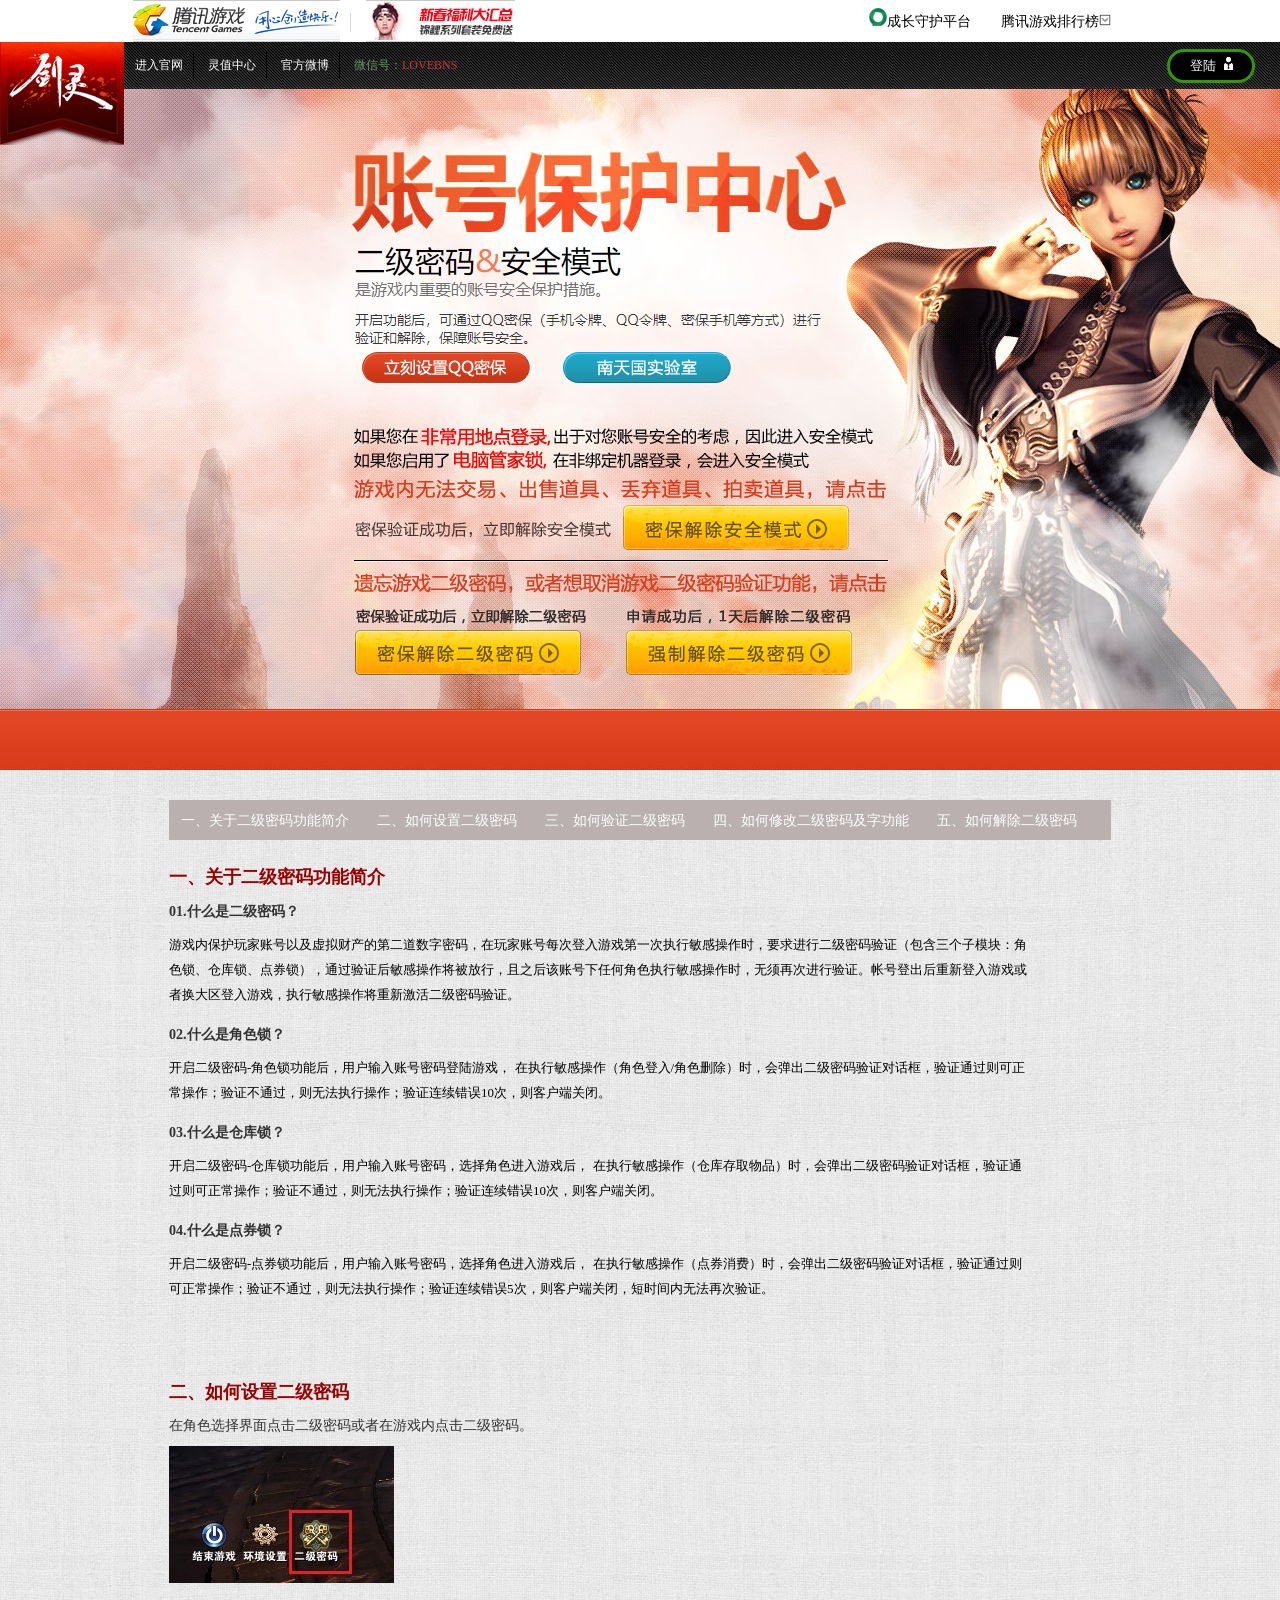
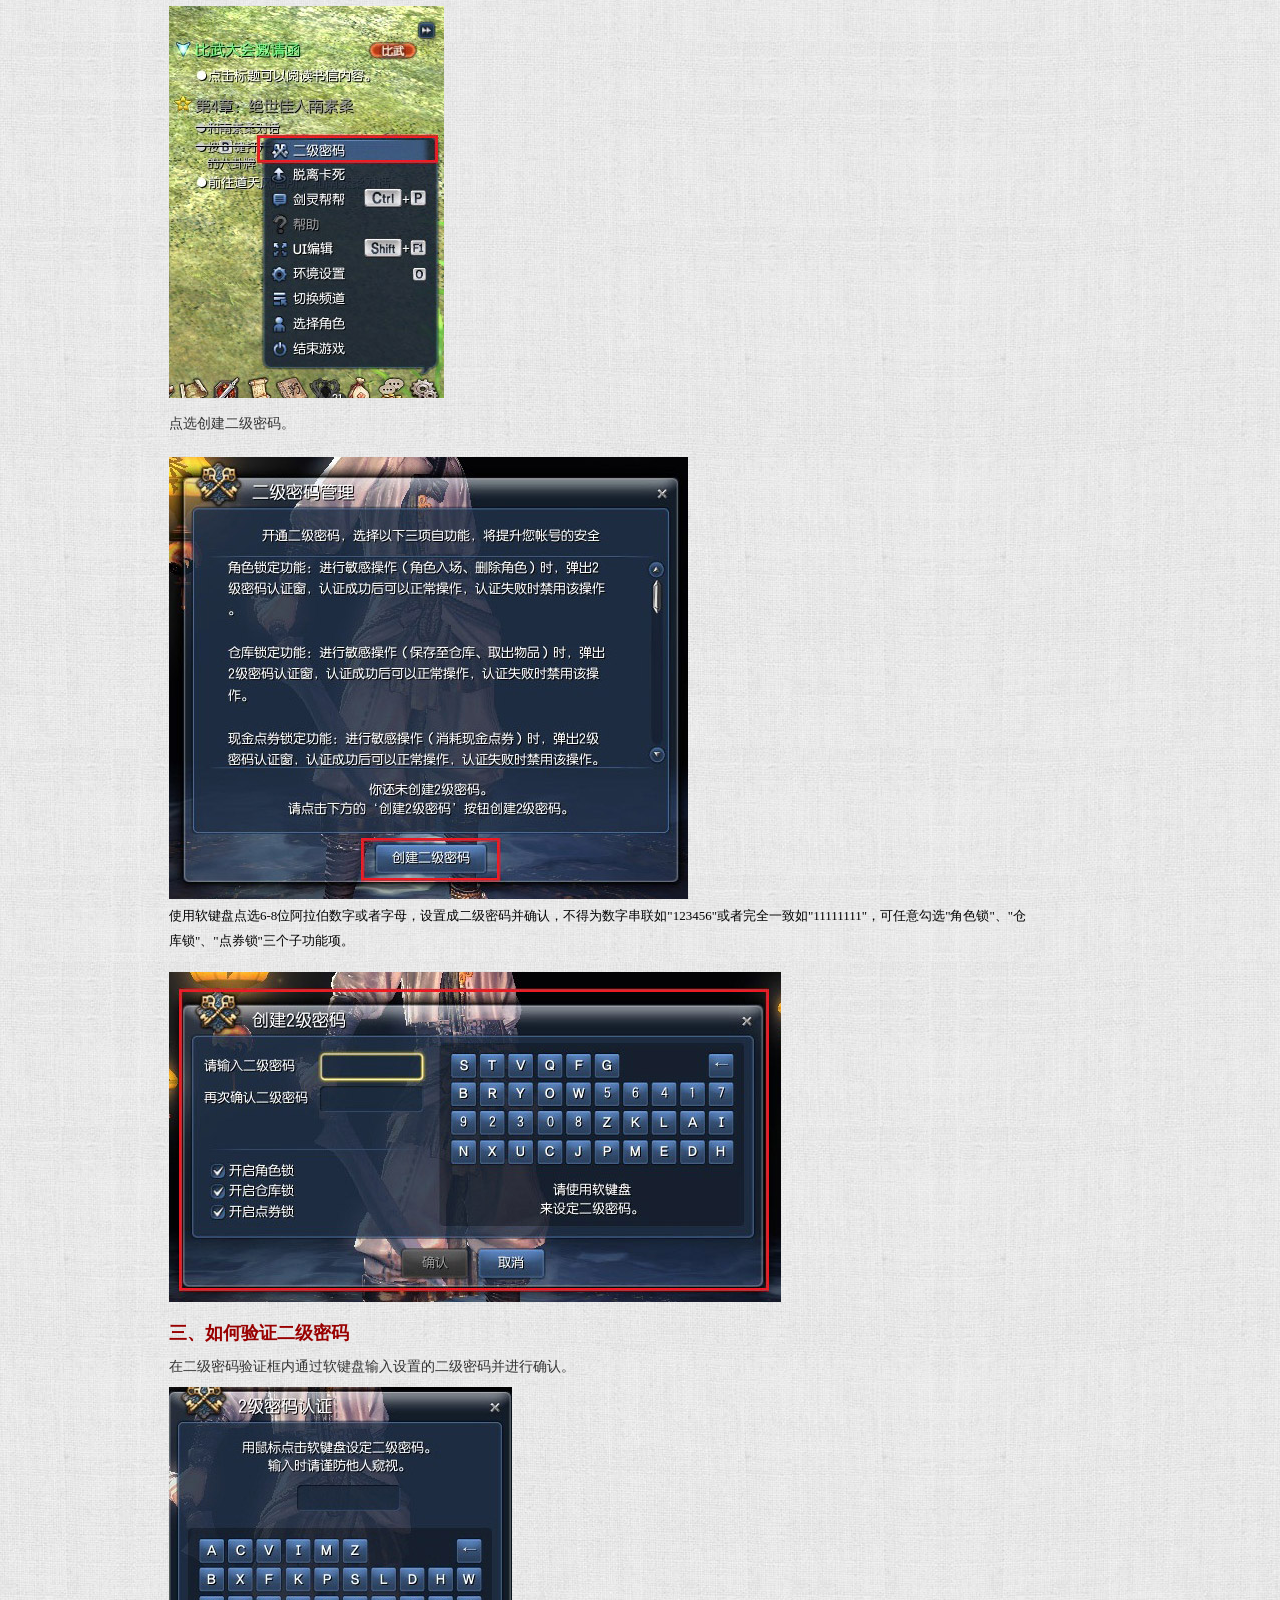
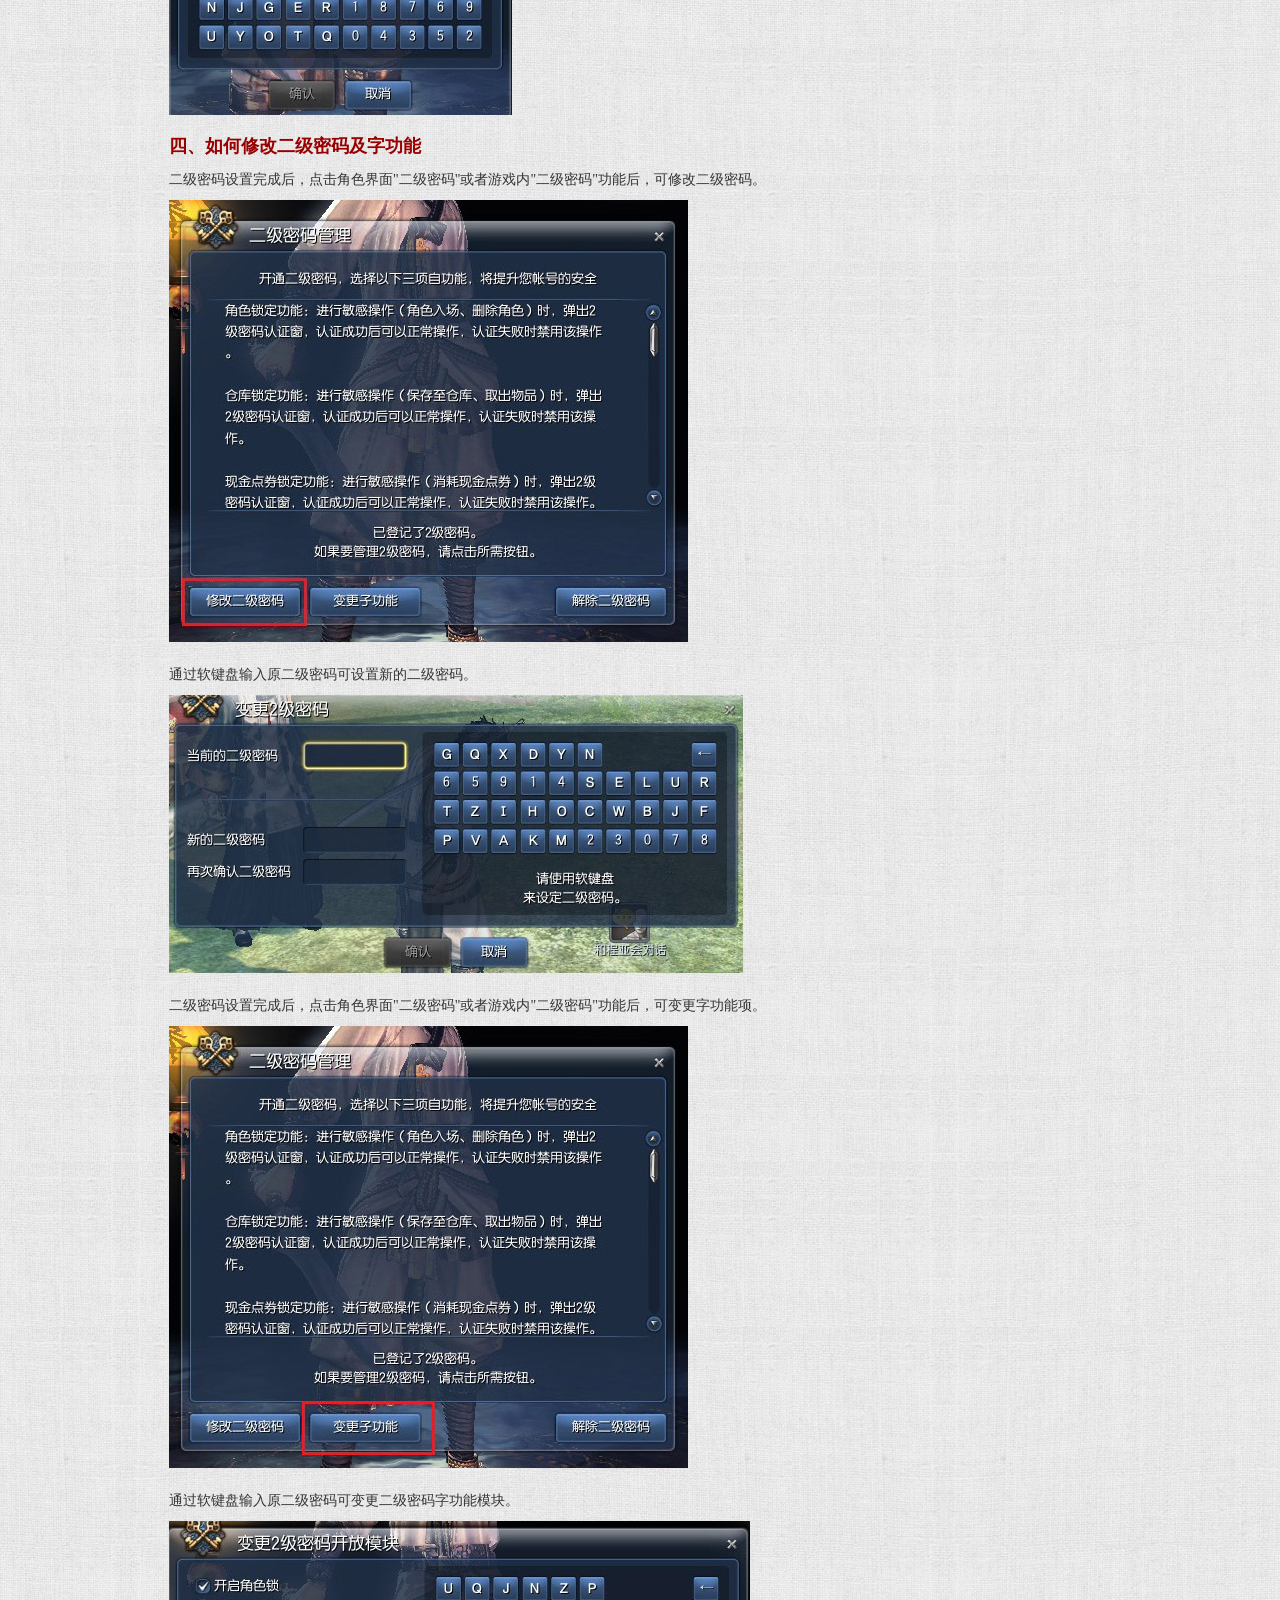
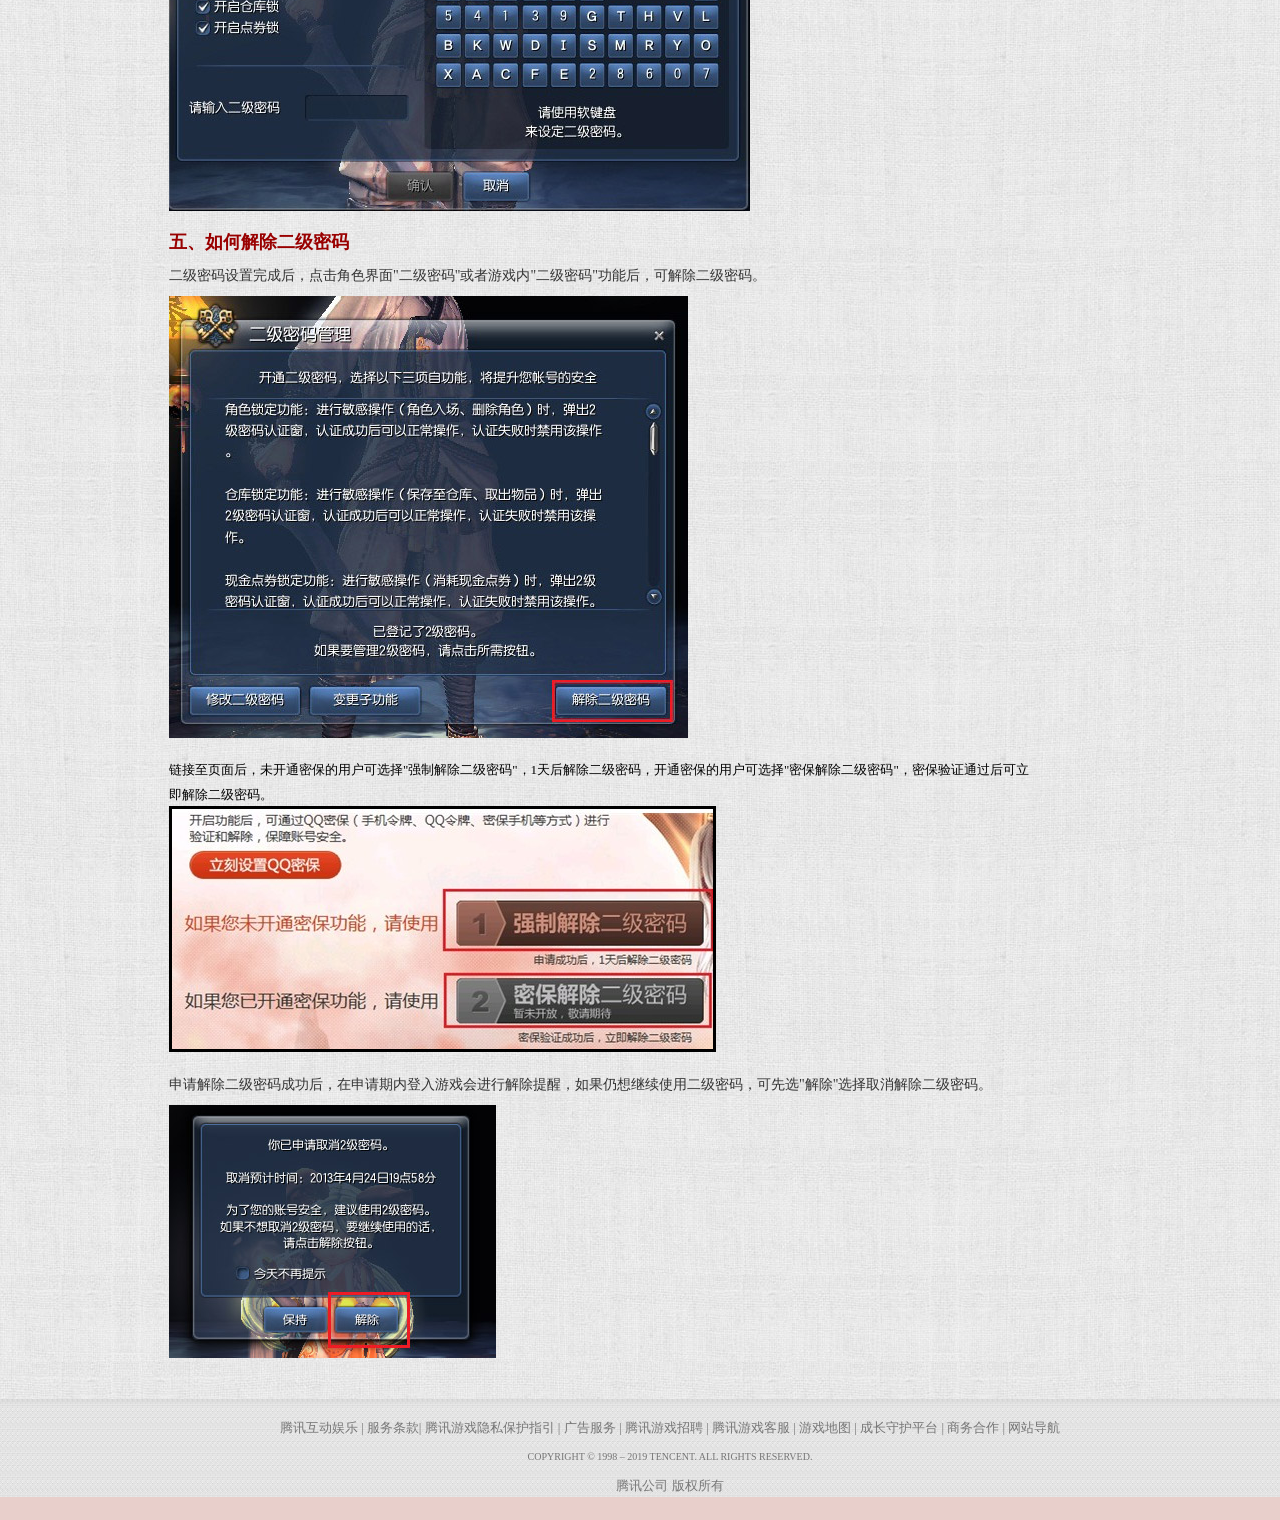
<file: 剑灵游戏网站/index.html>
<!DOCTYPE html>
<html lang="en">
<head>
    <meta charset="UTF-8">
    <meta name="viewport" content="width=device-width, initial-scale=1.0">
    <meta http-equiv="X-UA-Compatible" content="ie=edge">
    <title>账号保护中心-剑灵官方网站-腾讯游戏</title>
    <link rel="shortcut icon" href="fonts/favicon.ico" type="image/x-icon">
    <link rel="stylesheet" href="css/indexxqj.css">
    <script src="js/jquery-1.12.2.min.js"></script>
</head>
<body>
    <div class="game">
       
        <div class="w">
        <div class="game-l fl"> <a href="images/game.png"><img src="images/game.png" alt=""></a><span></span>
        <a href="" ><img src="images/game1.png" alt=""  class="game3">
        <div class='game4' style="display:none;"><img src="images/ds.jpg" alt=""></div></a></div>
        <div class="game-r fr"><a href=""><img src="images/game2.png" alt="">成长守护平台</a>
            <a href="">腾讯游戏排行榜<img src="images/xiala (1).png" alt="" class="xiala"></a></div>
       </div> 
      
       
    </div> 
    <script>
        $(function(){
            $('.game3').mouseover(function(){
                $(this).siblings('.game4').show();
            }).mouseout(function(){
                $(this).siblings('.game4').hide();
            })
        })
    </script>
    <div class="nav">
        <h1></h1>
        <div class="nav-hd">
        <a href="html/index.html">进入官网</a>
        <a href="">灵值中心</a>
        <a href="">官方微博</a>
        <a href="" class="last">微信号：<span>LOVEBNS</span></a>
        </div>
        <div class="nav-r">登陆<span></span></div>
    </div>
    <div class="box">
        <div class="w1">
            <div class="center">
                <div class="center-hd">
                    <img src="images/center1.png" alt="" class="one">
                    <div class="secret">
                        <span></span>
                        <img src="images/101601.png" alt="">
                       
                    </div>
                </div>
                <div class="center-bt">
                    <img src="images/anquan_0303_2.png" alt="">
                </div>
            </div>
            <div class="introduce">
                <div class="center">
                    
                </div>
                
            </div>
            <div class="box1">
                <div class="w">
                    <div class="list">
                        <a href="">一、关于二级密码功能简介</a>
                        <a href="">二、如何设置二级密码</a>
                        <a href="">三、如何验证二级密码</a>
                        <a href="">四、如何修改二级密码及字功能</a>
                        <a href="">五、如何解除二级密码</a>
                    </div>
                    <div class="jieshao">
                        <h2><a name="id01"></a>一、关于二级密码功能简介</h2>
                        <h4>01.什么是二级密码？</h4>
                        <p>游戏内保护玩家账号以及虚拟财产的第二道数字密码，在玩家账号每次登入游戏第一次执行敏感操作时，要求进行二级密码验证（包含三个子模块：角色锁、仓库锁、点券锁），通过验证后敏感操作将被放行，且之后该账号下任何角色执行敏感操作时，无须再次进行验证。帐号登出后重新登入游戏或者换大区登入游戏，执行敏感操作将重新激活二级密码验证。</p>
                        <h4>02.什么是角色锁？</h4>
                        <p>开启二级密码-角色锁功能后，用户输入账号密码登陆游戏， 在执行敏感操作（角色登入/角色删除）时，会弹出二级密码验证对话框，验证通过则可正常操作；验证不通过，则无法执行操作；验证连续错误10次，则客户端关闭。</p>
                        <h4>03.什么是仓库锁？</h4>
                        <p>开启二级密码-仓库锁功能后，用户输入账号密码，选择角色进入游戏后， 在执行敏感操作（仓库存取物品）时，会弹出二级密码验证对话框，验证通过则可正常操作；验证不通过，则无法执行操作；验证连续错误10次，则客户端关闭。</p>
                        <h4>04.什么是点券锁？</h4>
                        <p >开启二级密码-点券锁功能后，用户输入账号密码，选择角色进入游戏后， 在执行敏感操作（点券消费）时，会弹出二级密码验证对话框，验证通过则可正常操作；验证不通过，则无法执行操作；验证连续错误5次，则客户端关闭，短时间内无法再次验证。</p>
                        
                        

                    </div>
                    <div class="jieshao1">
                        <h2><a name="id02"></a>二、如何设置二级密码</h2>
                        <h4>在角色选择界面点击二级密码或者在游戏内点击二级密码。</h4>
                        <p class="set"><img src="images/050706.jpg" alt="" ></p>
                        <img src="images/050711.jpg" alt="">
                        <h5>点选创建二级密码。</h5>
                        <img src="images/050704.jpg" alt="" >
                        <p>使用软键盘点选6-8位阿拉伯数字或者字母，设置成二级密码并确认，不得为数字串联如"123456"或者完全一致如"11111111"，可任意勾选"角色锁"、"仓库锁"、"点券锁"三个子功能项。</p>
                        <img src="images/050708.jpg" alt="" class="set">
                        <h2><a name="id03"></a>三、如何验证二级密码</h2>
                        <h4>在二级密码验证框内通过软键盘输入设置的二级密码并进行确认。</h4>
                        <img src="images/050710.jpg" alt="" class="set">
                        <h2><a name="id04"></a>四、如何修改二级密码及字功能</h2>
                        <h4>二级密码设置完成后，点击角色界面"二级密码"或者游戏内"二级密码"功能后，可修改二级密码。</h4>
                        <img src="images/050709.jpg" alt="" class="set1">
                        <h4>通过软键盘输入原二级密码可设置新的二级密码。</h4>
                        <img src="images/050701.jpg" alt="" class="set1">
                        <h4>二级密码设置完成后，点击角色界面"二级密码"或者游戏内"二级密码"功能后，可变更字功能项。</h4>
                        <img src="images/050703.jpg" alt="" class="set1">
                        <h4>通过软键盘输入原二级密码可变更二级密码字功能模块。</h4>
                        <img src="images/050702.jpg" alt="" class="set">
                        <h2><a name="id05"></a>五、如何解除二级密码</h2>
                        <h4>二级密码设置完成后，点击角色界面"二级密码"或者游戏内"二级密码"功能后，可解除二级密码。</h4>
                        <img src="images/050707.jpg" alt=""  class="set">
                        <p >链接至页面后，未开通密保的用户可选择"强制解除二级密码"，1天后解除二级密码，开通密保的用户可选择"密保解除二级密码"，密保验证通过后可立即解除二级密码。</p>
                        <img src="images/050712.jpg" alt="" class="one set1">
                        <h4>申请解除二级密码成功后，在申请期内登入游戏会进行解除提醒，如果仍想继续使用二级密码，可先选"解除"选择取消解除二级密码。</h4>
                        <img src="images/050705.jpg" alt=""  class="set">
                       
                    </div>
               
                </div>
            </div>
           <div class="box2"></div>
            <div class="box2"></div>
            <div class="box2"></div>
            <div class="box2"></div>
            <div class="box2"></div>
            
        </div> 
            

    </div>
    <div class="foot">
        <div class="warp">
            <p><a href="//ieg.tencent.com" target="_blank">腾讯互动娱乐</a> | <a href="//game.qq.com/contract.shtml" target="_blank">服务条款</a>| <a href="//game.qq.com/privacy_guide.shtml" target="_blank">腾讯游戏隐私保护指引</a> | <a href="//e.tencent.com/" target="_blank">广告服务</a> | <a href="//game.qq.com/hr/" target="_blank">腾讯游戏招聘</a> | <a href="//kf.qq.com/" target="_blank">腾讯游戏客服</a> | <a href="//game.qq.com/gnav" target="_blank">游戏地图</a> | <a href="https://jiazhang.qq.com/jz/home.html?ADTAG=gamepcbottom" target="_blank">成长守护平台</a> | <a href="//game.qq.com/brand/business.htm" target="_blank">商务合作</a> | <a href="//www.qq.com/map/" target="_blank">网站导航</a></p>
            <p class="e">COPYRIGHT © 1998 – 2019 TENCENT. ALL RIGHTS RESERVED.</p>
            <p><a href="//www.tencent.com/law/mo_law.shtml?/law/copyright.htm" target="_blank">腾讯公司 版权所有</a></p>
        </div>
    </div>
    <script>
        $(function(){
            $('a').mouseover(function(){
                $(this).css('color','red');
            })
            $('a').mouseout(function(){
                $(this).css('color','');
            })
        })
    </script>
</body>
</html>
</file>
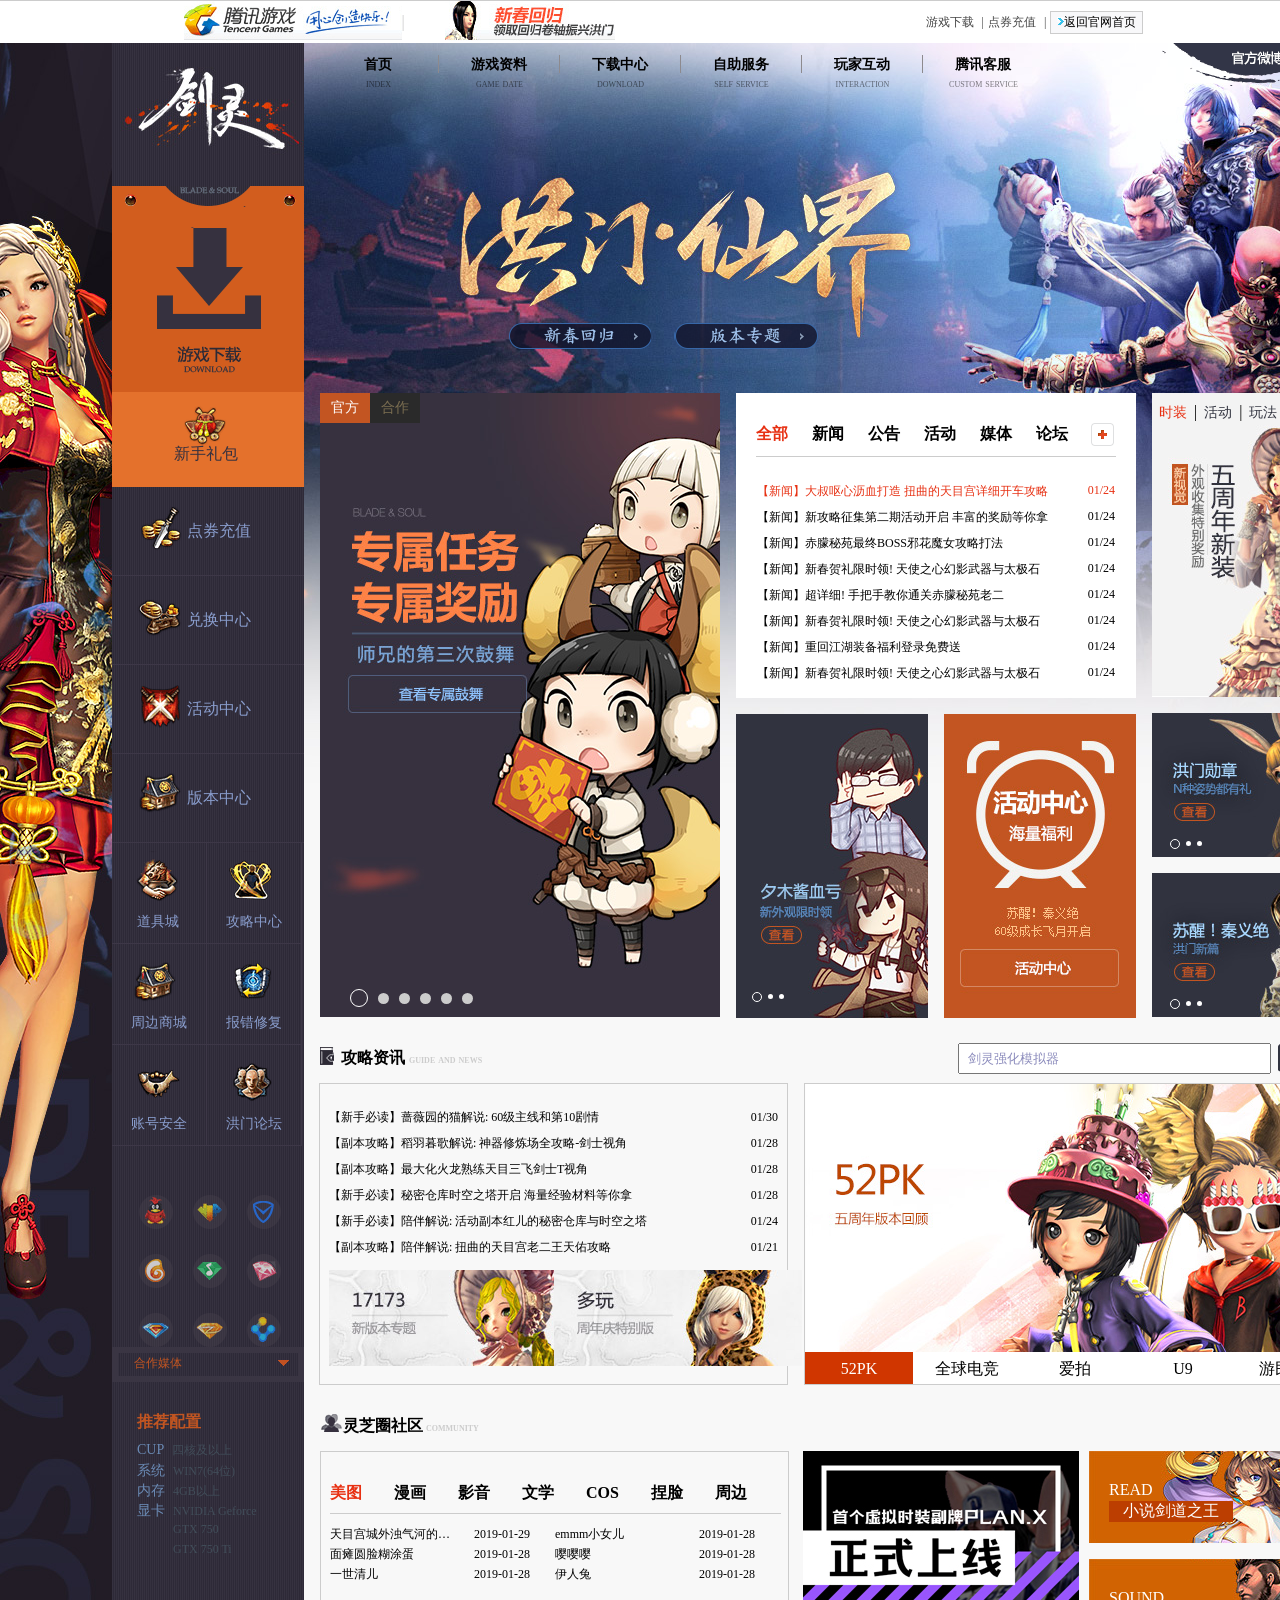
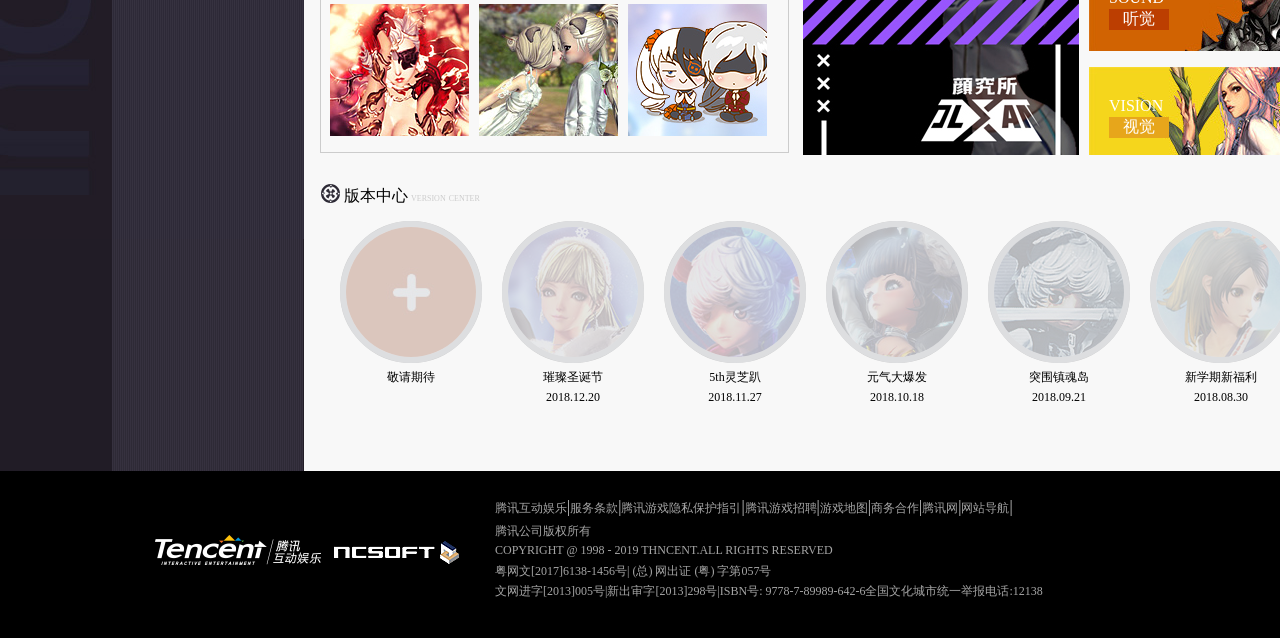
<file: 剑灵游戏网站/html/index.html>
<!DOCTYPE html>
<html lang="en">
<head>
    <meta charset="UTF-8">
    <meta name="viewport" content="width=device-width, initial-scale=1.0">
    <meta http-equiv="X-UA-Compatible" content="ie=edge">
    <title>剑灵首页</title>
    <link rel="stylesheet" href="../css/index.css">
    <link rel="shortcut icon" href="../fonts/favicon.ico" type="image/x-icon">
    <script src="../js/jquery-1.12.2.js"></script>
    <script src="../js/index.js"></script>
</head>
<body>
    <div class="toplogo">
        <div class="toplogo_w">   
            <div class="toplogo-l">
                <a href="#"></a><span>|</span>
            </div>
            <div class="toplogo-c">
                <a href="#"></a>
            </div>
            <div class="toplogo-r">
                <a class="gamedownload" href="#"><span>游戏下载</span>|</a>
                <a class="dqcz" href="#"><span>点券充值</span>|</a>
                <a class="return_to" href="#">
                    <button><i><img src="../images/arrright.png" alt=""></i>返回官网首页</button>
                </a>
            </div>
        </div> 
    </div>
    <!-- ------------------左边模块开始------------------------- -->
    <div class="content_all">
        <div class="content-l">
            <div class="top">
                <a class="mydownload" href="#">
                    <i class="top_logo"></i>
                    <div id="moveBox">
                        <i class="download"></i>
                        <i class="blade_soul"></i>
                    </div>
                </a>
                <a class="freshman" href="">
                    <i class="tab_logo"></i>
                    <span>新手礼包</span>
                </a>
                <div class="tab_center">
                    <ul>
                        <li>
                            <a href="#">
                                <i class="dianquan"></i>
                                <span>点券充值</span>
                            </a>
                            <div class="tab_center_mask">点券充值</div>
                        </li>
                        <li>
                            <a href="#">
                                <i class="duihuan"></i>
                                <span>兑换中心</span>
                            </a>
                            <div class="tab_center_mask">兑换中心</div>
                        </li>
                        <li>
                            <a href="#">
                                <i class="activities"></i>
                                <span>活动中心</span>
                            </a>
                            <div class="tab_center_mask">活动中心</div>
                        </li>
                        <li>
                            <a href="#">
                                <i class="version"></i>
                                <span>版本中心</span>
                            </a>
                            <div class="tab_center_mask">版本中心</div>
                        </li>
                    </ul>
                </div>
                <div class="service">
                    <ul>
                        <li>
                            <a href="#">
                                <i class="service_1"></i>
                                <span class="special">道具城</span>
                            </a>
                            <div class="service_mask">道具城</div>
                        </li>
                        <li>
                            <a href="#">
                                <i class="service_2"></i>
                                <span>攻略中心</span>
                            </a>
                            <div class="service_mask">攻略中心</div>
                        </li>
                        <li>
                            <a href="#">
                                <i class="service_3"></i>
                                <span>周边商城</span>
                            </a>
                            <div class="service_mask">周边商城</div>
                        </li>
                        <li>
                            <a href="#">
                                <i class="service_4"></i>
                                <span>报错修复</span>
                            </a>
                            <div class="service_mask">报错修复</div>
                        </li>
                        <li>
                            <a href="#">
                                <i class="service_5"></i>
                                <span>账号安全</span>
                            </a>
                            <div class="service_mask">账号安全</div>
                        </li>
                        <li>
                            <a href="#">
                                <i class="service_6"></i>
                                <span>洪门论坛</span>
                            </a>
                            <div class="service_mask">洪门论坛</div>
                        </li>
                    </ul>
                </div>
                <div class="vip">
                    <ul>
                        <li>
                            <a href="#">
                                <i class="vip_mask"></i>
                                <i class="vip_1"></i>
                            </a>
                        </li>
                        <li>
                            <a href="#">
                                <i class="vip_mask"></i>
                                <i class="vip_2"></i>
                            </a>
                        </li>
                        <li>
                            <a href="#">
                                <i class="vip_mask"></i>
                                <i class="vip_3"></i>
                            </a>
                        </li>
                        <li>
                            <a href="#">
                                <i class="vip_mask"></i>
                                <i class="vip_4"></i>
                            </a>
                        </li>
                        <li>
                            <a href="#">
                                <i class="vip_mask"></i>
                                <i class="vip_5"></i>
                            </a>
                        </li>
                        <li>
                            <a href="#">
                                <i class="vip_mask"></i>
                                <i class="vip_6"></i>
                            </a>
                        </li>
                        <li>
                            <a href="#">
                                <i class="vip_mask"></i>
                                <i class="vip_7"></i>
                            </a>
                        </li>
                        <li>
                            <a href="#">
                                <i class="vip_mask"></i>
                                <i class="vip_8"></i>
                            </a>
                        </li>
                        <li>
                            <a href="#">
                                <i class="vip_mask"></i>
                                <i class="vip_9"></i>
                            </a>
                        </li>
                    </ul>
                </div>
                <div class="cooperation">
                    <a href="#">
                        <span>合作媒体</span>
                        <i><img src="../images/arr.png" alt=""></i>
                    </a>
                </div>
                <div class="suggest">
                    <a href="#">
                        <h2>推荐配置</h2>
                        <p>
                            <span>CUP</span>
                            四核及以上
                        </p>
                        <p>
                            <span>系统</span>
                            WIN7(64位)
                        </p>
                        <p>
                            <span>内存</span>
                            4GB以上
                        </p>
                        <p>
                            <span>显卡</span>
                            NVIDIA Geforce
                        </p>
                        <p class="peizhi">
                            GTX 750
                        </p>
                        <p class="peizhi">
                            GTX 750 Ti
                        </p>
                    </a>
                </div>
            </div>    
            <div class="repeat">
                
            </div>       
        </div>
        <!-- ------------------左边模块结束------------------------- -->
        <div class="content-r">
        <!-- 下面全是右边的模块 -->
        <!-- -----------------------头部导航栏开始-------------------------- -->

            <div class="topnav">
                <div class="topbox">
                    <ul class="toptab">
                        <li><a href="#">首页</a></li>
                        <li><a href="#">游戏资料</a></li>
                        <li><a href="#">下载中心</a></li>
                        <li><a href="#">自助服务</a></li>
                        <li><a href="#">玩家互动</a></li>
                        <li class="service"><a href="#">腾讯客服</a></li>
                    </ul>
                    <ul class="topword">
                        <li><span>index</span></li>
                        <li><span>game date</span></li>
                        <li><span>download</span></li>
                        <li><span>self service</span></li>
                        <li><span>interaction</span></li>
                        <li><span>custom service</span></li>
                    </ul>
                </div>
                <div class="back">
                    
                </div>
                <div class="version">

                </div>
                <div class="weibo"></div>
                <div class="topnav_mask">
                    <ul>
                        <li>
                            <ul>
                                <li><a href="mall.qq.com.html">周边商城</a></li>
                                <li></li>
                                <li></li>
                                <li></li>
                                <li></li>
                                <li></li>
                            </ul>
                        </li>
                        <li>
                            <ul>
                                <li><a href="../游戏资料---游戏特色.html">游戏特色</a></li>
                                <li><a href="../游戏资料---职业介绍.html">职业介绍</a></li>
                                <li><a href="../游戏资料---新手指南.html">新手指南</a></li>
                                <li><a href="../帮帮攻略.html">帮帮攻略</a></li>
                                <li><a href="#">攻略资讯</a></li>
                            </ul>
                        </li>
                        <li>
                            <ul>
                                <li><a href="../下载.html">下载客户端</a></li>
                                <li><a href="#">南天国体验服</a></li>
                            </ul>
                        </li>
                        <li>
                            <ul>
                                <li><a href="../index.html">安全模式</a></li>
                                <li><a href="../index2.html">自助工具</a></li>
                                <li><a href="../index3.html">停封查询</a></li>
                            </ul>
                        </li>
                        <li>
                            <ul>
                                <li><a href="#">洪门论坛</a></li>
                                <li><a href="../灵芝圈.html">灵芝圈社区</a></li>
                                <li><a href="">剑灵微博</a></li>
                                <li><a href="../比武场排行.html">比武场排行</a></li>
                            </ul>
                        </li>
                        <li class="custom_service">
                            <ul>
                                <li><a href="index-1.html">客服专区</a></li>
                                <li><a href="index-2.html">用户协议</a></li>
                                <li><a href="index-3.html">玩家条例</a></li>
                            </ul>
                        </li>
                    </ul>
                </div>
            </div>
            <!-- -----------------------头部导航栏结束------------------------- -->

            <!-- -----------------------------banner部分开始------------------------------- -->
            <div class="banner">
                <div class="cooperate">
                    <ul id="cooperate_first_ul">
                        <li><img src="../images/cooperate01.jpg" alt="" width="400px"></li>
                        <li><img src="../images/cooperate02.jpg" alt="" width="400px"></li>
                        <li><img src="../images/cooperate03.jpg" alt="" width="400px"></li>
                        <li><img src="../images/cooperate04.jpg" alt="" width="400px"></li>
                        <li><img src="../images/cooperate05.jpg" alt="" width="400px"></li>
                        <li><img src="../images/cooperate06.jpg" alt="" width="400px"></li>
                    </ul>
                    <ul id="cooperate_second_ul">
                        <li><img src="../images/cooperate07.jpg" alt="" width="400px"></li>
                        <li><img src="../images/cooperate08.jpg" alt="" width="400px"></li>
                        <li><img src="../images/cooperate09.jpg" alt="" width="400px"></li>
                        <li><img src="../images/cooperate10.jpg" alt="" width="400px"></li>
                        <li><img src="../images/cooperate05.jpg" alt="" width="400px"></li>
                        <li><img src="../images/cooperate06.jpg" alt="" width="400px"></li>
                    </ul>
                    <ol>
                        <li class="ol_current"></li>
                        <li></li>
                        <li></li>
                        <li></li>
                        <li></li>
                        <li></li>
                    </ol>
                    <span>
                        <a href="#" class="span_current" >官方</a>
                        <a href="#">合作</a>
                    </span>
                </div>
                <div class="news">
                    <div class="news_top">
                        <div class="news_top_tab">
                            <ul>
                                <li><a class = "tabcolor" href="#">全部</a></li>
                                <li><a href="#">新闻</a></li>
                                <li><a href="#">公告</a></li>
                                <li><a href="#">活动</a></li>
                                <li><a href="#">媒体</a></li>
                                <li><a href="#">论坛</a></li>
                                <li class="plus"><a href="#"><img src="../images/plus.png" alt=""></a></li>
                            </ul>
                        </div>
                        <div class="news_top_content">
                            <ul>
                                <li><a class="active" href="#">【新闻】大叔呕心沥血打造 扭曲的天目宫详细开车攻略<span>01/24</span></a></li>
                                <li><a href="#">【新闻】新攻略征集第二期活动开启 丰富的奖励等你拿<span>01/24</span></a></li>
                                <li><a href="#">【新闻】赤朦秘苑最终BOSS邪花魔女攻略打法<span>01/24</span></a></li>
                                <li><a href="#">【新闻】新春贺礼限时领! 天使之心幻影武器与太极石<span>01/24</span></a></li>
                                <li><a href="#">【新闻】超详细! 手把手教你通关赤朦秘苑老二<span>01/24</span></a></li>
                                <li><a href="#">【新闻】新春贺礼限时领! 天使之心幻影武器与太极石<span>01/24</span></a></li>
                                <li><a href="#">【新闻】重回江湖装备福利登录免费送<span>01/24</span></a></li>
                                <li><a href="#">【新闻】新春贺礼限时领! 天使之心幻影武器与太极石<span>01/24</span></a></li>
                            </ul>
                            <ul>
                                <li><a href="#">【新闻】新春贺礼限时领! 天使之心幻影武器与太极石<span>01/24</span></a></li>
                                <li><a href="#">【新闻】私家侦探与八角金刚石: 洪门勋章开启<span>01/24</span></a></li>
                                <li><a href="#">【新闻】大叔呕心沥血打造 扭曲的天目宫详细开车攻略<span>01/24</span></a></li>
                                <li><a href="#">【新闻】剑灵60级版本土职业武士变动详情<span>01/24</span></a></li>
                                <li><a href="#">【新闻】稻羽暮歌解说: 神器修炼场全攻略-剑士视角<span>01/24</span></a></li>
                                <li><a href="#">【新闻】最大化火龙 熟练天目宫三飞剑士T视角<span>01/24</span></a></li>
                                <li><a href="#">【新闻】新春贺礼限时领! 天使之心幻影武器与太极石<span>01/24</span></a></li>
                                <li><a href="#">【新闻】陪伴解说: 活动副本红儿的秘密仓库与时空之塔<span>01/24</span></a></li>
                            </ul>
                            <ul>
                                <li><a href="#">【新闻】问题修复: 2月1日8:00全区全服停机维护公告<span>01/24</span></a></li>
                                <li><a href="#">【新闻】部分装备成长后精气效果异常问题公告<span>01/24</span></a></li>
                                <li><a href="#">【新闻】问题修复: 1月24日7:00全区全服停机维护公告<span>01/24</span></a></li>
                                <li><a href="#">【新闻】1月19日电信大区网络波动公告<span>01/24</span></a></li>
                                <li><a href="#">【新闻】【已开服】延迟礼包送上:1月15日开服延迟通知<span>01/24</span></a></li>
                                <li><a href="#">【新闻】仙界将至: 1月15日6:00全区全服停机维护公告<span>01/24</span></a></li>
                                <li><a href="#">【新闻】部分角色使用第三方软件行为打击公告<span>01/24</span></a></li>
                                <li><a href="#">【新闻】问题修复: 12月27日7:00全区全服停机维护公告<span>01/24</span></a></li>
                            </ul>
                            <ul>
                                <li><a href="#">【新闻】wegame卡牌系统首期收集奖励公告<span>01/24</span></a></li>
                                <li><a href="#">【新闻】五周年同人大赏视频赛区获奖名单<span>01/24</span></a></li>
                                <li><a href="#">【新闻】五周年同人大赏绘画赛区获奖名单<span>01/24</span></a></li>
                                <li><a href="#">【新闻】【灵芝圈】五周年同人大赏视频赛区获奖名单<span>01/24</span></a></li>
                                <li><a href="#">【新闻】【灵芝圈】五周年同人大赏绘画赛区获奖名单<span>01/24</span></a></li>
                                <li><a href="#">【新闻】五周年玩家故事征集,微电影剧本原型就是你<span>01/24</span></a></li>
                                <li><a href="#">【新闻】"锋芒尽现"时装设计大赛获奖名单<span>01/24</span></a></li>
                                <li><a href="#">【新闻】"锋芒尽现"时装设计大赛票数复核公告<span>01/24</span></a></li>
                            </ul>
                            <ul>
                                <li><a href="#">【新闻】最大化火龙 熟练天目宫三飞剑士T视角<span>01/24</span></a></li>
                                <li><a href="#">【新闻】扭曲天目宫最有打法攻略完整老一老二<span>01/24</span></a></li>
                                <li><a href="#">【新闻】小猪电竞剑灵专区上线 精彩攻略抢先看<span>01/24</span></a></li>
                                <li><a href="#">【新闻】剑灵近期版本新手详细攻略集合<span>01/24</span></a></li>
                                <li><a href="#">【新闻】剑灵泰天和邪花系列武器成长树<span>01/24</span></a></li>
                                <li><a href="#">【新闻】剑灵时空和鬼狐等系列武器成长树<span>01/24</span></a></li>
                                <li><a href="#">【新闻】三分钟看懂五周年新版本 回归灵芝暖心指南<span>01/24</span></a></li>
                                <li><a href="#">【新闻】狭义团光辉石玩法和各石头属性收益<span>01/24</span></a></li>
                            </ul>
                            <ul>
                                <li><a href="#">【新闻】五周年同人大赏绘画赛区获奖名单<span>01/24</span></a></li>
                                <li><a href="#">【新闻】五周年玩家故事征集,微电影剧本原型就是你<span>01/24</span></a></li>
                                <li><a href="#">【新闻】小猪电竞剑灵专区上线 精彩攻略抢先看<span>01/24</span></a></li>
                                <li><a href="#">【新闻】剑灵近期版本新手详细攻略集合<span>01/24</span></a></li>
                                <li><a href="#">【新闻】剑灵泰天和邪花系列武器成长树<span>01/24</span></a></li>
                                <li><a href="#">【新闻】剑灵时空和鬼狐等系列武器成长树<span>01/24</span></a></li>
                                <li><a href="#">【新闻】三分钟看懂五周年新版本 回归灵芝暖心指南<span>01/24</span></a></li>
                                <li><a href="#">【新闻】狭义团光辉石玩法和各石头属性收益<span>01/24</span></a></li>
                            </ul>
                        </div>
                    </div>
                    <div class="news_spring">
                        <div class="news_spring_sgin">
                            <ul>
                                <li><img src="../images/newspic.jpg" alt=""></li>
                                <li><img src="../images/newspic2.jpg" alt=""></li>
                                <li><img src="../images/newspic3.jpg" alt=""></li>
                            </ul>
                            <ol>
                                <li class="news_spring_sgin_active"></li>
                                <li></li>
                                <li></li>
                            </ol>
                        </div>
                        <div class="news_spring_activities">
                            <img src="../images/ecenter.jpg" alt="">
                        </div>
                    </div>
                </div>
                <div class="suits">
                    <div class="suits_top">
                        <div class="suits_top_tab" id="suits_top_tab">
                            <ul>
                                <li><a class="suits_active" href="#">时装</a><span>|</span></li>
                                <li><a href="#">活动</a><span>|</span></li>
                                <li><a href="#">玩法</a><span>|</span></li>
                                <li><a href="#">装备</a><span>|</span></li>
                            </ul>
                        </div>                  
                    </div>
                    <div class="suits_center">
                        <ul>
                            <li><img src="../images/suits_center_pic1.jpg" alt=""></li>
                            <li><img src="../images/suits_center_pic2.jpg" alt=""></li>
                            <li><img src="../images/suits_center_pic3.jpg" alt=""></li>
                        </ul>
                        <ol>
                            <li class="suits_center_current"></li>
                            <li></li>
                            <li></li>
                        </ol>
                    </div>
                    <div class="suits_bottom">
                        <ul>
                            <li><img src="../images/suits_bottom_pic1.jpg" alt=""></li>
                            <li><img src="../images/suits_bottom_pic2.jpg" alt=""></li>
                            <li><img src="../images/suits_bottom_pic3.jpg" alt=""></li>
                        </ul>
                        <ol>
                            <li class="suits_bottom_current"></li>
                            <li></li>
                            <li></li>
                        </ol>
                    </div>
                </div>
            </div>
            <!-- ---------------------------------banner部分结束---------------------------------- -->

            <!-- -----------------------------------攻略资讯部分开始---------------------------- -->
            <div class="gameguide">
                <div class="gameguide_top">                
                        <a href="#" class=""><i></i>攻略资讯 <span>guide and news</span></a>
                        <div class="search">
                            <input type="text" value="剑灵强化模拟器">
                            <a href="#" class="btn"></a>
                        </div>               
                </div>

                <div class="gameguide_content">
                    <div class="gameguide_content_news">
                        <ul>
                            <li><a href="#">【新手必读】蔷薇园的猫解说: 60级主线和第10剧情<span>01/30</span></a></li>
                            <li><a href="#">【副本攻略】稻羽暮歌解说: 神器修炼场全攻略-剑士视角<span>01/28</span></a></li>
                            <li><a href="#">【副本攻略】最大化火龙熟练天目三飞剑士T视角<span>01/28</span></a></li>
                            <li><a href="#">【新手必读】秘密仓库时空之塔开启 海量经验材料等你拿<span>01/28</span></a></li>
                            <li><a href="#">【新手必读】陪伴解说: 活动副本红儿的秘密仓库与时空之塔<span>01/24</span></a></li>
                            <li><a href="#">【副本攻略】陪伴解说: 扭曲的天目宫老二王天佑攻略<span>01/21</span></a></li>
                        </ul>
                        <div class="gameguide_content_pics">
                            <ul>
                                <li><a href="#"><img src="../images/gameguide_content_pics1.jpg" alt=""></a></li>
                                <li><a href="#"><img src="../images/gameguide_content_pics2.jpg" alt=""></a></li>
                            </ul>                       
                        </div>
                    </div>
                    <div class="gameguide_content_cosplay">
                        <ul class="cosplay_pic">
                            <li><a href="#"><img src="../images/gameguide_content_cosplay1.jpg" alt=""></a></li>
                            <li><a href="#"><img src="../images/gameguide_content_cosplay3.jpg" alt=""></a></li>
                            <li><a href="#"><img src="../images/gameguide_content_cosplay4.jpg" alt=""></a></li>
                            <li><a href="#"><img src="../images/gameguide_content_cosplay2.jpg" alt=""></a></li>
                            <li><a href="#"><img src="../images/gameguide_content_cosplay5.jpg" alt=""></a></li>
                        </ul>
                        <ul class="cosplay_class" id="cosplay">
                            <li class="active">52PK</li>
                            <li>全球电竞</li>
                            <li>爱拍</li>
                            <li>U9</li>
                            <li>游民星空</li>
                        </ul>
                    </div>           
                </div>
            </div>
            <!-- -----------------------------------攻略资讯部分结束---------------------------- -->
            <!-- --------------------灵芝圈社区开始------------------------------------- -->
            <div class="community">
                <div class="community_top">
                    <a href="#"><i></i>灵芝圈社区<span>community</span></a>
                </div>
                <div class="community_content">
                    <div class="community_content_left">
                        <div class="community_content_tab">
                            <ul id="community">
                                <li class="li_color">美图</li>
                                <li>漫画</li>
                                <li>影音</li>
                                <li>文学</li>
                                <li>COS</li>
                                <li>捏脸</li>
                                <li>周边</li>
                            </ul>
                        </div>
                        <div class="community_content_links">
                            <ul>
                                <li><a href="#"><span class="span_content">天目宫城外浊气河的特俗风景</span><span class="span_time">2019-01-29</span></a></li>
                                <li><a href="#"><span class="span_content">emmm小女儿</span><span class="span_time">2019-01-28</span></a></li>
                                <li><a href="#"><span class="span_content">面瘫圆脸糊涂蛋</span ><span class="span_time">2019-01-28</span></a></li>
                                <li><a href="#"><span class="span_content">嘤嘤嘤</span><span class="span_time">2019-01-28</span></a></li>
                                <li><a href="#"><span class="span_content">一世清儿</span><span class="span_time">2019-01-28</span></a></li>
                                <li><a href="#"><span class="span_content">伊人兔</span><span class="span_time">2019-01-28</span></a></li>
                            </ul>
                            <ul>
                                <li><a href="#"><span class="span_content">喜欢</span><span class="span_time">2019-01-29</span></a></li>
                                <li><a href="#"><span class="span_content">美美哒</span><span class="span_time">2019-01-28</span></a></li>
                                <li><a href="#"><span class="span_content">新年祥瑞</span ><span class="span_time">2019-01-28</span></a></li>
                                <li><a href="#"><span class="span_content">万魂咒术</span><span class="span_time">2019-01-28</span></a></li>
                                <li><a href="#"><span class="span_content">和猫的日常</span><span class="span_time">2019-01-28</span></a></li>
                                <li><a href="#"><span class="span_content">人女捏脸1号</span><span class="span_time">2019-01-28</span></a></li>
                            </ul>
                            <ul>
                                <li><a href="#"><span class="span_content">风景党的剑灵</span><span class="span_time">2019-01-29</span></a></li>
                                <li><a href="#"><span class="span_content">那些曾经一起的白青...</span><span class="span_time">2019-01-28</span></a></li>
                                <li><a href="#"><span class="span_content">璀璨圣诞节版本宣传CG</span ><span class="span_time">2019-01-28</span></a></li>
                                <li><a href="#"><span class="span_content">剑灵五周年主题曲</span><span class="span_time">2019-01-28</span></a></li>
                                <li><a href="#"><span class="span_content">剑灵五周年微电影</span><span class="span_time">2019-01-28</span></a></li>
                                <li><a href="#"><span class="span_content">五感全开 《剑灵》 ...</span><span class="span_time">2019-01-28</span></a></li>
                            </ul>
                            <ul>
                                <li><a href="#"><span class="span_content">天目宫城外浊气河的特俗风景</span><span class="span_time">2019-01-29</span></a></li>
                                <li><a href="#"><span class="span_content">emmm小女儿</span><span class="span_time">2019-01-28</span></a></li>
                                <li><a href="#"><span class="span_content">面瘫圆脸糊涂蛋</span ><span class="span_time">2019-01-28</span></a></li>
                                <li><a href="#"><span class="span_content">嘤嘤嘤</span><span class="span_time">2019-01-28</span></a></li>
                                <li><a href="#"><span class="span_content">一世清儿</span><span class="span_time">2019-01-28</span></a></li>
                                <li><a href="#"><span class="span_content">伊人兔</span><span class="span_time">2019-01-28</span></a></li>
                            </ul>
                            <ul>
                                <li><a href="#"><span class="span_content">除了游戏,我们没有...</span><span class="span_time">2019-01-29</span></a></li>
                                <li><a href="#"><span class="span_content">人间千年(下)</span><span class="span_time">2019-01-28</span></a></li>
                                <li><a href="#"><span class="span_content">人间千年(上)</span ><span class="span_time">2019-01-28</span></a></li>
                                <li><a href="#"><span class="span_content">2019灵芝奖励UP获活动</span><span class="span_time">2019-01-28</span></a></li>
                                <li><a href="#"><span class="span_content">剑灵里的爱情</span><span class="span_time">2019-01-28</span></a></li>
                                <li><a href="#"><span class="span_content">对活动的一点意见</span><span class="span_time">2019-01-28</span></a></li>
                            </ul>
                            <ul>
                                <li><a href="#"><span class="span_content">此生无悔入洪门</span><span class="span_time">2019-01-29</span></a></li>
                                <li><a href="#"><span class="span_content">线下活动</span><span class="span_time">2019-01-28</span></a></li>
                                <li><a href="#"><span class="span_content">天作之合</span ><span class="span_time">2019-01-28</span></a></li>
                                <li><a href="#"><span class="span_content">灵族满月香气</span><span class="span_time">2019-01-28</span></a></li>
                                <li><a href="#"><span class="span_content">一世清儿</span><span class="span_time">2019-01-28</span></a></li>
                                <li><a href="#"><span class="span_content">伊人兔</span><span class="span_time">2019-01-28</span></a></li>
                            </ul>
                            <ul>
                                <li><a href="#"><span class="span_content">天目宫城外浊气河的特俗风景</span><span class="span_time">2019-01-29</span></a></li>
                                <li><a href="#"><span class="span_content">emmm小女儿</span><span class="span_time">2019-01-28</span></a></li>
                                <li><a href="#"><span class="span_content">面瘫圆脸糊涂蛋</span ><span class="span_time">2019-01-28</span></a></li>
                                <li><a href="#"><span class="span_content">嘤嘤嘤</span><span class="span_time">2019-01-28</span></a></li>
                                <li><a href="#"><span class="span_content">一世清儿</span><span class="span_time">2019-01-28</span></a></li>
                                <li><a href="#"><span class="span_content">伊人兔</span><span class="span_time">2019-01-28</span></a></li>
                            </ul>
                        </div>
                        <div class="community_content_img">
                            <ul>
                                <li><a href="#"><img src="../images/LZcospic1.jpg" alt=""></a></li>
                                <li><a href="#"><img src="../images/LZcospic2.jpg" alt=""></a></li>
                                <li><a href="#"><img src="../images/LZcospic3.jpg" alt=""></a></li>
                            </ul>
                        </div>
                    </div>
                    <div class="community_content_right">
                        <div class="online">
                            <a href="#"><img src="../images/community_right_bgc.jpg" alt=""></a>
                        </div>
                        <div class="read_sound_vision">
                            <ul>
                                <li><a class= "read_sound_vision1" href="#"><span class="span_name">READ</span><span class="span_class">小说剑道之王</span></a></li>
                                <li><a class= "read_sound_vision2" href="#"><span class="span_name">SOUND</span><span class="span_class">听觉</span></a></li>
                                <li><a class= "read_sound_vision3" href="#"><span class="span_name">VISION</span><span class="span_class">视觉</span></a></li>
                            </ul>
                        </div>
                    </div>
                </div>
            </div>
            <!-- --------------------灵芝圈社区结束------------------------------------- -->
            <!-- -------------------------版本中心开始--------------------------- -->
            <div class="version_center">
                <div class="version_center_top">
                    <a href="#"><i></i>版本中心<span>version center</span></a>
                </div>
                <div class="version_center_pic">
                    <ul class="version_ul">
                        <li>
                            <a href="#"><img src="../images/version_center0.jpg" alt=""><i></i></a>
                            <p>敬请期待</p>
                            <div class="version_mask"></div>
                        </li>
                        <li>
                            <a href="#"><img src="../images/version_center1.jpg" alt=""><i></i></a>
                            <p>璀璨圣诞节</p>
                            <p>2018.12.20</p>
                            <div class="version_mask"></div>
                        </li>
                        <li>
                            <a href="#"><img src="../images/version_center2.jpg" alt=""><i></i></a>
                            <p>5th灵芝趴</p>
                            <p>2018.11.27</p>
                            <div class="version_mask"></div>
                        </li>
                        <li>
                            <a href="#"><img src="../images/version_center3.jpg" alt=""><i></i></a>
                            <p>元气大爆发</p>
                            <p>2018.10.18</p>
                            <div class="version_mask"></div>
                        </li>
                        <li>
                            <a href="#"><img src="../images/version_center4.jpg" alt=""><i></i></a>
                            <p>突围镇魂岛</p>
                            <p>2018.09.21</p>
                            <div class="version_mask"></div>
                        </li>
                        <li><a href="#"><img src="../images/version_center5.jpg" alt=""><i></i></a>
                            <p>新学期新福利</p>
                            <p>2018.08.30</p>
                            <div class="version_mask"></div>
                        </li>
                        <li>
                            <a href="#"><img src="../images/version_center6.jpg" alt=""><i></i></a>
                            <p>斗士降临</p>
                            <p>2018.07.10</p>
                            <div class="version_mask"></div>
                        </li>
                        <li>
                            <a href="#"><img src="../images/version_center7.jpg" alt=""><i></i></a>
                            <p>初夏全垒打</p>
                            <p>208.05.24</p>
                            <div class="version_mask"></div>
                        </li>
                        <li>
                            <a href="#"><img src="../images/version_center8.jpg" alt=""><i></i></a>
                            <p>诡面梨园</p>
                            <p>2018.04.17</p>
                            <div class="version_mask"></div>
                        </li>
                        <li>
                            <a href="#"><img src="../images/version_center9.jpg" alt=""><i></i></a>
                            <p>欢迎光临-火龙娘</p>
                            <p>2018.01.30</p>
                            <div class="version_mask"></div>
                        </li>
                        <li>
                            <a href="#"><img src="../images/version_center10.jpg" alt=""><i></i></a>
                            <p>西级璀璨圣诞节</p>
                            <p>2017.12.21</p>
                            <div class="version_mask"></div>
                        </li>
                        <li>
                            <a href="#"><img src="../images/version_center11.jpg" alt=""><i></i></a>
                            <p>与你彤行</p>
                            <p>2017.11.28</p>
                            <div class="version_mask"></div>
                        </li>
                        <li>
                            <a href="#"><img src="../images/version_center12.jpg" alt=""><i></i></a>
                            <p>扎心了老铁</p>
                            <p>2017.10.26</p>
                            <div class="version_mask"></div>
                        </li>
                        <li>
                            <a href="#"><img src="../images/version_center13.jpg" alt=""><i></i></a>
                            <p>DISS吧! 混合开战</p>
                            <p>2017.09.28</p>
                            <div class="version_mask"></div>
                        </li>
                        <li>
                            <a href="#"><img src="../images/version_center14.jpg" alt=""><i></i></a>
                            <p>七夕版本</p>
                            <p>2017.08.24</p>
                            <div class="version_mask"></div>
                        </li>
                        <li>
                            <a href="#"><img src="../images/version_center15.jpg" alt=""><i></i></a>
                            <p>撩枪公测</p>
                            <p>2017.7.24</p>
                            <div class="version_mask"></div>
                        </li>
                        <li>
                            <a href="#"><img src="../images/version_center16.jpg" alt=""><i></i></a>
                            <p>巨匠之路开启</p>
                            <p>2017.5.24</p>
                            <div class="version_mask"></div>
                        </li>
                        <li>
                            <a href="#"><img src="../images/version_center17.jpg" alt=""><i></i></a>
                            <p>四月新篇-怼起</p>
                            <p>2017.4.13</p>
                            <div class="version_mask"></div>
                        </li>
                        <li>
                            <a href="#"><img src="../images/version_center18.jpg" alt=""><i></i></a>
                            <p>纯白的恋歌</p>
                            <p>2017.3.14</p>
                            <div class="version_mask"></div>
                        </li>
                        <li>
                            <a href="#"><img src="../images/version_center19.jpg" alt=""><i></i></a>
                            <p>甜蜜新篇</p>
                            <p>2017.2.14</p>
                            <div class="version_mask"></div>
                        </li>
                        <li>
                            <a href="#"><img src="../images/version_center20.jpg" alt=""><i></i></a>
                            <p>西洛, 西洛</p>
                            <p>2017.1.17</p>
                            <div class="version_mask"></div>
                        </li>
                        <li>
                            <a href="#"><img src="../images/version_center21.jpg" alt=""><i></i></a>
                            <p>璀璨</p>
                            <p>2016.12.15</p>
                            <div class="version_mask"></div>
                        </li>
                        <li>
                            <a href="#"><img src="../images/version_center22.jpg" alt=""><i></i></a>
                            <p>3RD灵芝趴</p>
                            <p>2016.11.28</p>
                            <div class="version_mask"></div>
                        </li>
                        <li>
                            <a href="#"><img src="../images/version_center23.jpg" alt=""><i></i></a>
                            <p>女王的抉择</p>
                            <p>2016.10.18</p>
                            <div class="version_mask"></div>
                        </li>
                        <li>
                            <a href="#"><img src="../images/version_center24.jpg" alt=""><i></i></a>
                            <p>决战前夕</p>
                            <p>2016.9.27</p>
                            <div class="version_mask"></div>
                        </li>
                        <li>
                            <a href="#"><img src="../images/version_center25.jpg" alt=""><i></i></a>
                            <p>花与魔</p>
                            <p>2016.8.16</p>
                            <div class="version_mask"></div>
                        </li>
                        <li>
                            <a href="#"><img src="../images/version_center26.jpg" alt=""><i></i></a>
                            <p>全民海趴</p>
                            <p>2016.7.12</p>
                            <div class="version_mask"></div>
                        </li>
                        <li>
                            <a href="#"><img src="../images/version_center27.jpg" alt=""><i></i></a>
                            <p>天空纪元</p>
                            <p>2016.6.14</p>
                            <div class="version_mask"></div>
                        </li>
                        <li>
                            <a href="#"><img src="../images/version_center28.jpg" alt=""><i></i></a>
                            <p>混沌理论</p>
                            <p>2016.4.28</p>
                            <div class="version_mask"></div>
                        </li>
                        <li>
                            <a href="#"><img src="../images/version_center29.jpg" alt=""><i></i></a>
                            <p>无尽之塔</p>
                            <p>2016.2.19</p>
                            <div class="version_mask"></div>
                        </li>
                        <li>
                            <a href="#"><img src="../images/version_center30.jpg" alt=""><i></i></a>
                            <p>继承者之战</p>
                            <p>2016.1.26</p>
                            <div class="version_mask"></div>
                        </li>
                        <li>
                            <a href="#"><img src="../images/version_center31.jpg" alt=""><i></i></a>
                            <p>2周年灵芝趴</p>
                            <p>2016.11.26</p>
                            <div class="version_mask"></div>
                        </li>
                        <li>
                            <a href="#"><img src="../images/version_center32.jpg" alt=""><i></i></a>
                            <p九天一战破天></p>
                            <p>2015.09.14</p>
                            <div class="version_mask"></div>
                        </li>
                        <li>
                            <a href="#"><img src="../images/version_center33.jpg" alt=""><i></i></a>
                            <p>伙伴系统</p>
                            <p>2015.08.31</p>
                            <div class="version_mask"></div>
                        </li>
                        <li>
                            <a href="#"><img src="../images/version_center34.jpg" alt=""><i></i></a>
                            <p>万物有灵</p>
                            <p>2015.06.30</p>
                            <div class="version_mask"></div>
                        </li>
                        <li>
                            <a href="#"><img src="../images/version_center35.jpg" alt=""><i></i></a>
                            <p>风</p>
                            <p>2015.05.21</p>
                            <div class="version_mask"></div>
                        </li>
                        <li>
                            <a href="#"><img src="../images/version_center36.jpg" alt=""><i></i></a>
                            <p>晴</p>
                            <p>2015.04.23</p>
                            <div class="version_mask"></div>
                        </li>
                        <li>
                            <a href="#"><img src="../images/version_center37.jpg" alt=""><i></i></a>
                            <p>夜幕下的风之平原</p>
                            <p>2015.03.12</p>
                            <div class="version_mask"></div>
                        </li>
                        <li>
                            <a href="#"><img src="../images/version_center38.jpg" alt=""><i></i></a>
                            <p>咒术师登场</p>
                            <p>2015.01.22</p>
                            <div class="version_mask"></div>
                        </li>
                        <li>
                            <a href="#"><img src="../images/version_center39.jpg" alt=""><i></i></a>
                            <p>1ST 灵芝排队</p>
                            <p>2014.11.28</p>
                            <div class="version_mask"></div>
                        </li>
                        <li>
                            <a href="#"><img src="../images/version_center40.jpg" alt=""><i></i></a>
                            <p>战至狂欢</p>
                            <p>2014.10.18</p>
                            <div class="version_mask"></div>
                        </li>
                        <li>
                            <a href="#"><img src="../images/version_center41.jpg" alt=""><i></i></a>
                            <p>白青公测</p>
                            <p>2014.8.8</p>
                            <div class="version_mask"></div>
                        </li>
                        <li>
                            <a href="#"><img src="../images/version_center42.jpg" alt=""><i></i></a>
                            <p>首部资料片 刺金传说</p>
                            <p>2014.5.22</p>
                            <div class="version_mask"></div>
                        </li>
                        <li>
                            <a href="#"><img src="../images/version_center43.jpg" alt=""><i></i></a>
                            <p>绿色毒风暴</p>
                            <p>2014.4</p>
                            <div class="version_mask"></div>
                        </li>
                        <li>
                            <a href="#"><img src="../images/version_center44.jpg" alt=""><i></i></a>
                            <p>躁动荷尔蒙刺激擂台</p>
                            <p>2014.3.27</p>
                            <div class="version_mask"></div>
                        </li>
                        <li>
                            <a href="#"><img src="../images/version_center45.jpg" alt=""><i></i></a>
                            <p>火炮兰巨星登场</p>
                            <p>2014.01</p>
                            <div class="version_mask"></div>
                        </li>
                        <li>
                            <a href="#"><img src="../images/version_center46.jpg" alt=""><i></i></a>
                            <p>水元平原</p>
                            <p>2013.1.1</p>
                            <div class="version_mask"></div>
                        </li>
                    </ul>
                </div>
            </div>
            <!-- -------------------------版本中心结束--------------------------- -->
        </div>
    </div>
    <div class="bottom_links">
        <div class="bottom_links_content">
            <div>
                <div class="bottom_links_logos">
                    <a href="#" class="tencent"><img src="../images/tencent.png" alt=""></a>
                    <a href="#" class="ncsoft"><img src="../images/ncsoft.png" alt=""></a>
                </div>
                <div class="bottom_links_news">
                    <div class="links">
                        <ul>
                            <li><a href="#">腾讯互动娱乐</a><span>|</span></li>
                            <li><a href="#">服务条款</a><span>|</span></li>
                            <li><a href="#">腾讯游戏隐私保护指引</a><span>|</span></li>
                            <li><a href="#">腾讯游戏招聘</a><span>|</span></li>
                            <li><a href="#">游戏地图</a><span>|</span></li>
                            <li><a href="#">商务合作</a><span>|</span></li>
                            <li><a href="#">腾讯网</a><span>|</span></li>
                            <li><a href="#">网站导航</a><span>|</span></li>
                        </ul>
                    </div>
                    <p>腾讯公司版权所有</p>
                    <p>COPYRIGHT @ 1998 - 2019 THNCENT.ALL RIGHTS RESERVED</p>
                    <p>粤网文[2017]6138-1456号| (总) 网出证 (粤) 字第057号</p>
                    <p>文网进字[2013]005号|新出审字[2013]298号|ISBN号: 9778-7-89989-642-6全国文化城市统一举报电话:12138</p>
                </div>
            </div>
        </div>
    </div>
</body>
</html>
</file>
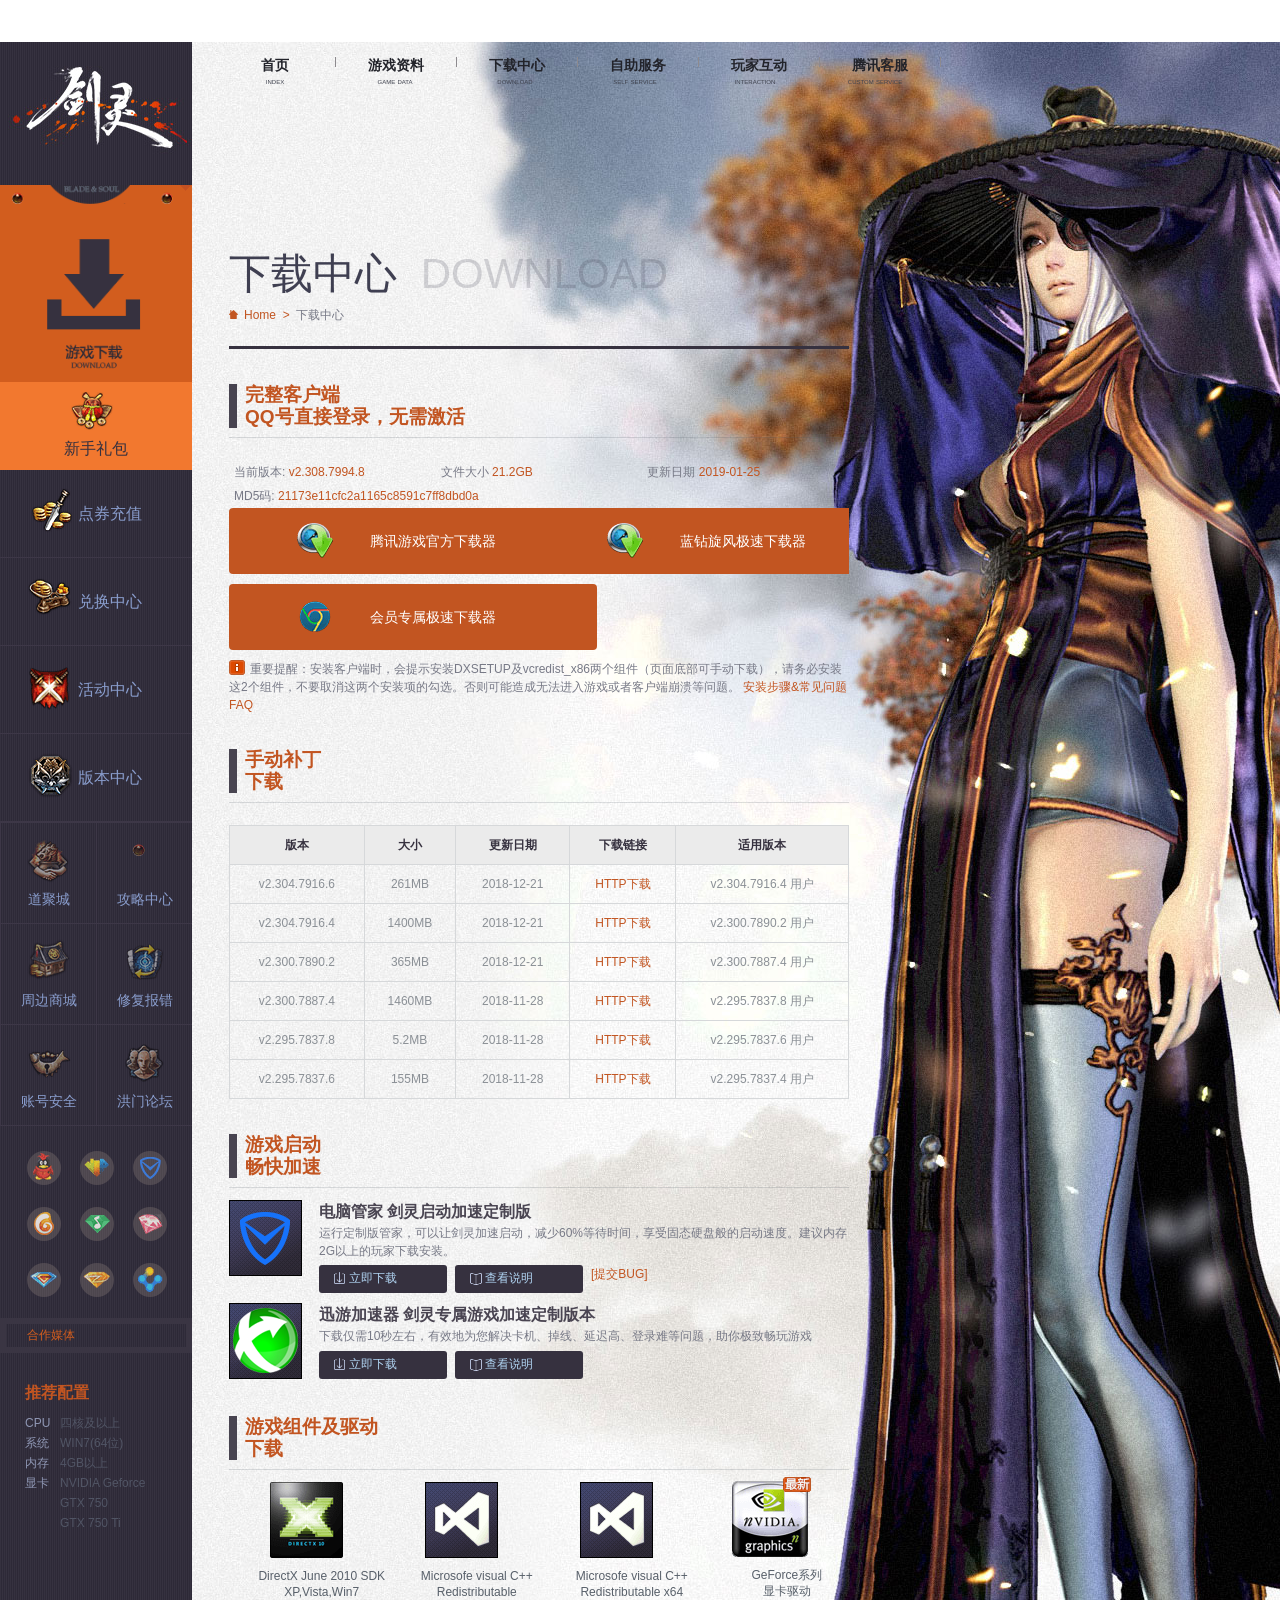
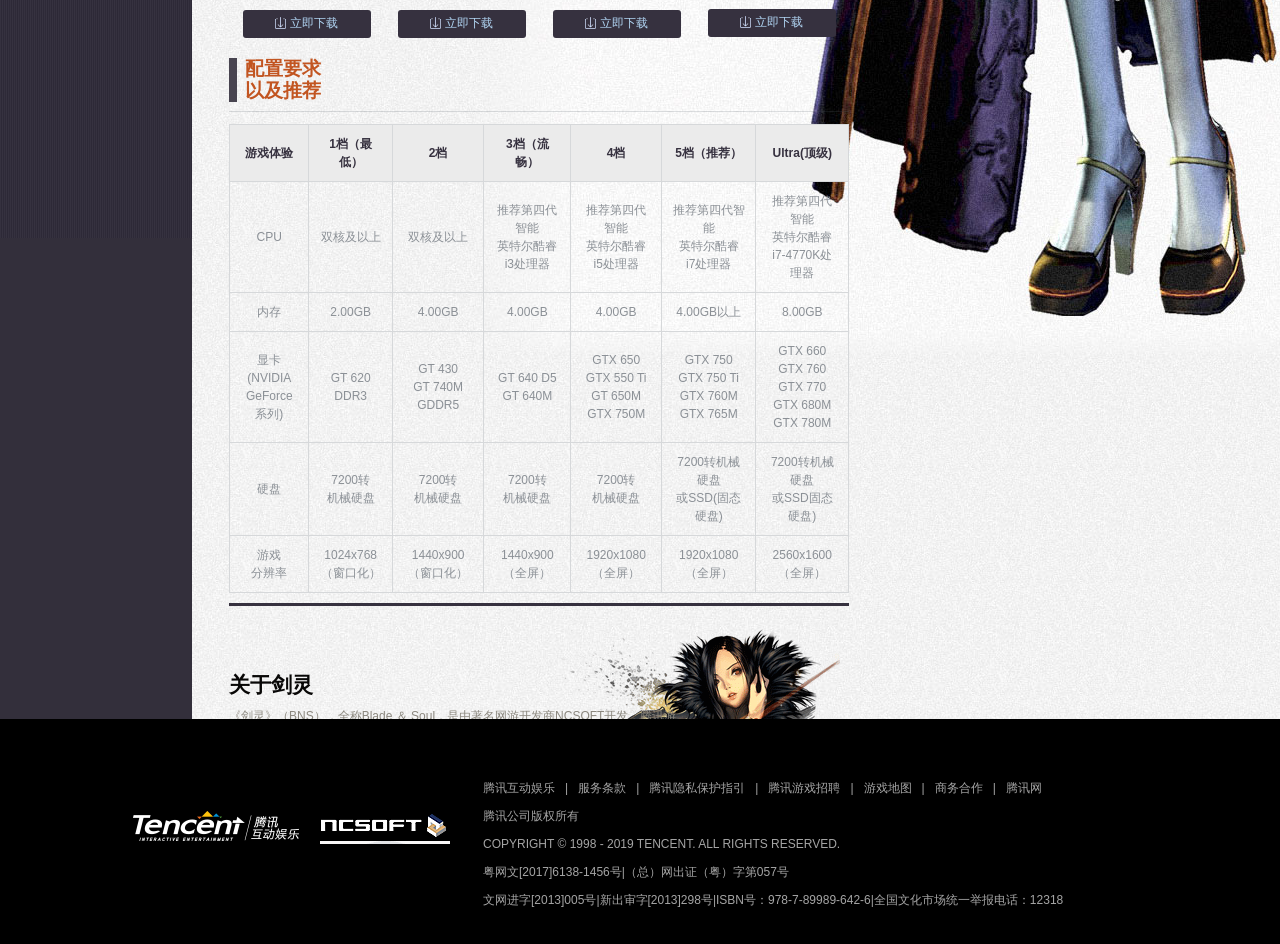
<file: 剑灵游戏网站/下载.html>
<!DOCTYPE html>
<html lang="en">
<head>
    <meta charset="UTF-8">
    <meta name="viewport" content="width=device-width, initial-scale=1.0">
    <meta http-equiv="X-UA-Compatible" content="ie=edge">
    <title>下载中心-剑灵官方网站-腾讯游戏</title>
    <link rel="stylesheet" href="css/xiazai.css">
    <link rel="shortcut icon" href="fonts/favicon.ico" type="image/x-icon">
    <script src="js/jquery1.42.min.js"></script>
</head>
<body>
    <div class="box">
        <!-- 左 -->
        <div class="fl_nav">
            <div class="logo_nav">
               <h1><a href="#"></a></h1>
               <div class="allTrans">
                    <div class="down-top1"></div>
                    <div class="down-top2s">
                        <div class="down-top2"></div>
                    </div>
                    <div class="down-top3s">
                        <div class="down-top3"></div>
                        <span>新手礼包</span>
                    </div>
                </div> 
                <!-- 点券 -->
                <div class="dps_s">
                <a href="#" class="dqs">
                    <div class="dq_i"></div>
                    <span class="spans">点券充值</span>
                </a>
                <!-- 兑换中心 -->
                <a href="#" class="dqs">
                        <div class="dq_i dps2"></div>
                        <span class="spans">兑换中心</span>
                    </a>
                <!-- 活动中心 -->
                    <a href="#" class="dqs">
                            <div class="dq_i dps3"></div>
                            <span class="spans">活动中心</span>
                        </a>
                <!-- 版本中心 -->
                <a href="#" class="dqs">
                        <div class="dq_i dps4"></div>
                        <span class="spans">版本中心</span>
                    </a>
                </div>
                <ul class="urs">
                    <li>
                        <div class="lis_img ico_1"></div>
                        <i class="ico_name">道聚城</i>
                    </li>

                    <li>
                            <div class="lis_img"></div>
                            <i class="ico_name">攻略中心</i>
                    </li>

                    <li>
                            <div class="lis_img ico_3"></div>
                            <i class="ico_name">周边商城</i>
                    </li>

                    <li>
                            <div class="lis_img ico_4"></div>
                            <i class="ico_name">修复报错</i>
                    </li>

                    <li>
                            <div class="lis_img ico_5"></div>
                            <i class="ico_name">账号安全</i>
                    </li>

                    <li>
                            <div class="lis_img ico_6"></div>
                            <i class="ico_name">洪门论坛</i>
                    </li>
                </ul>

                <ul class="urs_2">
                    <li>
                        <a href="#" class="ico_a urs_i1"></a>
                        <div class="mb"></div>
                    </li>

                    <li>
                            <a href="#" class="ico_a urs_i2"></a>
                            <div class="mb"></div>
                    </li>

                    <li>
                            <a href="#" class="ico_a urs_i3"></a>
                            <div class="mb"></div>
                    </li>

                    <li>
                            <a href="#" class="ico_a urs_i4"></a>
                            <div class="mb"></div>
                    </li>

                    <li>
                            <a href="#" class="ico_a urs_i5"></a>
                            <div class="mb"></div>
                    </li>

                    <li>
                            <a href="#" class="ico_a urs_i6"></a>
                            <div class="mb"></div>
                    </li>

                    <li>
                            <a href="#" class="ico_a urs_i7"></a>
                            <div class="mb"></div>
                    </li>
                    
                    <li>
                            <a href="#" class="ico_a urs_i8"></a>
                            <div class="mb"></div>
                    </li>

                    <li>
                            <a href="#" class="ico_a urs_i9"></a>
                            <div class="mb"></div>
                    </li>
                </ul>
                <!-- 合作媒体 -->
                <div class="hz_box">
                    <a href="#" class="hz_name">合作媒体</a>
                    <span class="icofont"></span>
                    <ul>
                         <li>腾讯游戏频道</li>   
                         <li>小獾电竞</li>
                         <li>17173.com</li>
                         <li>多玩</li>
                         <li>掌游宝</li>
                         <li>新浪游戏</li>
                         <li>178.com</li>
                         <li>全球电竞网</li>
                         <li>52PK.com</li>
                         <li>太平洋游戏</li>
                         <li>电玩巴士</li>
                         <li>叶子猪</li>
                         <li>希望之地</li>
                         <li>腾讯先游</li>
                    </ul>
                </div>

                <div class="tj_pc">
                    <h2>推荐配置</h2>
                    <p>
                        <em>CPU</em>
                        四核及以上
                    </p>
                    <p>
                        <em>系统</em>
                        WIN7(64位)
                    </p>
                    <p>
                        <em>内存</em>
                        4GB以上
                    </p>
                    <p>
                        <em>显卡</em>
                        NVIDIA Geforce
                    </p>
                    <p>
                        <em></em>
                        GTX 750
                    </p>
                    <p>
                        <em></em>
                        GTX 750 Ti
                    </p>
                </div>
            </div>
        </div>
        <!-- 右 -->
        <div class="fr_nav">
            <div class="Tap_nav">
                <ul class="nav-list">
                    <li>
                        <a href="html/index.html" class="nav_link">首页</a>
                    </li>
                    <li>
                        <a href="#" class="nav_link">游戏资料</a>
                    </li>
                    <li>
                       <a href="#" class="nav_link">下载中心</a>
                    </li>
                    <li>
                        <a href="#" class="nav_link">自助服务</a>
                    </li>
                    <li>
                        <a href="#" class="nav_link">玩家互动</a>
                    </li>
                    <li>
                        <a href="#" class="nav_link">腾讯客服</a>
                    </li>
                </ul>

                <ul class="naven-list">
                    <li>
                        <span>index</span>
                    </li>
                    <li>
                        <span>game data</span>
                    </li>
                    <li>
                        <span>download</span>
                    </li>
                    <li>
                        <span>self service</span>
                    </li>
                    <li>
                        <span>interaction</span>
                    </li>
                    <li>
                        <span>custom service</span>
                    </li>
                </ul>

                <ul class="navexpand-list">
                    <li><a href="#"class="navexpand-link">周边商城</a></li>
                    <li>
                        <a href="#"class="navexpand-link">游戏特色</a>
                        <a href="#"class="navexpand-link">职业介绍</a>
                        <a href="#"class="navexpand-link">新手指南</a>
                        <a href="#"class="navexpand-link">帮帮攻略</a>
                        <a href="#"class="navexpand-link">攻略资讯</a>
                    </li>
                    <li>
                        <a href="#" class="navexpand-link">下载客户端</a>
                        <a href="#" class="navexpand-link">南天国体验服</a>
                    </li>
                    <li>
                        <a href="#" class="navexpand-link">安全模式</a>
                        <a href="#" class="navexpand-link">自助模式</a>
                    </li>
                    <li>
                        <a href="#"class="navexpand-link">洪门论坛</a>
                        <a href="#" class="navexpand-link">比武场排行榜</a>
                    </li>
                    <li id="boder">
                            <a href="#"class="navexpand-link">客服专区</a>
                            <a href="#"class="navexpand-link">用户协议</a>
                            <a href="#"class="navexpand-link">玩家条列</a>
                    </li>
                </ul>

                <script src="js/tab.js"></script>
            </div> 
            <div class="news-main">
                <div class="new-title">
                    <h2>
                    下载中心
                        <i class="newtitle-en">DOWNLOAD</i>
                     </h2>
                     <p class="breadcrumb">
                         <i class="home-icon"></i>
                         <a href="#">Home</a>
                         <a href="#">&nbsp;>&nbsp;</a>
                         <span>下载中心</span>
                     </p>
                </div>
                <div class="new-content">
                    <div class="down-sec">
                        <h4 class="down-btitle">
                            <span>
                                    完整客户端
                                    <br>
                                    QQ号直接登录，无需激活
                            </span>
                        </h4>
                    </div>
                    <div class="down-info">
                        <div class="version-now">当前版本:
                            <strong class="down-high">v2.308.7994.8</strong>
                        </div>
                        <div>
                            文件大小
                            <strong class="down-high">21.2GB</strong>
                        </div>
                        <div>
                            更新日期
                            <strong class="down-high">2019-01-25</strong>
                        </div>
                        <div class="down-md5">
                            MD5码:
                            <strong class="down-high">21173e11cfc2a1165c8591c7ff8dbd0a</strong>
                        </div>
                    </div>
                    <ul class="down-list clearfix down-client">
                            <li><a class="down-spr allTrans i_xf"><i class="down-spr allTrans i_xf">腾讯游戏官方下载器</i></a></li>
                            <li><a class="down-spr allTrans i_xf"><i class="down-spr allTrans i_xf">蓝钻旋风极速下载器</i></a></li>
                            <li><a class="down-spr allTrans i_js"><i class="down-spr allTrans i_js">会员专属极速下载器</i></a></li>
                    </ul>
                
                </div>  
                    <p class="down-notice">
                        <span class="downtip-icon down-spr"></span>
                                重要提醒：安装客户端时，会提示安装DXSETUP及vcredist_x86两个组件（页面底部可手动下载），请务必安装这2个组件，不要取消这两个安装项的勾选。否则可能造成无法进入游戏或者客户端崩溃等问题。
                            <a href="#">安装步骤&常见问题FAQ</a>
                    </p>   
                    <div class="down-sec">
                      <h4 class="down-btitle">
                          <span>
                          手动补丁
                          <br>
                          下载 
                         
                        </span>
                      </h4> 
                     </div>
                    <div class="patch-list">
                            <table>
                                <tbody>
                                <tr class="patch-head">
                                    <th class="patch-version">版本</th>
                                    <th class="patch-size">大小</th>
                                    <th class="patch-date">更新日期</th>
                                    <th class="patch-link">下载链接</th>
                                    <th class="patch-fitver">适用版本</th>
                                </tr>
                                                                <tr>
                                    <td class="patch-version">v2.304.7916.6</td>
                                    <td>261MB</td>
                                    <td>2018-12-21</td>
                                    <td><a class="patch-lnk" href="#">HTTP下载</a></td>
                                    <td>v2.304.7916.4 用户</td>
                                </tr>
                                                                                <tr>
                                    <td class="patch-version">v2.304.7916.4</td>
                                    <td>1400MB</td>
                                    <td>2018-12-21</td>
                                    <td><a class="patch-lnk" href="#">HTTP下载</a></td>
                                    <td>v2.300.7890.2 用户</td>
                                </tr>
                                                                                <tr>
                                    <td class="patch-version">v2.300.7890.2</td>
                                    <td>365MB</td>
                                    <td>2018-12-21</td>
                                    <td><a class="patch-lnk" href="#">HTTP下载</a></td>
                                    <td>v2.300.7887.4 用户</td>
                                </tr>
                                                                                <tr>
                                    <td class="patch-version">v2.300.7887.4</td>
                                    <td>1460MB</td>
                                    <td>2018-11-28</td>
                                    <td><a class="patch-lnk" href="#">HTTP下载</a></td>
                                    <td>v2.295.7837.8 用户</td>
                                </tr>
                                                                                <tr>
                                    <td class="patch-version">v2.295.7837.8</td>
                                    <td>5.2MB</td>
                                    <td>2018-11-28</td>
                                    <td><a class="patch-lnk" href="#">HTTP下载</a></td>
                                    <td>v2.295.7837.6 用户</td>
                                </tr>
                                                                                <tr>
                                    <td class="patch-version">v2.295.7837.6</td>
                                    <td>155MB</td>
                                    <td>2018-11-28</td>
                                    <td><a class="patch-lnk" href="#">HTTP下载</a></td>
                                    <td>v2.295.7837.4 用户</td>
                                </tr>
                                </tbody>
                                </table>
                    </div>   
                  
                     <div class="down-sec">
                              <h4 class="down-btitle">
                                  <span>
                                      游戏启动
                                      <br>
                                      畅快加速
                                  </span>
                              </h4>
                              <div class="qqpcmgr pr clearfix">
                                    <i class="down-spr i_mgr pa"></i>
                                    <p><strong>电脑管家 剑灵启动加速定制版</strong>运行定制版管家，可以让剑灵加速启动，减少60%等待时间，享受固态硬盘般的启动速度。建议内存2G以上的玩家下载安装。</p>
                                    <a href="#" class="btn-small allTrans"><i class="down-spr i_dd">立即下载</i></a>
                                    <a href="#" target="_blank" class="btn-small allTrans"><i class="down-spr i_book">查看说明</i></a>
                                    <a href="#" target="_blank" class="btn-text">[提交BUG]</a>
                                </div>
                                <div class="qqpcmgr pr clearfix">
                                    <i class="down-spr i_mgr pa spe"></i>
                                    <p><strong>迅游加速器  剑灵专属游戏加速定制版本</strong>下载仅需10秒左右，有效地为您解决卡机、掉线、延迟高、登录难等问题，助你极致畅玩游戏</p>
                                     <a href="#" class="btn-small allTrans"><i class="down-spr i_dd">立即下载</i></a>
                                            <a href="#" target="_blank" class="btn-small allTrans"><i class="down-spr i_book">查看说明</i></a>
                                </div>
                    </div>
                
                    <div class="down-sec">
                            <h4 class="down-btitle"><span>游戏组件及驱动<br>下载</span></h4>
                            <ul class="down-driver clearfix">
                                <li><i class="ico down-spr i_dx"></i><span>DirectX June 2010 SDK XP,Vista,Win7</span><a href="#" class="btn-small allTrans"><i class="down-spr i_dd">立即下载</i></a></li>
                                <li><i class="ico down-spr i_vs"></i><span>Microsofe visual C++ Redistributable</span><a href="#" class="btn-small allTrans"><i class="down-spr i_dd">立即下载</i></a></li>
                                <li><i class="ico down-spr i_vs"></i><span>Microsofe visual C++ Redistributable x64</span><a href="#" class="btn-small allTrans"><i class="down-spr i_dd">立即下载</i></a></li>
                                <li class="mg"><i class="ico down-spr i_nv"></i><span>GeForce系列<br>显卡驱动</span><a href="#" class="btn-small allTrans"><i class="down-spr i_dd">立即下载</i></a></li>
                            </ul>
                        </div>

                    <div class="down-sec macg">
                                <h4 class="down-btitle"><span>配置要求<br>以及推荐</span></h4>
                                <div class="patch-list">
                                    <table>
                                        <tbody>
                                        <tr class="patch-head">
                                            <th class="pcconf-title">游戏体验</th>
                                            <th class="pcconf-opt">1档（最低）</th>
                                            <th class="pcconf-opt">2档</th>
                                            <th class="pcconf-opt">3档（流畅）</th>
                                            <th class="pcconf-opt">4档</th>
                                            <th class="pcconf-opt">5档（推荐）</th>
                                            <th class="pcconf-opt">Ultra(顶级)</th>
                                        </tr>
                                        <tr>
                                            <td class="pcconf-title">CPU</td>
                                            <td>双核及以上</td>
                                            <td>双核及以上</td>
                                            <td>推荐第四代智能<br>英特尔酷睿<br>i3处理器</td>
                                            <td>推荐第四代智能<br>英特尔酷睿<br>i5处理器</td>
                                            <td>推荐第四代智能<br>英特尔酷睿<br>i7处理器</td>
                                            <td>推荐第四代智能<br>英特尔酷睿<br>i7-4770K处理器</td>
                                        </tr>
                                        <tr>
                                            <td class="pcconf-title">内存</td>
                                            <td>2.00GB</td>
                                            <td>4.00GB</td>
                                            <td>4.00GB</td>
                                            <td>4.00GB</td>
                                            <td>4.00GB以上</td>
                                            <td>8.00GB</td>
                                        </tr>
                                        <tr>
                                            <td class="pcconf-title">显卡<br>(NVIDIA<br> GeForce系列)</td>
                                            <td>GT 620 DDR3</td>
                                            <td>GT 430 <br> GT 740M GDDR5</td>
                                            <td>GT 640 D5 <br> GT 640M</td>
                                            <td>GTX 650 <br> GTX 550 Ti<br>GT 650M <br> GTX 750M</td>
                                            <td>GTX 750 <br>GTX 750 Ti<br>GTX 760M <br> GTX 765M</td>
                                            <td>GTX 660 <br>GTX 760 <br> GTX 770<br>GTX 680M <br> GTX 780M</td>
                                        </tr>
                                        <tr>
                                            <td class="pcconf-title">硬盘</td>
                                            <td>7200转<br>机械硬盘</td>
                                            <td>7200转<br>机械硬盘</td>
                                            <td>7200转<br>机械硬盘</td>
                                            <td>7200转<br>机械硬盘</td>
                                            <td>7200转机械硬盘<br>或SSD(固态硬盘)</td>
                                            <td>7200转机械硬盘<br>或SSD固态硬盘)</td>
                                        </tr>
                                        <tr>
                                            <td class="pcconf-title">游戏<br>
                                                分辨率</td>
                                            <td>1024x768<br>
                                                （窗口化）</td>
                                            <td>1440x900<br>
                                                （窗口化）</td>
                                            <td>1440x900<br>
                                                （全屏）</td>
                                            <td>1920x1080<br>
                                                （全屏）</td>
                                            <td>1920x1080<br>（全屏）</td>
                                            <td>2560x1600<br>（全屏）</td>
                                        </tr>
                                        </tbody>
                                    </table>
                                </div>
                        </div>

                    <div class="detail-about" id="detailAbout">
                                <h4 class="about-title">关于剑灵</h4>
                                <p class="about-text">《剑灵》（BNS），全称Blade ＆ Soul，是由著名网游开发商NCSOFT开发，腾讯游戏代理的一款&nbsp;
                                    <span class="about-high">全新东方风格3D&nbsp;MMORPG</span>
                                    。《剑灵》在设计上力求突破传统，<span class="about-high">华丽唯美的画面，流畅动感的动作，拳拳到肉的打击感</span>
                                    ，以及<span class="about-high">飞天入地的体验</span>
                                    令人心驰神往，是一款具有划时代创新精神的网游巨作。</p>
                            </div>
            </div>   
            
        </div>
    </div>
    <!-- footer -->
        <div class="footer">
            <div class="foot_cpright">
                <div class="foot_lefts">
                    <a href="#" class="footer_logo"></a>
                    <a href="#" class="footer_logo footer_logot"></a>
                </div>
                    <ul class="foot_links">
                        <li>腾讯互动娱乐</li>
                        <li>|</li>
                        <li>服务条款</li>
                        <li>|</li>
                        <li>腾讯隐私保护指引</li>
                        <li>|</li>
                        <li>腾讯游戏招聘</li>         
                        <li>|</li>
                        <li>游戏地图</li>
                        <li>|</li>
                        <li>商务合作</li>
                        <li>|</li>
                        <li>腾讯网</li>
                        <li id="footer_lis">腾讯公司版权所有</li>
                        <li >
                            <p>COPYRIGHT © 1998 - 2019 TENCENT. ALL RIGHTS RESERVED.</p>
                        </li>
                        <li>粤网文[2017]6138-1456号|（总）网出证（粤）字第057号</li>
                        <li>文网进字[2013]005号|新出审字[2013]298号|ISBN号：978-7-89989-642-6|全国文化市场统一举报电话：12318</li>
                    </ul>
                </div>
            </div>
        </div>
</body>
</html>
</file>
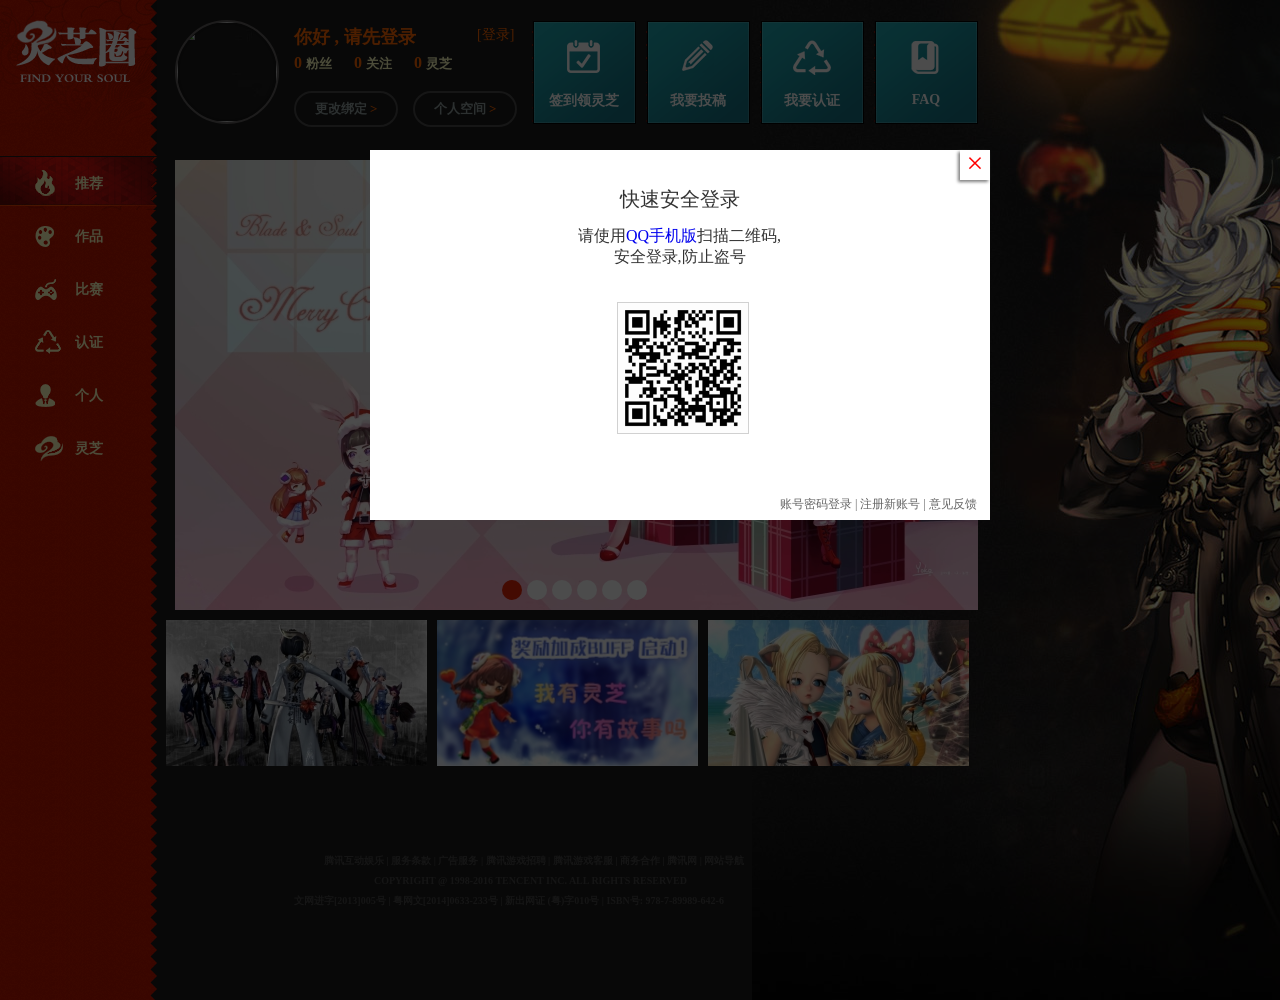
<file: 剑灵游戏网站/灵芝圈.html>
<!DOCTYPE html>
<html lang="en">
<head>
    <meta charset="UTF-8">
    <meta name="viewport" content="width=device-width, initial-scale=1.0">
    <meta http-equiv="X-UA-Compatible" content="ie=edge">
    <title>林芝圈-剑灵官方网站-腾讯游戏</title>
    <link rel="stylesheet" href="css/gy.css">
    <link rel="stylesheet" href="css/lz.css">
    <link rel="shortcut icon" href="fonts/favicon.ico" type="image/x-icon">
    <script src="js/jquery-1.12.2.js"></script>
    <script src="js/lz.js"></script>
</head>
<body>
    <!-- 背景图 -->
<div class="bj">
    <!-- 左侧导航栏 -->
    <div class="z">
        <div class="logo">
            <h1>
                <a href="#"></a>
            </h1>
        </div>
        <div class="dh">
            <ul>
                <li class="li1"><a href="#"><span></span><p>推荐</p></a></li>
                <li class="li2"><a href="#"><span></span><p>作品</p></a></li>
                <li class="li3"><a href="#"><span></span><p>比赛</p></a></li>
                <li class="li4"><a href="#"><span></span><p>认证</p></a></li>
                <li class="li5"><a href="#"><span></span><p>个人</p></a></li>
                <li class="li6"><a href="#"><span></span><p>灵芝</p></a></li>
            </ul>
        </div>
    </div>
    
    <!-- 中间box 清除浮动 -->
    <div class="box clearfix">
        <div class="nav">
            <div class="tuxiang">
                <img src="images/tuxiang.png" alt="">
            </div>
            <div class="deng">
                <div class="deng_t">
                    <h2>你好 , 请先登录</h2>
                    <span>
                        <a href="#">[登录]</a>
                    </span>
                </div>
                <div class="deng_a">
                    <ul>
                        <li>
                            <span>0</span>
                            <i>粉丝</i>
                        </li>
                        <li>
                            <span>0</span>
                            <i>关注</i>
                        </li>
                        <li>
                            <span>0</span>
                            <i>灵芝</i>
                        </li>
                    </ul>
                </div>
                <div class="deng_b">
                    <div class="l">
                        <a href="#">
                            更改绑定 <span>></span>
                        </a>
                    </div>
                    <div class="r">
                        <a href="#">
                            个人空间 <span>></span>
                        </a>
                    </div>
                </div>
            </div>
            <div class="boxr">
                <ul id="uu">
                    <li class="lia"><a href="#"><span></span>签到领灵芝</a></li>
                    <li class="lib"><a href="#"><span></span>我要投稿</a></li>
                    <li class="lic"><a href="#"><span></span>我要认证</a></li>
                    <li class="lid"><a href="#"><span></span>FAQ</a></li>
                </ul> 
            </div>
        </div>
         
            <!-- 轮播图 -->
        <div class="lun">
             <ul id="ul">
                 <li><a href="#"><img src="images/lun1.jpg" alt=""></a></li>
                 <li><a href="#"><img src="images/lun2.jpg" alt=""></a></li>
                 <li><a href="#"><img src="images/lun3.jpg" alt=""></a></li>
                 <li><a href="#"><img src="images/lun4.jpg" alt=""></a></li>
                 <li><a href="#"><img src="images/lun5.jpg" alt=""></a></li>
                 <li><a href="#"><img src="images/lun6.jpg" alt=""></a></li>
             </ul>  
             
             <ol id="ol">
                 <li class="current"></li>
                 <li></li>
                 <li></li>
                 <li></li>
                 <li></li>
                 <li></li>
             </ol>
             <span></span>
        </div>

        <!-- 放大图 -->
        <div class="fang">
            <ul>
                <li>
                    <a href=""><img src="images/a.jpg" alt=""></a>
                </li>
                <li>
                    <a href=""><img src="images/lun7.jpg" alt=""></a>
                </li>
                <li>
                    <a href=""><img src="images/lun8.jpg" alt=""></a>
                </li>
            </ul>

        </div>

        <!-- 底部 -->
        <div class="bt">
            <div class="btt">
                <ul>
                    <li><a href="#">腾讯互动娱乐 |&nbsp;</a></li>
                    <li><a href="#">服务条款 |&nbsp;</a></li>
                    <li><a href="#">广告服务 |&nbsp;</a></li>
                    <li><a href="#">腾讯游戏招聘 |&nbsp;</a></li>
                    <li><a href="#">腾讯游戏客服 |&nbsp;</a></li>
                    <li><a href="#">商务合作 |&nbsp;</a></li>
                    <li><a href="#">腾讯网 |&nbsp;</a></li>
                    <li><a href="#">网站导航</a></li>
                </ul>
            </div>
            <div class="btz">
                <a href="#">COPYRIGHT @ 1998-2016 TENCENT INC. ALL RIGHTS RESERVED</a>
            </div>
            <div class="btc">
                <a href="#">
                    文网进字[2013]005号 | 粤网文[2014]0633-233号 | 新出网证 (粤)字010号 | ISBN号: 978-7-89989-642-6
                </a>
            </div>
        </div>   
    </div> 
</div>
<div class="bja"></div>
<div class="qq">
    <span>×</span>
    <div class="qq_l">
        <h3>快速安全登录</h3>
        <p>请使用<a href="#">QQ手机版</a>扫描二维码,</br>安全登录,防止盗号</p>
        <div class="er">
            <img src="images/er.png" alt="">
        </div>
    </div>
    <div class="qq_r">
        <ul>
            <li><a href="#">账号密码登录 |&nbsp;</a></li>
            <li><a href="#">注册新账号 |&nbsp;</a></li>
            <li><a href="#">意见反馈</a></li>
        </ul>
    </div>
</div>

</body>
</html>
</file>
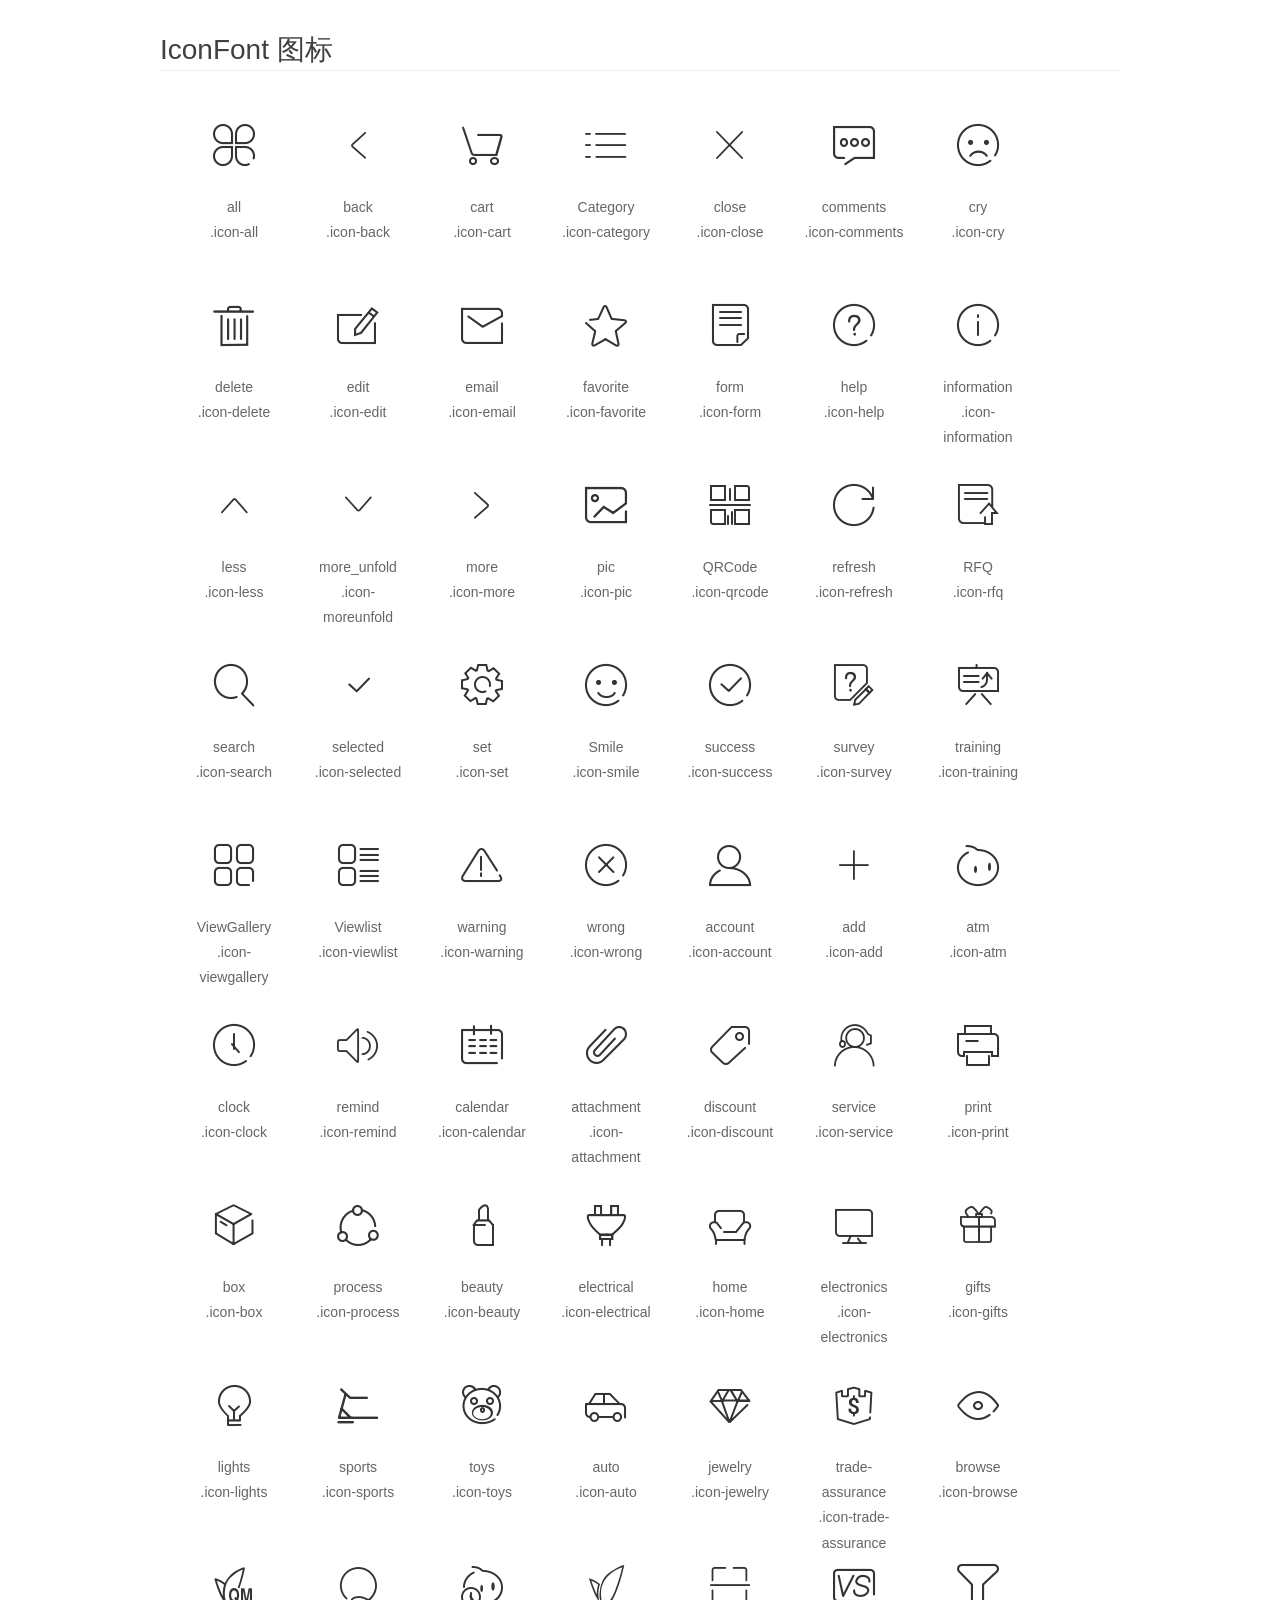
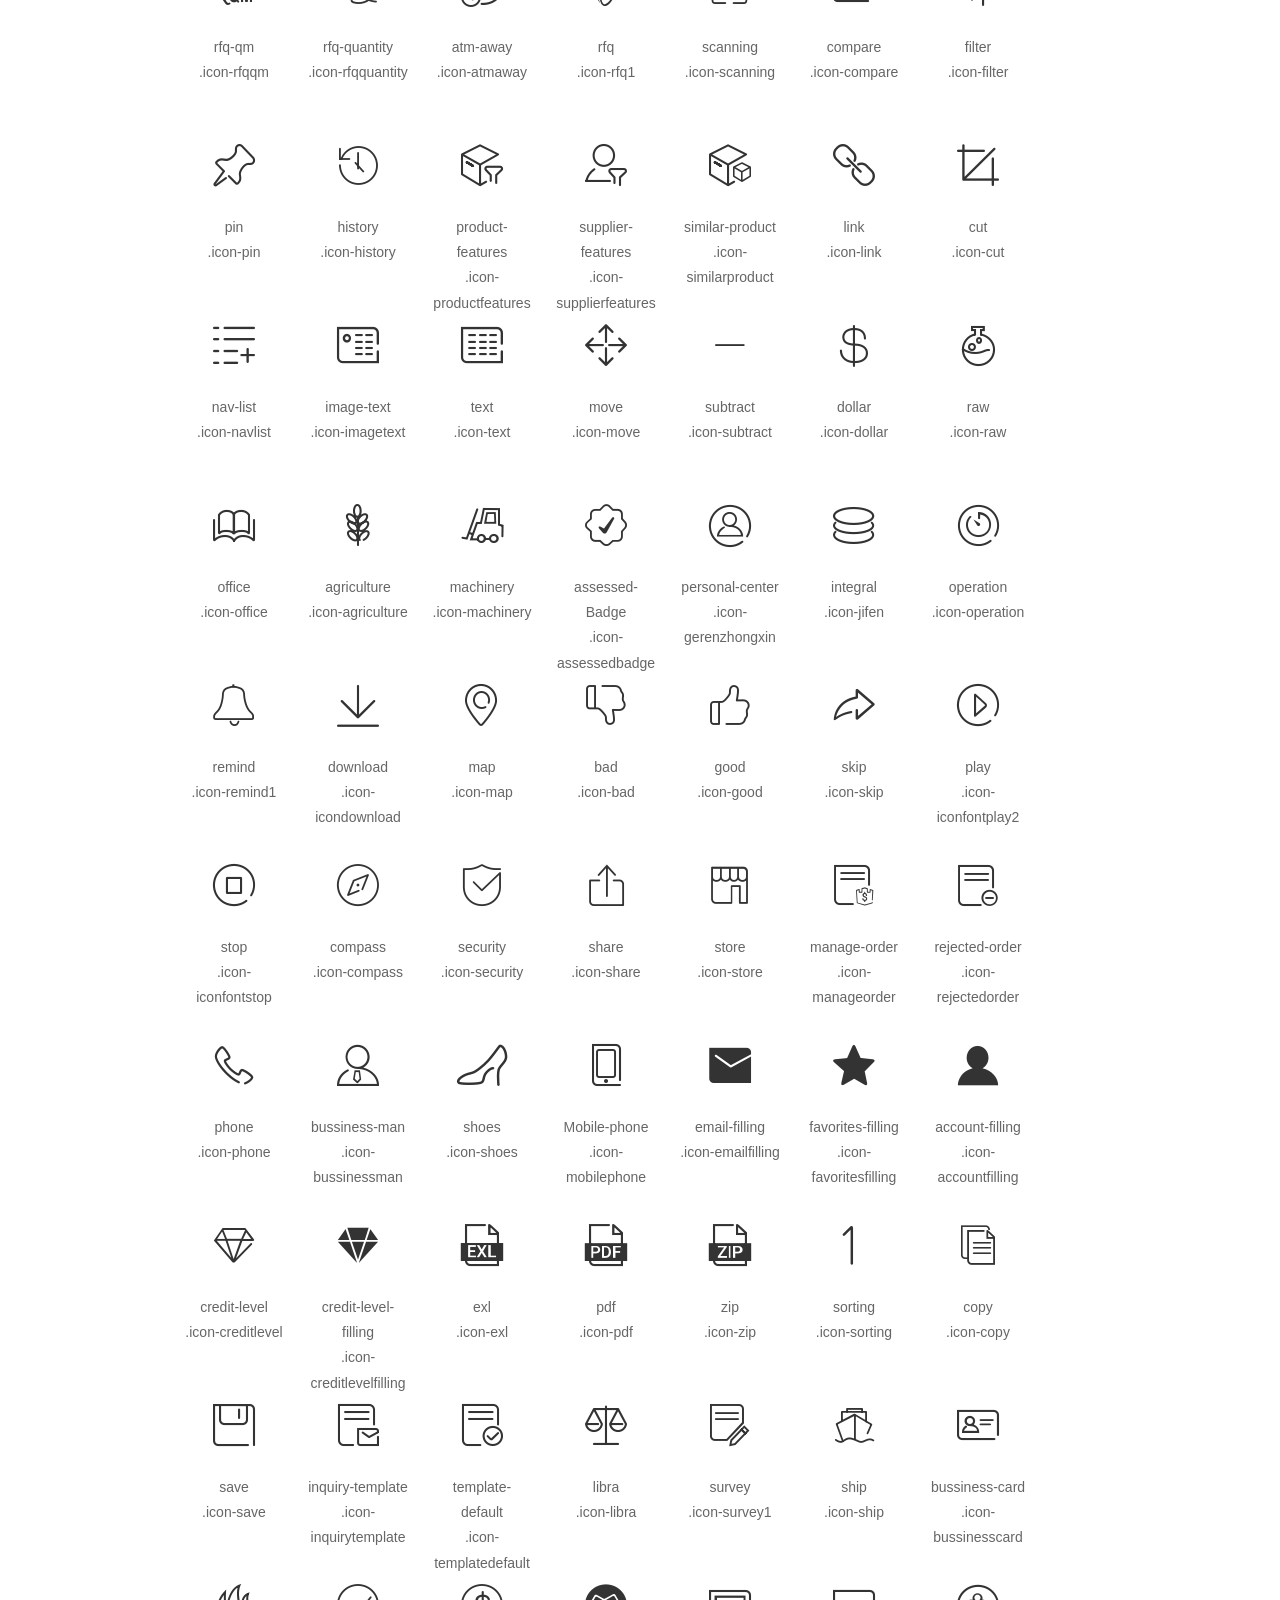
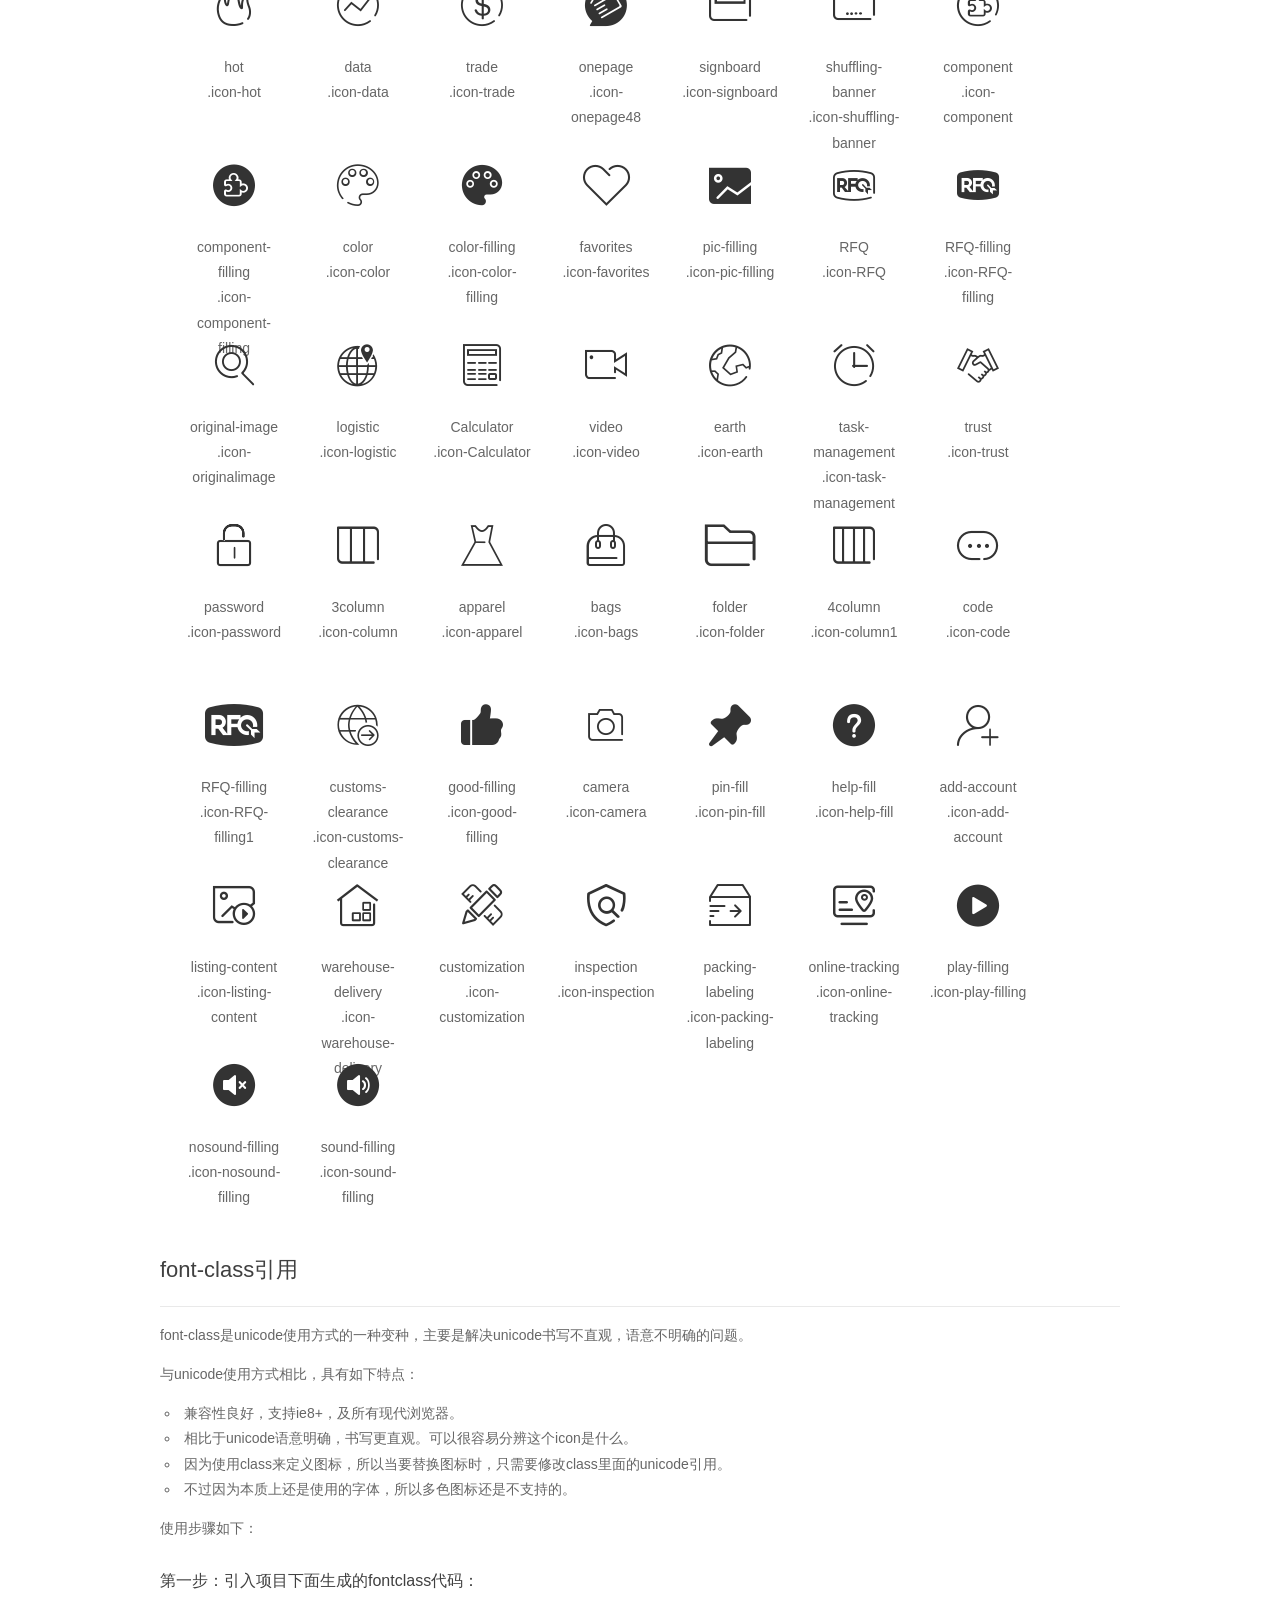
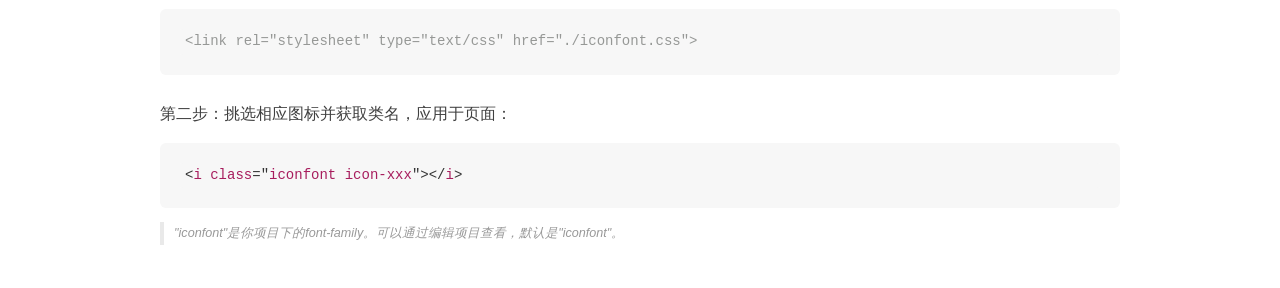
<file: 剑灵游戏网站/fonts/demo_fontclass.html>
<!DOCTYPE html>
<html>
<head>
    <meta charset="utf-8"/>
    <title>IconFont</title>
    <link rel="stylesheet" href="demo.css">
    <link rel="stylesheet" href="iconfont.css">
</head>
<body>
    <div class="main markdown">
        <h1>IconFont 图标</h1>
        <ul class="icon_lists clear">
            
                <li>
                <i class="icon iconfont icon-all"></i>
                    <div class="name">all</div>
                    <div class="fontclass">.icon-all</div>
                </li>
            
                <li>
                <i class="icon iconfont icon-back"></i>
                    <div class="name">back</div>
                    <div class="fontclass">.icon-back</div>
                </li>
            
                <li>
                <i class="icon iconfont icon-cart"></i>
                    <div class="name">cart</div>
                    <div class="fontclass">.icon-cart</div>
                </li>
            
                <li>
                <i class="icon iconfont icon-category"></i>
                    <div class="name">Category</div>
                    <div class="fontclass">.icon-category</div>
                </li>
            
                <li>
                <i class="icon iconfont icon-close"></i>
                    <div class="name">close</div>
                    <div class="fontclass">.icon-close</div>
                </li>
            
                <li>
                <i class="icon iconfont icon-comments"></i>
                    <div class="name">comments</div>
                    <div class="fontclass">.icon-comments</div>
                </li>
            
                <li>
                <i class="icon iconfont icon-cry"></i>
                    <div class="name">cry</div>
                    <div class="fontclass">.icon-cry</div>
                </li>
            
                <li>
                <i class="icon iconfont icon-delete"></i>
                    <div class="name">delete</div>
                    <div class="fontclass">.icon-delete</div>
                </li>
            
                <li>
                <i class="icon iconfont icon-edit"></i>
                    <div class="name">edit</div>
                    <div class="fontclass">.icon-edit</div>
                </li>
            
                <li>
                <i class="icon iconfont icon-email"></i>
                    <div class="name">email</div>
                    <div class="fontclass">.icon-email</div>
                </li>
            
                <li>
                <i class="icon iconfont icon-favorite"></i>
                    <div class="name">favorite</div>
                    <div class="fontclass">.icon-favorite</div>
                </li>
            
                <li>
                <i class="icon iconfont icon-form"></i>
                    <div class="name">form</div>
                    <div class="fontclass">.icon-form</div>
                </li>
            
                <li>
                <i class="icon iconfont icon-help"></i>
                    <div class="name">help</div>
                    <div class="fontclass">.icon-help</div>
                </li>
            
                <li>
                <i class="icon iconfont icon-information"></i>
                    <div class="name">information</div>
                    <div class="fontclass">.icon-information</div>
                </li>
            
                <li>
                <i class="icon iconfont icon-less"></i>
                    <div class="name">less</div>
                    <div class="fontclass">.icon-less</div>
                </li>
            
                <li>
                <i class="icon iconfont icon-moreunfold"></i>
                    <div class="name">more_unfold</div>
                    <div class="fontclass">.icon-moreunfold</div>
                </li>
            
                <li>
                <i class="icon iconfont icon-more"></i>
                    <div class="name">more</div>
                    <div class="fontclass">.icon-more</div>
                </li>
            
                <li>
                <i class="icon iconfont icon-pic"></i>
                    <div class="name">pic</div>
                    <div class="fontclass">.icon-pic</div>
                </li>
            
                <li>
                <i class="icon iconfont icon-qrcode"></i>
                    <div class="name">QRCode</div>
                    <div class="fontclass">.icon-qrcode</div>
                </li>
            
                <li>
                <i class="icon iconfont icon-refresh"></i>
                    <div class="name">refresh</div>
                    <div class="fontclass">.icon-refresh</div>
                </li>
            
                <li>
                <i class="icon iconfont icon-rfq"></i>
                    <div class="name">RFQ</div>
                    <div class="fontclass">.icon-rfq</div>
                </li>
            
                <li>
                <i class="icon iconfont icon-search"></i>
                    <div class="name">search</div>
                    <div class="fontclass">.icon-search</div>
                </li>
            
                <li>
                <i class="icon iconfont icon-selected"></i>
                    <div class="name">selected</div>
                    <div class="fontclass">.icon-selected</div>
                </li>
            
                <li>
                <i class="icon iconfont icon-set"></i>
                    <div class="name">set</div>
                    <div class="fontclass">.icon-set</div>
                </li>
            
                <li>
                <i class="icon iconfont icon-smile"></i>
                    <div class="name">Smile</div>
                    <div class="fontclass">.icon-smile</div>
                </li>
            
                <li>
                <i class="icon iconfont icon-success"></i>
                    <div class="name">success</div>
                    <div class="fontclass">.icon-success</div>
                </li>
            
                <li>
                <i class="icon iconfont icon-survey"></i>
                    <div class="name">survey</div>
                    <div class="fontclass">.icon-survey</div>
                </li>
            
                <li>
                <i class="icon iconfont icon-training"></i>
                    <div class="name">training</div>
                    <div class="fontclass">.icon-training</div>
                </li>
            
                <li>
                <i class="icon iconfont icon-viewgallery"></i>
                    <div class="name">ViewGallery</div>
                    <div class="fontclass">.icon-viewgallery</div>
                </li>
            
                <li>
                <i class="icon iconfont icon-viewlist"></i>
                    <div class="name">Viewlist</div>
                    <div class="fontclass">.icon-viewlist</div>
                </li>
            
                <li>
                <i class="icon iconfont icon-warning"></i>
                    <div class="name">warning</div>
                    <div class="fontclass">.icon-warning</div>
                </li>
            
                <li>
                <i class="icon iconfont icon-wrong"></i>
                    <div class="name">wrong</div>
                    <div class="fontclass">.icon-wrong</div>
                </li>
            
                <li>
                <i class="icon iconfont icon-account"></i>
                    <div class="name">account</div>
                    <div class="fontclass">.icon-account</div>
                </li>
            
                <li>
                <i class="icon iconfont icon-add"></i>
                    <div class="name">add</div>
                    <div class="fontclass">.icon-add</div>
                </li>
            
                <li>
                <i class="icon iconfont icon-atm"></i>
                    <div class="name">atm</div>
                    <div class="fontclass">.icon-atm</div>
                </li>
            
                <li>
                <i class="icon iconfont icon-clock"></i>
                    <div class="name">clock</div>
                    <div class="fontclass">.icon-clock</div>
                </li>
            
                <li>
                <i class="icon iconfont icon-remind"></i>
                    <div class="name">remind</div>
                    <div class="fontclass">.icon-remind</div>
                </li>
            
                <li>
                <i class="icon iconfont icon-calendar"></i>
                    <div class="name">calendar</div>
                    <div class="fontclass">.icon-calendar</div>
                </li>
            
                <li>
                <i class="icon iconfont icon-attachment"></i>
                    <div class="name">attachment</div>
                    <div class="fontclass">.icon-attachment</div>
                </li>
            
                <li>
                <i class="icon iconfont icon-discount"></i>
                    <div class="name">discount</div>
                    <div class="fontclass">.icon-discount</div>
                </li>
            
                <li>
                <i class="icon iconfont icon-service"></i>
                    <div class="name">service</div>
                    <div class="fontclass">.icon-service</div>
                </li>
            
                <li>
                <i class="icon iconfont icon-print"></i>
                    <div class="name">print</div>
                    <div class="fontclass">.icon-print</div>
                </li>
            
                <li>
                <i class="icon iconfont icon-box"></i>
                    <div class="name">box</div>
                    <div class="fontclass">.icon-box</div>
                </li>
            
                <li>
                <i class="icon iconfont icon-process"></i>
                    <div class="name">process</div>
                    <div class="fontclass">.icon-process</div>
                </li>
            
                <li>
                <i class="icon iconfont icon-beauty"></i>
                    <div class="name">beauty</div>
                    <div class="fontclass">.icon-beauty</div>
                </li>
            
                <li>
                <i class="icon iconfont icon-electrical"></i>
                    <div class="name">electrical</div>
                    <div class="fontclass">.icon-electrical</div>
                </li>
            
                <li>
                <i class="icon iconfont icon-home"></i>
                    <div class="name">home</div>
                    <div class="fontclass">.icon-home</div>
                </li>
            
                <li>
                <i class="icon iconfont icon-electronics"></i>
                    <div class="name">electronics</div>
                    <div class="fontclass">.icon-electronics</div>
                </li>
            
                <li>
                <i class="icon iconfont icon-gifts"></i>
                    <div class="name">gifts</div>
                    <div class="fontclass">.icon-gifts</div>
                </li>
            
                <li>
                <i class="icon iconfont icon-lights"></i>
                    <div class="name">lights</div>
                    <div class="fontclass">.icon-lights</div>
                </li>
            
                <li>
                <i class="icon iconfont icon-sports"></i>
                    <div class="name">sports</div>
                    <div class="fontclass">.icon-sports</div>
                </li>
            
                <li>
                <i class="icon iconfont icon-toys"></i>
                    <div class="name">toys</div>
                    <div class="fontclass">.icon-toys</div>
                </li>
            
                <li>
                <i class="icon iconfont icon-auto"></i>
                    <div class="name">auto</div>
                    <div class="fontclass">.icon-auto</div>
                </li>
            
                <li>
                <i class="icon iconfont icon-jewelry"></i>
                    <div class="name">jewelry</div>
                    <div class="fontclass">.icon-jewelry</div>
                </li>
            
                <li>
                <i class="icon iconfont icon-trade-assurance"></i>
                    <div class="name">trade-assurance</div>
                    <div class="fontclass">.icon-trade-assurance</div>
                </li>
            
                <li>
                <i class="icon iconfont icon-browse"></i>
                    <div class="name">browse</div>
                    <div class="fontclass">.icon-browse</div>
                </li>
            
                <li>
                <i class="icon iconfont icon-rfqqm"></i>
                    <div class="name">rfq-qm</div>
                    <div class="fontclass">.icon-rfqqm</div>
                </li>
            
                <li>
                <i class="icon iconfont icon-rfqquantity"></i>
                    <div class="name">rfq-quantity</div>
                    <div class="fontclass">.icon-rfqquantity</div>
                </li>
            
                <li>
                <i class="icon iconfont icon-atmaway"></i>
                    <div class="name">atm-away</div>
                    <div class="fontclass">.icon-atmaway</div>
                </li>
            
                <li>
                <i class="icon iconfont icon-rfq1"></i>
                    <div class="name">rfq</div>
                    <div class="fontclass">.icon-rfq1</div>
                </li>
            
                <li>
                <i class="icon iconfont icon-scanning"></i>
                    <div class="name">scanning</div>
                    <div class="fontclass">.icon-scanning</div>
                </li>
            
                <li>
                <i class="icon iconfont icon-compare"></i>
                    <div class="name">compare</div>
                    <div class="fontclass">.icon-compare</div>
                </li>
            
                <li>
                <i class="icon iconfont icon-filter"></i>
                    <div class="name">filter</div>
                    <div class="fontclass">.icon-filter</div>
                </li>
            
                <li>
                <i class="icon iconfont icon-pin"></i>
                    <div class="name">pin</div>
                    <div class="fontclass">.icon-pin</div>
                </li>
            
                <li>
                <i class="icon iconfont icon-history"></i>
                    <div class="name">history</div>
                    <div class="fontclass">.icon-history</div>
                </li>
            
                <li>
                <i class="icon iconfont icon-productfeatures"></i>
                    <div class="name">product-features</div>
                    <div class="fontclass">.icon-productfeatures</div>
                </li>
            
                <li>
                <i class="icon iconfont icon-supplierfeatures"></i>
                    <div class="name">supplier-features</div>
                    <div class="fontclass">.icon-supplierfeatures</div>
                </li>
            
                <li>
                <i class="icon iconfont icon-similarproduct"></i>
                    <div class="name">similar-product</div>
                    <div class="fontclass">.icon-similarproduct</div>
                </li>
            
                <li>
                <i class="icon iconfont icon-link"></i>
                    <div class="name">link</div>
                    <div class="fontclass">.icon-link</div>
                </li>
            
                <li>
                <i class="icon iconfont icon-cut"></i>
                    <div class="name">cut</div>
                    <div class="fontclass">.icon-cut</div>
                </li>
            
                <li>
                <i class="icon iconfont icon-navlist"></i>
                    <div class="name">nav-list</div>
                    <div class="fontclass">.icon-navlist</div>
                </li>
            
                <li>
                <i class="icon iconfont icon-imagetext"></i>
                    <div class="name">image-text</div>
                    <div class="fontclass">.icon-imagetext</div>
                </li>
            
                <li>
                <i class="icon iconfont icon-text"></i>
                    <div class="name">text</div>
                    <div class="fontclass">.icon-text</div>
                </li>
            
                <li>
                <i class="icon iconfont icon-move"></i>
                    <div class="name">move</div>
                    <div class="fontclass">.icon-move</div>
                </li>
            
                <li>
                <i class="icon iconfont icon-subtract"></i>
                    <div class="name">subtract</div>
                    <div class="fontclass">.icon-subtract</div>
                </li>
            
                <li>
                <i class="icon iconfont icon-dollar"></i>
                    <div class="name">dollar</div>
                    <div class="fontclass">.icon-dollar</div>
                </li>
            
                <li>
                <i class="icon iconfont icon-raw"></i>
                    <div class="name">raw</div>
                    <div class="fontclass">.icon-raw</div>
                </li>
            
                <li>
                <i class="icon iconfont icon-office"></i>
                    <div class="name">office</div>
                    <div class="fontclass">.icon-office</div>
                </li>
            
                <li>
                <i class="icon iconfont icon-agriculture"></i>
                    <div class="name">agriculture</div>
                    <div class="fontclass">.icon-agriculture</div>
                </li>
            
                <li>
                <i class="icon iconfont icon-machinery"></i>
                    <div class="name">machinery</div>
                    <div class="fontclass">.icon-machinery</div>
                </li>
            
                <li>
                <i class="icon iconfont icon-assessedbadge"></i>
                    <div class="name">assessed-Badge</div>
                    <div class="fontclass">.icon-assessedbadge</div>
                </li>
            
                <li>
                <i class="icon iconfont icon-gerenzhongxin"></i>
                    <div class="name">personal-center</div>
                    <div class="fontclass">.icon-gerenzhongxin</div>
                </li>
            
                <li>
                <i class="icon iconfont icon-jifen"></i>
                    <div class="name">integral</div>
                    <div class="fontclass">.icon-jifen</div>
                </li>
            
                <li>
                <i class="icon iconfont icon-operation"></i>
                    <div class="name">operation</div>
                    <div class="fontclass">.icon-operation</div>
                </li>
            
                <li>
                <i class="icon iconfont icon-remind1"></i>
                    <div class="name">remind</div>
                    <div class="fontclass">.icon-remind1</div>
                </li>
            
                <li>
                <i class="icon iconfont icon-icondownload"></i>
                    <div class="name">download</div>
                    <div class="fontclass">.icon-icondownload</div>
                </li>
            
                <li>
                <i class="icon iconfont icon-map"></i>
                    <div class="name">map</div>
                    <div class="fontclass">.icon-map</div>
                </li>
            
                <li>
                <i class="icon iconfont icon-bad"></i>
                    <div class="name">bad</div>
                    <div class="fontclass">.icon-bad</div>
                </li>
            
                <li>
                <i class="icon iconfont icon-good"></i>
                    <div class="name">good</div>
                    <div class="fontclass">.icon-good</div>
                </li>
            
                <li>
                <i class="icon iconfont icon-skip"></i>
                    <div class="name">skip</div>
                    <div class="fontclass">.icon-skip</div>
                </li>
            
                <li>
                <i class="icon iconfont icon-iconfontplay2"></i>
                    <div class="name">play</div>
                    <div class="fontclass">.icon-iconfontplay2</div>
                </li>
            
                <li>
                <i class="icon iconfont icon-iconfontstop"></i>
                    <div class="name">stop</div>
                    <div class="fontclass">.icon-iconfontstop</div>
                </li>
            
                <li>
                <i class="icon iconfont icon-compass"></i>
                    <div class="name">compass</div>
                    <div class="fontclass">.icon-compass</div>
                </li>
            
                <li>
                <i class="icon iconfont icon-security"></i>
                    <div class="name">security</div>
                    <div class="fontclass">.icon-security</div>
                </li>
            
                <li>
                <i class="icon iconfont icon-share"></i>
                    <div class="name">share</div>
                    <div class="fontclass">.icon-share</div>
                </li>
            
                <li>
                <i class="icon iconfont icon-store"></i>
                    <div class="name">store</div>
                    <div class="fontclass">.icon-store</div>
                </li>
            
                <li>
                <i class="icon iconfont icon-manageorder"></i>
                    <div class="name">manage-order</div>
                    <div class="fontclass">.icon-manageorder</div>
                </li>
            
                <li>
                <i class="icon iconfont icon-rejectedorder"></i>
                    <div class="name">rejected-order</div>
                    <div class="fontclass">.icon-rejectedorder</div>
                </li>
            
                <li>
                <i class="icon iconfont icon-phone"></i>
                    <div class="name">phone</div>
                    <div class="fontclass">.icon-phone</div>
                </li>
            
                <li>
                <i class="icon iconfont icon-bussinessman"></i>
                    <div class="name">bussiness-man</div>
                    <div class="fontclass">.icon-bussinessman</div>
                </li>
            
                <li>
                <i class="icon iconfont icon-shoes"></i>
                    <div class="name">shoes</div>
                    <div class="fontclass">.icon-shoes</div>
                </li>
            
                <li>
                <i class="icon iconfont icon-mobilephone"></i>
                    <div class="name">Mobile-phone</div>
                    <div class="fontclass">.icon-mobilephone</div>
                </li>
            
                <li>
                <i class="icon iconfont icon-emailfilling"></i>
                    <div class="name">email-filling</div>
                    <div class="fontclass">.icon-emailfilling</div>
                </li>
            
                <li>
                <i class="icon iconfont icon-favoritesfilling"></i>
                    <div class="name">favorites-filling</div>
                    <div class="fontclass">.icon-favoritesfilling</div>
                </li>
            
                <li>
                <i class="icon iconfont icon-accountfilling"></i>
                    <div class="name">account-filling</div>
                    <div class="fontclass">.icon-accountfilling</div>
                </li>
            
                <li>
                <i class="icon iconfont icon-creditlevel"></i>
                    <div class="name">credit-level</div>
                    <div class="fontclass">.icon-creditlevel</div>
                </li>
            
                <li>
                <i class="icon iconfont icon-creditlevelfilling"></i>
                    <div class="name">credit-level-filling</div>
                    <div class="fontclass">.icon-creditlevelfilling</div>
                </li>
            
                <li>
                <i class="icon iconfont icon-exl"></i>
                    <div class="name">exl</div>
                    <div class="fontclass">.icon-exl</div>
                </li>
            
                <li>
                <i class="icon iconfont icon-pdf"></i>
                    <div class="name">pdf</div>
                    <div class="fontclass">.icon-pdf</div>
                </li>
            
                <li>
                <i class="icon iconfont icon-zip"></i>
                    <div class="name">zip</div>
                    <div class="fontclass">.icon-zip</div>
                </li>
            
                <li>
                <i class="icon iconfont icon-sorting"></i>
                    <div class="name">sorting</div>
                    <div class="fontclass">.icon-sorting</div>
                </li>
            
                <li>
                <i class="icon iconfont icon-copy"></i>
                    <div class="name">copy</div>
                    <div class="fontclass">.icon-copy</div>
                </li>
            
                <li>
                <i class="icon iconfont icon-save"></i>
                    <div class="name">save</div>
                    <div class="fontclass">.icon-save</div>
                </li>
            
                <li>
                <i class="icon iconfont icon-inquirytemplate"></i>
                    <div class="name"> inquiry-template</div>
                    <div class="fontclass">.icon-inquirytemplate</div>
                </li>
            
                <li>
                <i class="icon iconfont icon-templatedefault"></i>
                    <div class="name">template-default</div>
                    <div class="fontclass">.icon-templatedefault</div>
                </li>
            
                <li>
                <i class="icon iconfont icon-libra"></i>
                    <div class="name">libra</div>
                    <div class="fontclass">.icon-libra</div>
                </li>
            
                <li>
                <i class="icon iconfont icon-survey1"></i>
                    <div class="name">survey</div>
                    <div class="fontclass">.icon-survey1</div>
                </li>
            
                <li>
                <i class="icon iconfont icon-ship"></i>
                    <div class="name">ship</div>
                    <div class="fontclass">.icon-ship</div>
                </li>
            
                <li>
                <i class="icon iconfont icon-bussinesscard"></i>
                    <div class="name">bussiness-card</div>
                    <div class="fontclass">.icon-bussinesscard</div>
                </li>
            
                <li>
                <i class="icon iconfont icon-hot"></i>
                    <div class="name">hot</div>
                    <div class="fontclass">.icon-hot</div>
                </li>
            
                <li>
                <i class="icon iconfont icon-data"></i>
                    <div class="name">data</div>
                    <div class="fontclass">.icon-data</div>
                </li>
            
                <li>
                <i class="icon iconfont icon-trade"></i>
                    <div class="name">trade</div>
                    <div class="fontclass">.icon-trade</div>
                </li>
            
                <li>
                <i class="icon iconfont icon-onepage48"></i>
                    <div class="name">onepage</div>
                    <div class="fontclass">.icon-onepage48</div>
                </li>
            
                <li>
                <i class="icon iconfont icon-signboard"></i>
                    <div class="name">signboard</div>
                    <div class="fontclass">.icon-signboard</div>
                </li>
            
                <li>
                <i class="icon iconfont icon-shuffling-banner"></i>
                    <div class="name">shuffling-banner</div>
                    <div class="fontclass">.icon-shuffling-banner</div>
                </li>
            
                <li>
                <i class="icon iconfont icon-component"></i>
                    <div class="name">component</div>
                    <div class="fontclass">.icon-component</div>
                </li>
            
                <li>
                <i class="icon iconfont icon-component-filling"></i>
                    <div class="name">component-filling</div>
                    <div class="fontclass">.icon-component-filling</div>
                </li>
            
                <li>
                <i class="icon iconfont icon-color"></i>
                    <div class="name">color</div>
                    <div class="fontclass">.icon-color</div>
                </li>
            
                <li>
                <i class="icon iconfont icon-color-filling"></i>
                    <div class="name">color-filling</div>
                    <div class="fontclass">.icon-color-filling</div>
                </li>
            
                <li>
                <i class="icon iconfont icon-favorites"></i>
                    <div class="name">favorites</div>
                    <div class="fontclass">.icon-favorites</div>
                </li>
            
                <li>
                <i class="icon iconfont icon-pic-filling"></i>
                    <div class="name">pic-filling</div>
                    <div class="fontclass">.icon-pic-filling</div>
                </li>
            
                <li>
                <i class="icon iconfont icon-RFQ"></i>
                    <div class="name">RFQ</div>
                    <div class="fontclass">.icon-RFQ</div>
                </li>
            
                <li>
                <i class="icon iconfont icon-RFQ-filling"></i>
                    <div class="name">RFQ-filling</div>
                    <div class="fontclass">.icon-RFQ-filling</div>
                </li>
            
                <li>
                <i class="icon iconfont icon-originalimage"></i>
                    <div class="name">original-image</div>
                    <div class="fontclass">.icon-originalimage</div>
                </li>
            
                <li>
                <i class="icon iconfont icon-logistic"></i>
                    <div class="name">logistic</div>
                    <div class="fontclass">.icon-logistic</div>
                </li>
            
                <li>
                <i class="icon iconfont icon-Calculator"></i>
                    <div class="name">Calculator</div>
                    <div class="fontclass">.icon-Calculator</div>
                </li>
            
                <li>
                <i class="icon iconfont icon-video"></i>
                    <div class="name">video</div>
                    <div class="fontclass">.icon-video</div>
                </li>
            
                <li>
                <i class="icon iconfont icon-earth"></i>
                    <div class="name">earth</div>
                    <div class="fontclass">.icon-earth</div>
                </li>
            
                <li>
                <i class="icon iconfont icon-task-management"></i>
                    <div class="name">task-management</div>
                    <div class="fontclass">.icon-task-management</div>
                </li>
            
                <li>
                <i class="icon iconfont icon-trust"></i>
                    <div class="name">trust</div>
                    <div class="fontclass">.icon-trust</div>
                </li>
            
                <li>
                <i class="icon iconfont icon-password"></i>
                    <div class="name">password</div>
                    <div class="fontclass">.icon-password</div>
                </li>
            
                <li>
                <i class="icon iconfont icon-column"></i>
                    <div class="name">3column</div>
                    <div class="fontclass">.icon-column</div>
                </li>
            
                <li>
                <i class="icon iconfont icon-apparel"></i>
                    <div class="name">apparel</div>
                    <div class="fontclass">.icon-apparel</div>
                </li>
            
                <li>
                <i class="icon iconfont icon-bags"></i>
                    <div class="name">bags</div>
                    <div class="fontclass">.icon-bags</div>
                </li>
            
                <li>
                <i class="icon iconfont icon-folder"></i>
                    <div class="name">folder</div>
                    <div class="fontclass">.icon-folder</div>
                </li>
            
                <li>
                <i class="icon iconfont icon-column1"></i>
                    <div class="name">4column</div>
                    <div class="fontclass">.icon-column1</div>
                </li>
            
                <li>
                <i class="icon iconfont icon-code"></i>
                    <div class="name">code</div>
                    <div class="fontclass">.icon-code</div>
                </li>
            
                <li>
                <i class="icon iconfont icon-RFQ-filling1"></i>
                    <div class="name">RFQ-filling</div>
                    <div class="fontclass">.icon-RFQ-filling1</div>
                </li>
            
                <li>
                <i class="icon iconfont icon-customs-clearance"></i>
                    <div class="name">customs-clearance</div>
                    <div class="fontclass">.icon-customs-clearance</div>
                </li>
            
                <li>
                <i class="icon iconfont icon-good-filling"></i>
                    <div class="name">good-filling</div>
                    <div class="fontclass">.icon-good-filling</div>
                </li>
            
                <li>
                <i class="icon iconfont icon-camera"></i>
                    <div class="name">camera</div>
                    <div class="fontclass">.icon-camera</div>
                </li>
            
                <li>
                <i class="icon iconfont icon-pin-fill"></i>
                    <div class="name">pin-fill</div>
                    <div class="fontclass">.icon-pin-fill</div>
                </li>
            
                <li>
                <i class="icon iconfont icon-help-fill"></i>
                    <div class="name">help-fill</div>
                    <div class="fontclass">.icon-help-fill</div>
                </li>
            
                <li>
                <i class="icon iconfont icon-add-account"></i>
                    <div class="name">add-account</div>
                    <div class="fontclass">.icon-add-account</div>
                </li>
            
                <li>
                <i class="icon iconfont icon-listing-content"></i>
                    <div class="name">listing-content</div>
                    <div class="fontclass">.icon-listing-content</div>
                </li>
            
                <li>
                <i class="icon iconfont icon-warehouse-delivery"></i>
                    <div class="name">warehouse-delivery </div>
                    <div class="fontclass">.icon-warehouse-delivery</div>
                </li>
            
                <li>
                <i class="icon iconfont icon-customization"></i>
                    <div class="name">customization</div>
                    <div class="fontclass">.icon-customization</div>
                </li>
            
                <li>
                <i class="icon iconfont icon-inspection"></i>
                    <div class="name">inspection</div>
                    <div class="fontclass">.icon-inspection</div>
                </li>
            
                <li>
                <i class="icon iconfont icon-packing-labeling"></i>
                    <div class="name">packing-labeling </div>
                    <div class="fontclass">.icon-packing-labeling</div>
                </li>
            
                <li>
                <i class="icon iconfont icon-online-tracking"></i>
                    <div class="name">online-tracking</div>
                    <div class="fontclass">.icon-online-tracking</div>
                </li>
            
                <li>
                <i class="icon iconfont icon-play-filling"></i>
                    <div class="name">play-filling</div>
                    <div class="fontclass">.icon-play-filling</div>
                </li>
            
                <li>
                <i class="icon iconfont icon-nosound-filling"></i>
                    <div class="name">nosound-filling</div>
                    <div class="fontclass">.icon-nosound-filling</div>
                </li>
            
                <li>
                <i class="icon iconfont icon-sound-filling"></i>
                    <div class="name">sound-filling</div>
                    <div class="fontclass">.icon-sound-filling</div>
                </li>
            
        </ul>

        <h2 id="font-class-">font-class引用</h2>
        <hr>

        <p>font-class是unicode使用方式的一种变种，主要是解决unicode书写不直观，语意不明确的问题。</p>
        <p>与unicode使用方式相比，具有如下特点：</p>
        <ul>
        <li>兼容性良好，支持ie8+，及所有现代浏览器。</li>
        <li>相比于unicode语意明确，书写更直观。可以很容易分辨这个icon是什么。</li>
        <li>因为使用class来定义图标，所以当要替换图标时，只需要修改class里面的unicode引用。</li>
        <li>不过因为本质上还是使用的字体，所以多色图标还是不支持的。</li>
        </ul>
        <p>使用步骤如下：</p>
        <h3 id="-fontclass-">第一步：引入项目下面生成的fontclass代码：</h3>


        <pre><code class="lang-js hljs javascript"><span class="hljs-comment">&lt;link rel="stylesheet" type="text/css" href="./iconfont.css"&gt;</span></code></pre>
        <h3 id="-">第二步：挑选相应图标并获取类名，应用于页面：</h3>
        <pre><code class="lang-css hljs">&lt;<span class="hljs-selector-tag">i</span> <span class="hljs-selector-tag">class</span>="<span class="hljs-selector-tag">iconfont</span> <span class="hljs-selector-tag">icon-xxx</span>"&gt;&lt;/<span class="hljs-selector-tag">i</span>&gt;</code></pre>
        <blockquote>
        <p>"iconfont"是你项目下的font-family。可以通过编辑项目查看，默认是"iconfont"。</p>
        </blockquote>
    </div>
</body>
</html>
</file>
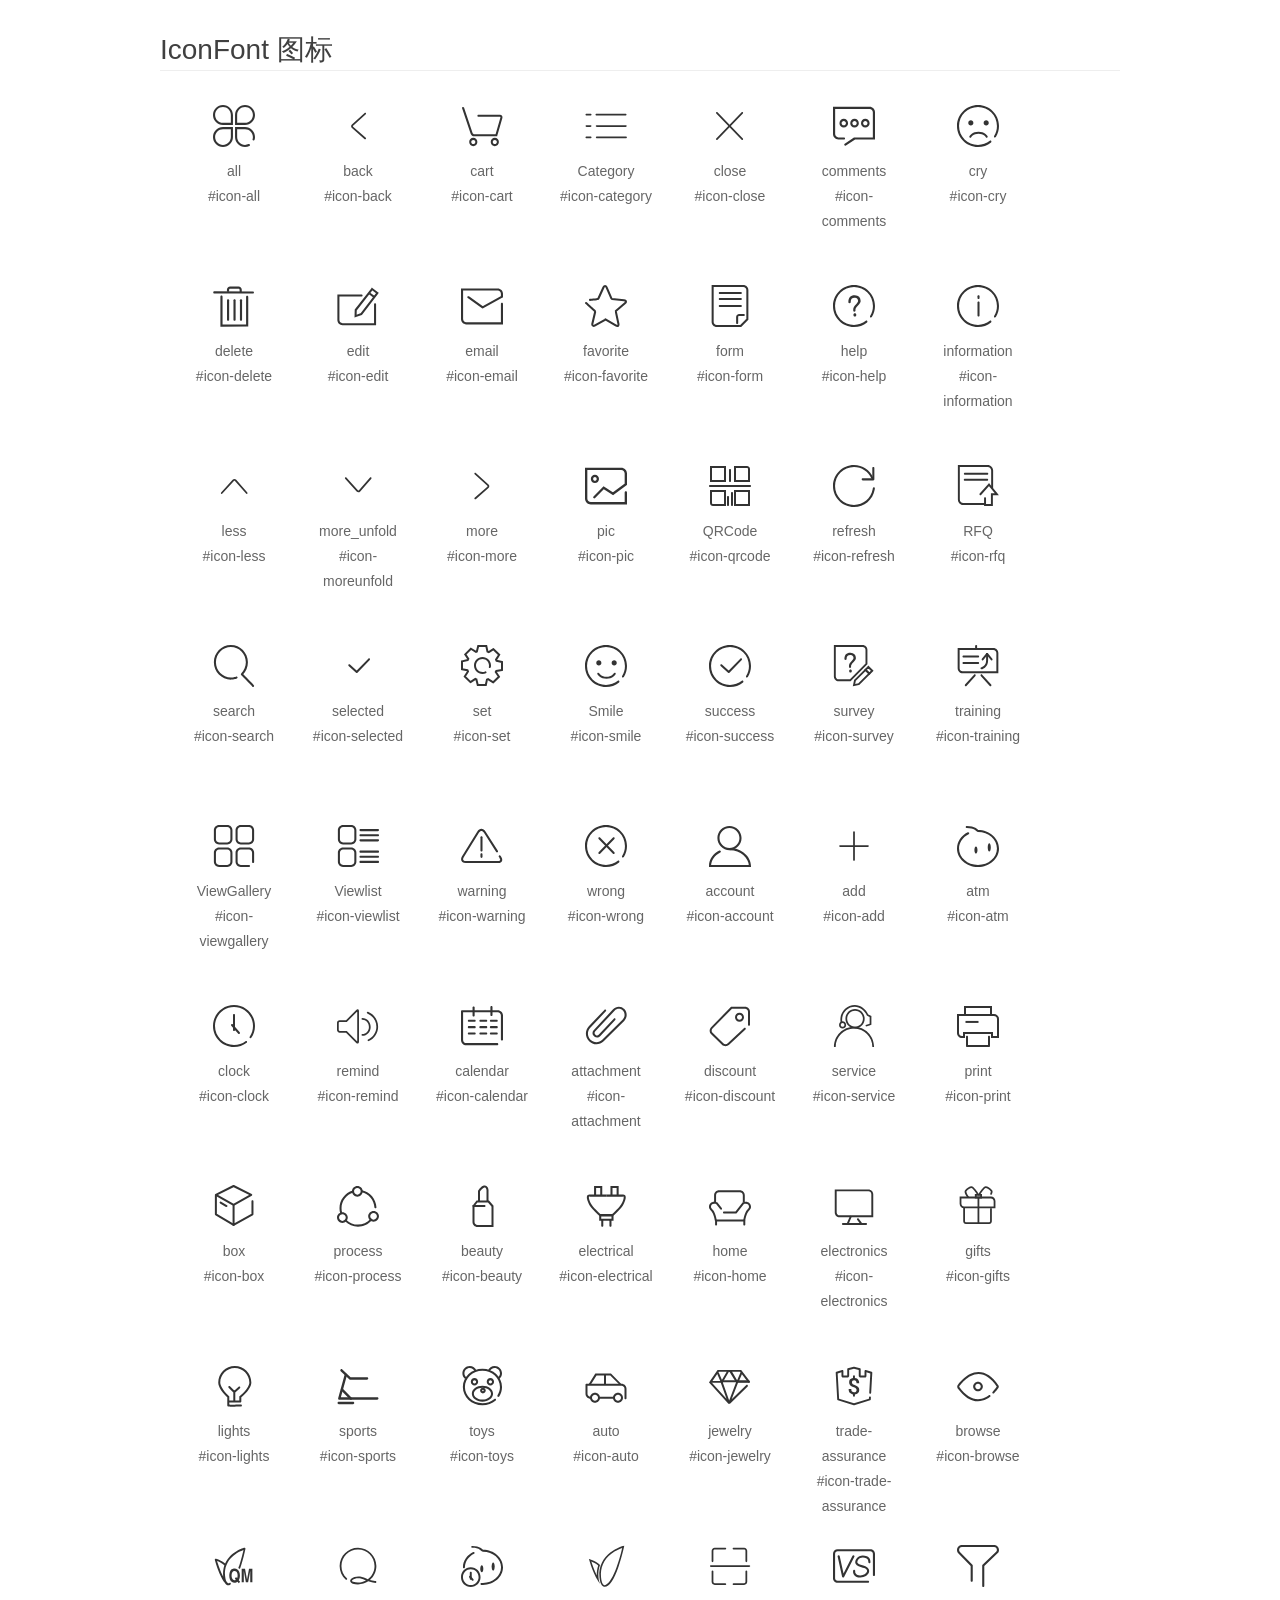
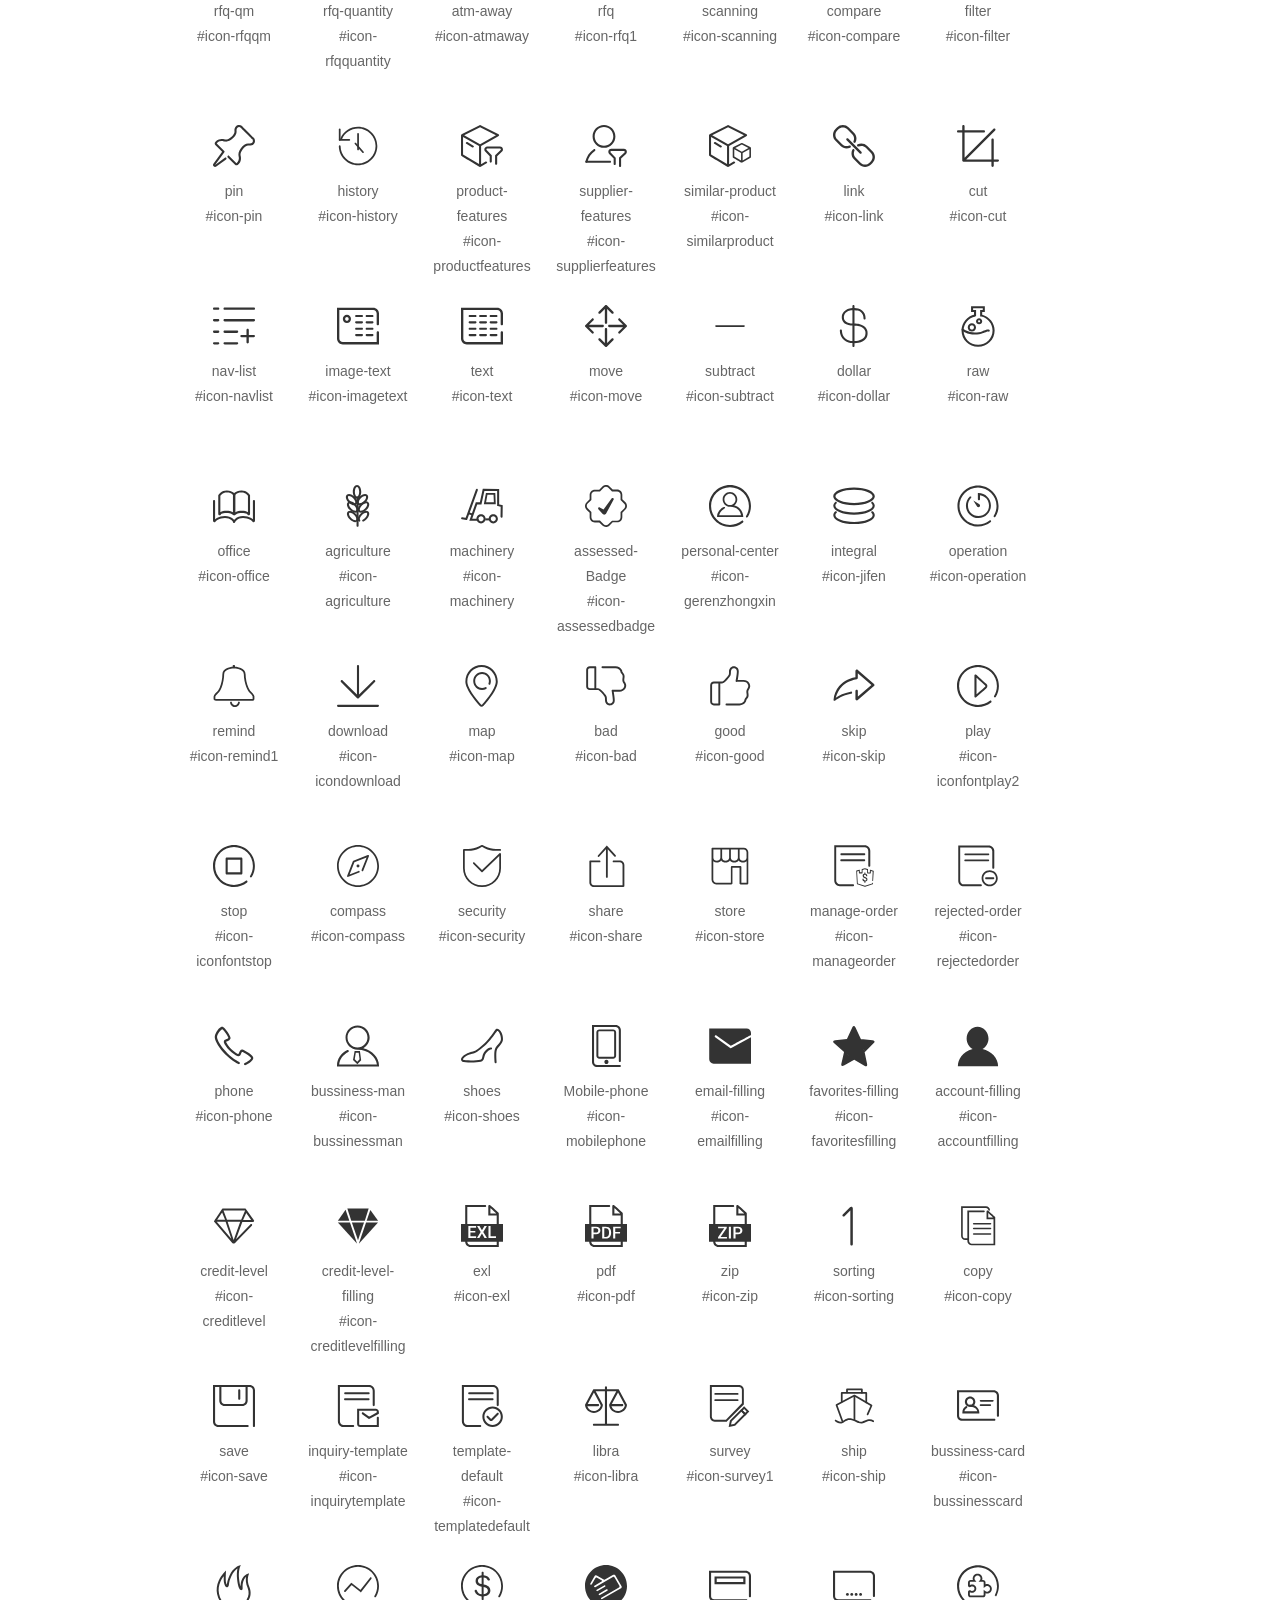
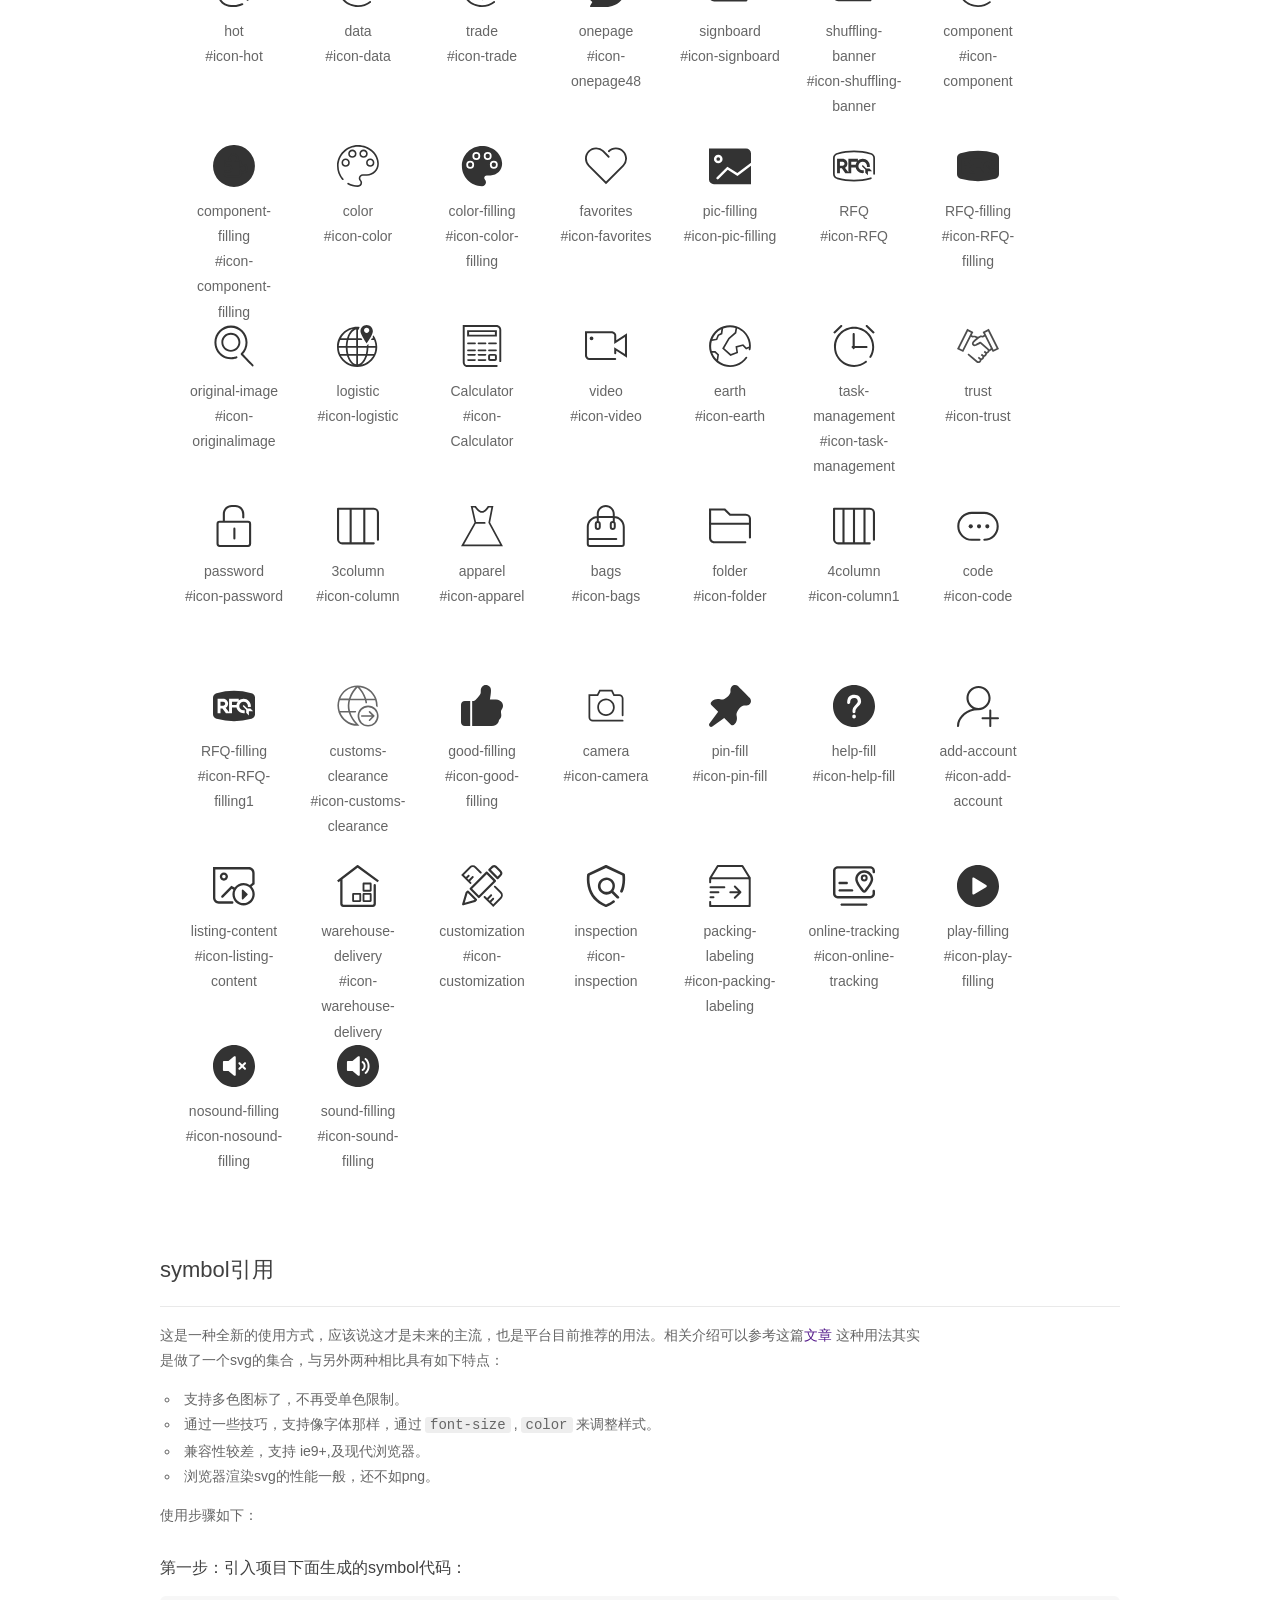
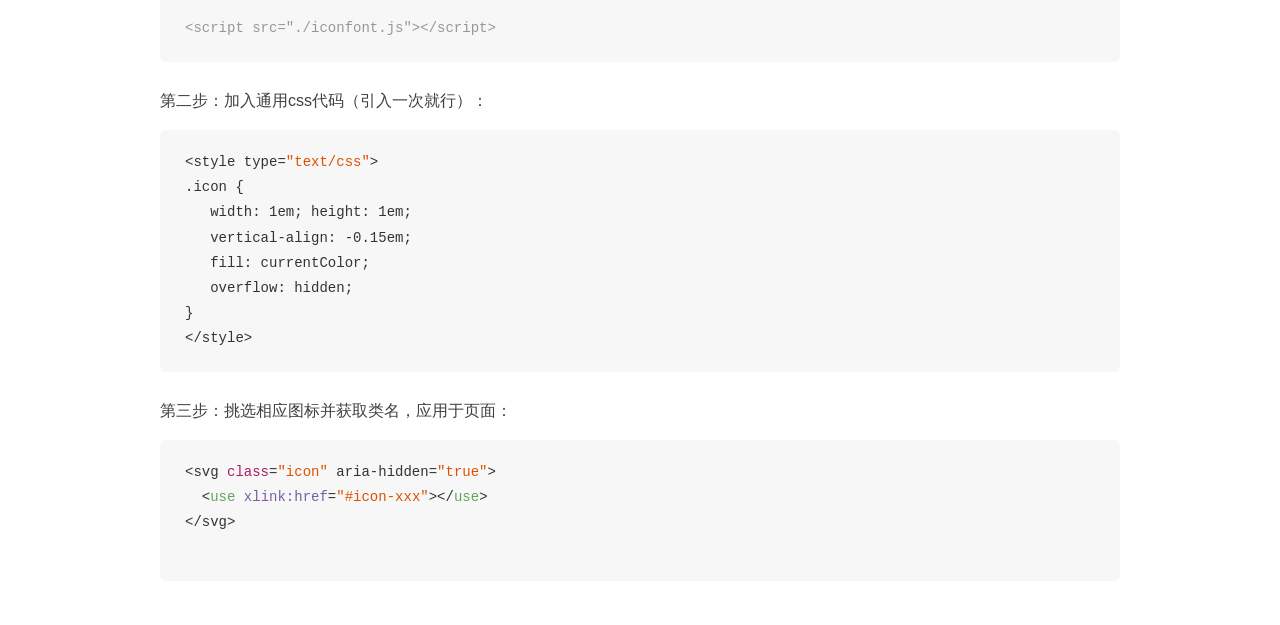
<file: 剑灵游戏网站/fonts/demo_symbol.html>
<!DOCTYPE html>
<html>
<head>
    <meta charset="utf-8"/>
    <title>IconFont</title>
    <link rel="stylesheet" href="demo.css">
    <script src="iconfont.js"></script>

    <style type="text/css">
        .icon {
          /* 通过设置 font-size 来改变图标大小 */
          width: 1em; height: 1em;
          /* 图标和文字相邻时，垂直对齐 */
          vertical-align: -0.15em;
          /* 通过设置 color 来改变 SVG 的颜色/fill */
          fill: currentColor;
          /* path 和 stroke 溢出 viewBox 部分在 IE 下会显示
             normalize.css 中也包含这行 */
          overflow: hidden;
        }

    </style>
</head>
<body>
    <div class="main markdown">
        <h1>IconFont 图标</h1>
        <ul class="icon_lists clear">
            
                <li>
                    <svg class="icon" aria-hidden="true">
                        <use xlink:href="#icon-all"></use>
                    </svg>
                    <div class="name">all</div>
                    <div class="fontclass">#icon-all</div>
                </li>
            
                <li>
                    <svg class="icon" aria-hidden="true">
                        <use xlink:href="#icon-back"></use>
                    </svg>
                    <div class="name">back</div>
                    <div class="fontclass">#icon-back</div>
                </li>
            
                <li>
                    <svg class="icon" aria-hidden="true">
                        <use xlink:href="#icon-cart"></use>
                    </svg>
                    <div class="name">cart</div>
                    <div class="fontclass">#icon-cart</div>
                </li>
            
                <li>
                    <svg class="icon" aria-hidden="true">
                        <use xlink:href="#icon-category"></use>
                    </svg>
                    <div class="name">Category</div>
                    <div class="fontclass">#icon-category</div>
                </li>
            
                <li>
                    <svg class="icon" aria-hidden="true">
                        <use xlink:href="#icon-close"></use>
                    </svg>
                    <div class="name">close</div>
                    <div class="fontclass">#icon-close</div>
                </li>
            
                <li>
                    <svg class="icon" aria-hidden="true">
                        <use xlink:href="#icon-comments"></use>
                    </svg>
                    <div class="name">comments</div>
                    <div class="fontclass">#icon-comments</div>
                </li>
            
                <li>
                    <svg class="icon" aria-hidden="true">
                        <use xlink:href="#icon-cry"></use>
                    </svg>
                    <div class="name">cry</div>
                    <div class="fontclass">#icon-cry</div>
                </li>
            
                <li>
                    <svg class="icon" aria-hidden="true">
                        <use xlink:href="#icon-delete"></use>
                    </svg>
                    <div class="name">delete</div>
                    <div class="fontclass">#icon-delete</div>
                </li>
            
                <li>
                    <svg class="icon" aria-hidden="true">
                        <use xlink:href="#icon-edit"></use>
                    </svg>
                    <div class="name">edit</div>
                    <div class="fontclass">#icon-edit</div>
                </li>
            
                <li>
                    <svg class="icon" aria-hidden="true">
                        <use xlink:href="#icon-email"></use>
                    </svg>
                    <div class="name">email</div>
                    <div class="fontclass">#icon-email</div>
                </li>
            
                <li>
                    <svg class="icon" aria-hidden="true">
                        <use xlink:href="#icon-favorite"></use>
                    </svg>
                    <div class="name">favorite</div>
                    <div class="fontclass">#icon-favorite</div>
                </li>
            
                <li>
                    <svg class="icon" aria-hidden="true">
                        <use xlink:href="#icon-form"></use>
                    </svg>
                    <div class="name">form</div>
                    <div class="fontclass">#icon-form</div>
                </li>
            
                <li>
                    <svg class="icon" aria-hidden="true">
                        <use xlink:href="#icon-help"></use>
                    </svg>
                    <div class="name">help</div>
                    <div class="fontclass">#icon-help</div>
                </li>
            
                <li>
                    <svg class="icon" aria-hidden="true">
                        <use xlink:href="#icon-information"></use>
                    </svg>
                    <div class="name">information</div>
                    <div class="fontclass">#icon-information</div>
                </li>
            
                <li>
                    <svg class="icon" aria-hidden="true">
                        <use xlink:href="#icon-less"></use>
                    </svg>
                    <div class="name">less</div>
                    <div class="fontclass">#icon-less</div>
                </li>
            
                <li>
                    <svg class="icon" aria-hidden="true">
                        <use xlink:href="#icon-moreunfold"></use>
                    </svg>
                    <div class="name">more_unfold</div>
                    <div class="fontclass">#icon-moreunfold</div>
                </li>
            
                <li>
                    <svg class="icon" aria-hidden="true">
                        <use xlink:href="#icon-more"></use>
                    </svg>
                    <div class="name">more</div>
                    <div class="fontclass">#icon-more</div>
                </li>
            
                <li>
                    <svg class="icon" aria-hidden="true">
                        <use xlink:href="#icon-pic"></use>
                    </svg>
                    <div class="name">pic</div>
                    <div class="fontclass">#icon-pic</div>
                </li>
            
                <li>
                    <svg class="icon" aria-hidden="true">
                        <use xlink:href="#icon-qrcode"></use>
                    </svg>
                    <div class="name">QRCode</div>
                    <div class="fontclass">#icon-qrcode</div>
                </li>
            
                <li>
                    <svg class="icon" aria-hidden="true">
                        <use xlink:href="#icon-refresh"></use>
                    </svg>
                    <div class="name">refresh</div>
                    <div class="fontclass">#icon-refresh</div>
                </li>
            
                <li>
                    <svg class="icon" aria-hidden="true">
                        <use xlink:href="#icon-rfq"></use>
                    </svg>
                    <div class="name">RFQ</div>
                    <div class="fontclass">#icon-rfq</div>
                </li>
            
                <li>
                    <svg class="icon" aria-hidden="true">
                        <use xlink:href="#icon-search"></use>
                    </svg>
                    <div class="name">search</div>
                    <div class="fontclass">#icon-search</div>
                </li>
            
                <li>
                    <svg class="icon" aria-hidden="true">
                        <use xlink:href="#icon-selected"></use>
                    </svg>
                    <div class="name">selected</div>
                    <div class="fontclass">#icon-selected</div>
                </li>
            
                <li>
                    <svg class="icon" aria-hidden="true">
                        <use xlink:href="#icon-set"></use>
                    </svg>
                    <div class="name">set</div>
                    <div class="fontclass">#icon-set</div>
                </li>
            
                <li>
                    <svg class="icon" aria-hidden="true">
                        <use xlink:href="#icon-smile"></use>
                    </svg>
                    <div class="name">Smile</div>
                    <div class="fontclass">#icon-smile</div>
                </li>
            
                <li>
                    <svg class="icon" aria-hidden="true">
                        <use xlink:href="#icon-success"></use>
                    </svg>
                    <div class="name">success</div>
                    <div class="fontclass">#icon-success</div>
                </li>
            
                <li>
                    <svg class="icon" aria-hidden="true">
                        <use xlink:href="#icon-survey"></use>
                    </svg>
                    <div class="name">survey</div>
                    <div class="fontclass">#icon-survey</div>
                </li>
            
                <li>
                    <svg class="icon" aria-hidden="true">
                        <use xlink:href="#icon-training"></use>
                    </svg>
                    <div class="name">training</div>
                    <div class="fontclass">#icon-training</div>
                </li>
            
                <li>
                    <svg class="icon" aria-hidden="true">
                        <use xlink:href="#icon-viewgallery"></use>
                    </svg>
                    <div class="name">ViewGallery</div>
                    <div class="fontclass">#icon-viewgallery</div>
                </li>
            
                <li>
                    <svg class="icon" aria-hidden="true">
                        <use xlink:href="#icon-viewlist"></use>
                    </svg>
                    <div class="name">Viewlist</div>
                    <div class="fontclass">#icon-viewlist</div>
                </li>
            
                <li>
                    <svg class="icon" aria-hidden="true">
                        <use xlink:href="#icon-warning"></use>
                    </svg>
                    <div class="name">warning</div>
                    <div class="fontclass">#icon-warning</div>
                </li>
            
                <li>
                    <svg class="icon" aria-hidden="true">
                        <use xlink:href="#icon-wrong"></use>
                    </svg>
                    <div class="name">wrong</div>
                    <div class="fontclass">#icon-wrong</div>
                </li>
            
                <li>
                    <svg class="icon" aria-hidden="true">
                        <use xlink:href="#icon-account"></use>
                    </svg>
                    <div class="name">account</div>
                    <div class="fontclass">#icon-account</div>
                </li>
            
                <li>
                    <svg class="icon" aria-hidden="true">
                        <use xlink:href="#icon-add"></use>
                    </svg>
                    <div class="name">add</div>
                    <div class="fontclass">#icon-add</div>
                </li>
            
                <li>
                    <svg class="icon" aria-hidden="true">
                        <use xlink:href="#icon-atm"></use>
                    </svg>
                    <div class="name">atm</div>
                    <div class="fontclass">#icon-atm</div>
                </li>
            
                <li>
                    <svg class="icon" aria-hidden="true">
                        <use xlink:href="#icon-clock"></use>
                    </svg>
                    <div class="name">clock</div>
                    <div class="fontclass">#icon-clock</div>
                </li>
            
                <li>
                    <svg class="icon" aria-hidden="true">
                        <use xlink:href="#icon-remind"></use>
                    </svg>
                    <div class="name">remind</div>
                    <div class="fontclass">#icon-remind</div>
                </li>
            
                <li>
                    <svg class="icon" aria-hidden="true">
                        <use xlink:href="#icon-calendar"></use>
                    </svg>
                    <div class="name">calendar</div>
                    <div class="fontclass">#icon-calendar</div>
                </li>
            
                <li>
                    <svg class="icon" aria-hidden="true">
                        <use xlink:href="#icon-attachment"></use>
                    </svg>
                    <div class="name">attachment</div>
                    <div class="fontclass">#icon-attachment</div>
                </li>
            
                <li>
                    <svg class="icon" aria-hidden="true">
                        <use xlink:href="#icon-discount"></use>
                    </svg>
                    <div class="name">discount</div>
                    <div class="fontclass">#icon-discount</div>
                </li>
            
                <li>
                    <svg class="icon" aria-hidden="true">
                        <use xlink:href="#icon-service"></use>
                    </svg>
                    <div class="name">service</div>
                    <div class="fontclass">#icon-service</div>
                </li>
            
                <li>
                    <svg class="icon" aria-hidden="true">
                        <use xlink:href="#icon-print"></use>
                    </svg>
                    <div class="name">print</div>
                    <div class="fontclass">#icon-print</div>
                </li>
            
                <li>
                    <svg class="icon" aria-hidden="true">
                        <use xlink:href="#icon-box"></use>
                    </svg>
                    <div class="name">box</div>
                    <div class="fontclass">#icon-box</div>
                </li>
            
                <li>
                    <svg class="icon" aria-hidden="true">
                        <use xlink:href="#icon-process"></use>
                    </svg>
                    <div class="name">process</div>
                    <div class="fontclass">#icon-process</div>
                </li>
            
                <li>
                    <svg class="icon" aria-hidden="true">
                        <use xlink:href="#icon-beauty"></use>
                    </svg>
                    <div class="name">beauty</div>
                    <div class="fontclass">#icon-beauty</div>
                </li>
            
                <li>
                    <svg class="icon" aria-hidden="true">
                        <use xlink:href="#icon-electrical"></use>
                    </svg>
                    <div class="name">electrical</div>
                    <div class="fontclass">#icon-electrical</div>
                </li>
            
                <li>
                    <svg class="icon" aria-hidden="true">
                        <use xlink:href="#icon-home"></use>
                    </svg>
                    <div class="name">home</div>
                    <div class="fontclass">#icon-home</div>
                </li>
            
                <li>
                    <svg class="icon" aria-hidden="true">
                        <use xlink:href="#icon-electronics"></use>
                    </svg>
                    <div class="name">electronics</div>
                    <div class="fontclass">#icon-electronics</div>
                </li>
            
                <li>
                    <svg class="icon" aria-hidden="true">
                        <use xlink:href="#icon-gifts"></use>
                    </svg>
                    <div class="name">gifts</div>
                    <div class="fontclass">#icon-gifts</div>
                </li>
            
                <li>
                    <svg class="icon" aria-hidden="true">
                        <use xlink:href="#icon-lights"></use>
                    </svg>
                    <div class="name">lights</div>
                    <div class="fontclass">#icon-lights</div>
                </li>
            
                <li>
                    <svg class="icon" aria-hidden="true">
                        <use xlink:href="#icon-sports"></use>
                    </svg>
                    <div class="name">sports</div>
                    <div class="fontclass">#icon-sports</div>
                </li>
            
                <li>
                    <svg class="icon" aria-hidden="true">
                        <use xlink:href="#icon-toys"></use>
                    </svg>
                    <div class="name">toys</div>
                    <div class="fontclass">#icon-toys</div>
                </li>
            
                <li>
                    <svg class="icon" aria-hidden="true">
                        <use xlink:href="#icon-auto"></use>
                    </svg>
                    <div class="name">auto</div>
                    <div class="fontclass">#icon-auto</div>
                </li>
            
                <li>
                    <svg class="icon" aria-hidden="true">
                        <use xlink:href="#icon-jewelry"></use>
                    </svg>
                    <div class="name">jewelry</div>
                    <div class="fontclass">#icon-jewelry</div>
                </li>
            
                <li>
                    <svg class="icon" aria-hidden="true">
                        <use xlink:href="#icon-trade-assurance"></use>
                    </svg>
                    <div class="name">trade-assurance</div>
                    <div class="fontclass">#icon-trade-assurance</div>
                </li>
            
                <li>
                    <svg class="icon" aria-hidden="true">
                        <use xlink:href="#icon-browse"></use>
                    </svg>
                    <div class="name">browse</div>
                    <div class="fontclass">#icon-browse</div>
                </li>
            
                <li>
                    <svg class="icon" aria-hidden="true">
                        <use xlink:href="#icon-rfqqm"></use>
                    </svg>
                    <div class="name">rfq-qm</div>
                    <div class="fontclass">#icon-rfqqm</div>
                </li>
            
                <li>
                    <svg class="icon" aria-hidden="true">
                        <use xlink:href="#icon-rfqquantity"></use>
                    </svg>
                    <div class="name">rfq-quantity</div>
                    <div class="fontclass">#icon-rfqquantity</div>
                </li>
            
                <li>
                    <svg class="icon" aria-hidden="true">
                        <use xlink:href="#icon-atmaway"></use>
                    </svg>
                    <div class="name">atm-away</div>
                    <div class="fontclass">#icon-atmaway</div>
                </li>
            
                <li>
                    <svg class="icon" aria-hidden="true">
                        <use xlink:href="#icon-rfq1"></use>
                    </svg>
                    <div class="name">rfq</div>
                    <div class="fontclass">#icon-rfq1</div>
                </li>
            
                <li>
                    <svg class="icon" aria-hidden="true">
                        <use xlink:href="#icon-scanning"></use>
                    </svg>
                    <div class="name">scanning</div>
                    <div class="fontclass">#icon-scanning</div>
                </li>
            
                <li>
                    <svg class="icon" aria-hidden="true">
                        <use xlink:href="#icon-compare"></use>
                    </svg>
                    <div class="name">compare</div>
                    <div class="fontclass">#icon-compare</div>
                </li>
            
                <li>
                    <svg class="icon" aria-hidden="true">
                        <use xlink:href="#icon-filter"></use>
                    </svg>
                    <div class="name">filter</div>
                    <div class="fontclass">#icon-filter</div>
                </li>
            
                <li>
                    <svg class="icon" aria-hidden="true">
                        <use xlink:href="#icon-pin"></use>
                    </svg>
                    <div class="name">pin</div>
                    <div class="fontclass">#icon-pin</div>
                </li>
            
                <li>
                    <svg class="icon" aria-hidden="true">
                        <use xlink:href="#icon-history"></use>
                    </svg>
                    <div class="name">history</div>
                    <div class="fontclass">#icon-history</div>
                </li>
            
                <li>
                    <svg class="icon" aria-hidden="true">
                        <use xlink:href="#icon-productfeatures"></use>
                    </svg>
                    <div class="name">product-features</div>
                    <div class="fontclass">#icon-productfeatures</div>
                </li>
            
                <li>
                    <svg class="icon" aria-hidden="true">
                        <use xlink:href="#icon-supplierfeatures"></use>
                    </svg>
                    <div class="name">supplier-features</div>
                    <div class="fontclass">#icon-supplierfeatures</div>
                </li>
            
                <li>
                    <svg class="icon" aria-hidden="true">
                        <use xlink:href="#icon-similarproduct"></use>
                    </svg>
                    <div class="name">similar-product</div>
                    <div class="fontclass">#icon-similarproduct</div>
                </li>
            
                <li>
                    <svg class="icon" aria-hidden="true">
                        <use xlink:href="#icon-link"></use>
                    </svg>
                    <div class="name">link</div>
                    <div class="fontclass">#icon-link</div>
                </li>
            
                <li>
                    <svg class="icon" aria-hidden="true">
                        <use xlink:href="#icon-cut"></use>
                    </svg>
                    <div class="name">cut</div>
                    <div class="fontclass">#icon-cut</div>
                </li>
            
                <li>
                    <svg class="icon" aria-hidden="true">
                        <use xlink:href="#icon-navlist"></use>
                    </svg>
                    <div class="name">nav-list</div>
                    <div class="fontclass">#icon-navlist</div>
                </li>
            
                <li>
                    <svg class="icon" aria-hidden="true">
                        <use xlink:href="#icon-imagetext"></use>
                    </svg>
                    <div class="name">image-text</div>
                    <div class="fontclass">#icon-imagetext</div>
                </li>
            
                <li>
                    <svg class="icon" aria-hidden="true">
                        <use xlink:href="#icon-text"></use>
                    </svg>
                    <div class="name">text</div>
                    <div class="fontclass">#icon-text</div>
                </li>
            
                <li>
                    <svg class="icon" aria-hidden="true">
                        <use xlink:href="#icon-move"></use>
                    </svg>
                    <div class="name">move</div>
                    <div class="fontclass">#icon-move</div>
                </li>
            
                <li>
                    <svg class="icon" aria-hidden="true">
                        <use xlink:href="#icon-subtract"></use>
                    </svg>
                    <div class="name">subtract</div>
                    <div class="fontclass">#icon-subtract</div>
                </li>
            
                <li>
                    <svg class="icon" aria-hidden="true">
                        <use xlink:href="#icon-dollar"></use>
                    </svg>
                    <div class="name">dollar</div>
                    <div class="fontclass">#icon-dollar</div>
                </li>
            
                <li>
                    <svg class="icon" aria-hidden="true">
                        <use xlink:href="#icon-raw"></use>
                    </svg>
                    <div class="name">raw</div>
                    <div class="fontclass">#icon-raw</div>
                </li>
            
                <li>
                    <svg class="icon" aria-hidden="true">
                        <use xlink:href="#icon-office"></use>
                    </svg>
                    <div class="name">office</div>
                    <div class="fontclass">#icon-office</div>
                </li>
            
                <li>
                    <svg class="icon" aria-hidden="true">
                        <use xlink:href="#icon-agriculture"></use>
                    </svg>
                    <div class="name">agriculture</div>
                    <div class="fontclass">#icon-agriculture</div>
                </li>
            
                <li>
                    <svg class="icon" aria-hidden="true">
                        <use xlink:href="#icon-machinery"></use>
                    </svg>
                    <div class="name">machinery</div>
                    <div class="fontclass">#icon-machinery</div>
                </li>
            
                <li>
                    <svg class="icon" aria-hidden="true">
                        <use xlink:href="#icon-assessedbadge"></use>
                    </svg>
                    <div class="name">assessed-Badge</div>
                    <div class="fontclass">#icon-assessedbadge</div>
                </li>
            
                <li>
                    <svg class="icon" aria-hidden="true">
                        <use xlink:href="#icon-gerenzhongxin"></use>
                    </svg>
                    <div class="name">personal-center</div>
                    <div class="fontclass">#icon-gerenzhongxin</div>
                </li>
            
                <li>
                    <svg class="icon" aria-hidden="true">
                        <use xlink:href="#icon-jifen"></use>
                    </svg>
                    <div class="name">integral</div>
                    <div class="fontclass">#icon-jifen</div>
                </li>
            
                <li>
                    <svg class="icon" aria-hidden="true">
                        <use xlink:href="#icon-operation"></use>
                    </svg>
                    <div class="name">operation</div>
                    <div class="fontclass">#icon-operation</div>
                </li>
            
                <li>
                    <svg class="icon" aria-hidden="true">
                        <use xlink:href="#icon-remind1"></use>
                    </svg>
                    <div class="name">remind</div>
                    <div class="fontclass">#icon-remind1</div>
                </li>
            
                <li>
                    <svg class="icon" aria-hidden="true">
                        <use xlink:href="#icon-icondownload"></use>
                    </svg>
                    <div class="name">download</div>
                    <div class="fontclass">#icon-icondownload</div>
                </li>
            
                <li>
                    <svg class="icon" aria-hidden="true">
                        <use xlink:href="#icon-map"></use>
                    </svg>
                    <div class="name">map</div>
                    <div class="fontclass">#icon-map</div>
                </li>
            
                <li>
                    <svg class="icon" aria-hidden="true">
                        <use xlink:href="#icon-bad"></use>
                    </svg>
                    <div class="name">bad</div>
                    <div class="fontclass">#icon-bad</div>
                </li>
            
                <li>
                    <svg class="icon" aria-hidden="true">
                        <use xlink:href="#icon-good"></use>
                    </svg>
                    <div class="name">good</div>
                    <div class="fontclass">#icon-good</div>
                </li>
            
                <li>
                    <svg class="icon" aria-hidden="true">
                        <use xlink:href="#icon-skip"></use>
                    </svg>
                    <div class="name">skip</div>
                    <div class="fontclass">#icon-skip</div>
                </li>
            
                <li>
                    <svg class="icon" aria-hidden="true">
                        <use xlink:href="#icon-iconfontplay2"></use>
                    </svg>
                    <div class="name">play</div>
                    <div class="fontclass">#icon-iconfontplay2</div>
                </li>
            
                <li>
                    <svg class="icon" aria-hidden="true">
                        <use xlink:href="#icon-iconfontstop"></use>
                    </svg>
                    <div class="name">stop</div>
                    <div class="fontclass">#icon-iconfontstop</div>
                </li>
            
                <li>
                    <svg class="icon" aria-hidden="true">
                        <use xlink:href="#icon-compass"></use>
                    </svg>
                    <div class="name">compass</div>
                    <div class="fontclass">#icon-compass</div>
                </li>
            
                <li>
                    <svg class="icon" aria-hidden="true">
                        <use xlink:href="#icon-security"></use>
                    </svg>
                    <div class="name">security</div>
                    <div class="fontclass">#icon-security</div>
                </li>
            
                <li>
                    <svg class="icon" aria-hidden="true">
                        <use xlink:href="#icon-share"></use>
                    </svg>
                    <div class="name">share</div>
                    <div class="fontclass">#icon-share</div>
                </li>
            
                <li>
                    <svg class="icon" aria-hidden="true">
                        <use xlink:href="#icon-store"></use>
                    </svg>
                    <div class="name">store</div>
                    <div class="fontclass">#icon-store</div>
                </li>
            
                <li>
                    <svg class="icon" aria-hidden="true">
                        <use xlink:href="#icon-manageorder"></use>
                    </svg>
                    <div class="name">manage-order</div>
                    <div class="fontclass">#icon-manageorder</div>
                </li>
            
                <li>
                    <svg class="icon" aria-hidden="true">
                        <use xlink:href="#icon-rejectedorder"></use>
                    </svg>
                    <div class="name">rejected-order</div>
                    <div class="fontclass">#icon-rejectedorder</div>
                </li>
            
                <li>
                    <svg class="icon" aria-hidden="true">
                        <use xlink:href="#icon-phone"></use>
                    </svg>
                    <div class="name">phone</div>
                    <div class="fontclass">#icon-phone</div>
                </li>
            
                <li>
                    <svg class="icon" aria-hidden="true">
                        <use xlink:href="#icon-bussinessman"></use>
                    </svg>
                    <div class="name">bussiness-man</div>
                    <div class="fontclass">#icon-bussinessman</div>
                </li>
            
                <li>
                    <svg class="icon" aria-hidden="true">
                        <use xlink:href="#icon-shoes"></use>
                    </svg>
                    <div class="name">shoes</div>
                    <div class="fontclass">#icon-shoes</div>
                </li>
            
                <li>
                    <svg class="icon" aria-hidden="true">
                        <use xlink:href="#icon-mobilephone"></use>
                    </svg>
                    <div class="name">Mobile-phone</div>
                    <div class="fontclass">#icon-mobilephone</div>
                </li>
            
                <li>
                    <svg class="icon" aria-hidden="true">
                        <use xlink:href="#icon-emailfilling"></use>
                    </svg>
                    <div class="name">email-filling</div>
                    <div class="fontclass">#icon-emailfilling</div>
                </li>
            
                <li>
                    <svg class="icon" aria-hidden="true">
                        <use xlink:href="#icon-favoritesfilling"></use>
                    </svg>
                    <div class="name">favorites-filling</div>
                    <div class="fontclass">#icon-favoritesfilling</div>
                </li>
            
                <li>
                    <svg class="icon" aria-hidden="true">
                        <use xlink:href="#icon-accountfilling"></use>
                    </svg>
                    <div class="name">account-filling</div>
                    <div class="fontclass">#icon-accountfilling</div>
                </li>
            
                <li>
                    <svg class="icon" aria-hidden="true">
                        <use xlink:href="#icon-creditlevel"></use>
                    </svg>
                    <div class="name">credit-level</div>
                    <div class="fontclass">#icon-creditlevel</div>
                </li>
            
                <li>
                    <svg class="icon" aria-hidden="true">
                        <use xlink:href="#icon-creditlevelfilling"></use>
                    </svg>
                    <div class="name">credit-level-filling</div>
                    <div class="fontclass">#icon-creditlevelfilling</div>
                </li>
            
                <li>
                    <svg class="icon" aria-hidden="true">
                        <use xlink:href="#icon-exl"></use>
                    </svg>
                    <div class="name">exl</div>
                    <div class="fontclass">#icon-exl</div>
                </li>
            
                <li>
                    <svg class="icon" aria-hidden="true">
                        <use xlink:href="#icon-pdf"></use>
                    </svg>
                    <div class="name">pdf</div>
                    <div class="fontclass">#icon-pdf</div>
                </li>
            
                <li>
                    <svg class="icon" aria-hidden="true">
                        <use xlink:href="#icon-zip"></use>
                    </svg>
                    <div class="name">zip</div>
                    <div class="fontclass">#icon-zip</div>
                </li>
            
                <li>
                    <svg class="icon" aria-hidden="true">
                        <use xlink:href="#icon-sorting"></use>
                    </svg>
                    <div class="name">sorting</div>
                    <div class="fontclass">#icon-sorting</div>
                </li>
            
                <li>
                    <svg class="icon" aria-hidden="true">
                        <use xlink:href="#icon-copy"></use>
                    </svg>
                    <div class="name">copy</div>
                    <div class="fontclass">#icon-copy</div>
                </li>
            
                <li>
                    <svg class="icon" aria-hidden="true">
                        <use xlink:href="#icon-save"></use>
                    </svg>
                    <div class="name">save</div>
                    <div class="fontclass">#icon-save</div>
                </li>
            
                <li>
                    <svg class="icon" aria-hidden="true">
                        <use xlink:href="#icon-inquirytemplate"></use>
                    </svg>
                    <div class="name"> inquiry-template</div>
                    <div class="fontclass">#icon-inquirytemplate</div>
                </li>
            
                <li>
                    <svg class="icon" aria-hidden="true">
                        <use xlink:href="#icon-templatedefault"></use>
                    </svg>
                    <div class="name">template-default</div>
                    <div class="fontclass">#icon-templatedefault</div>
                </li>
            
                <li>
                    <svg class="icon" aria-hidden="true">
                        <use xlink:href="#icon-libra"></use>
                    </svg>
                    <div class="name">libra</div>
                    <div class="fontclass">#icon-libra</div>
                </li>
            
                <li>
                    <svg class="icon" aria-hidden="true">
                        <use xlink:href="#icon-survey1"></use>
                    </svg>
                    <div class="name">survey</div>
                    <div class="fontclass">#icon-survey1</div>
                </li>
            
                <li>
                    <svg class="icon" aria-hidden="true">
                        <use xlink:href="#icon-ship"></use>
                    </svg>
                    <div class="name">ship</div>
                    <div class="fontclass">#icon-ship</div>
                </li>
            
                <li>
                    <svg class="icon" aria-hidden="true">
                        <use xlink:href="#icon-bussinesscard"></use>
                    </svg>
                    <div class="name">bussiness-card</div>
                    <div class="fontclass">#icon-bussinesscard</div>
                </li>
            
                <li>
                    <svg class="icon" aria-hidden="true">
                        <use xlink:href="#icon-hot"></use>
                    </svg>
                    <div class="name">hot</div>
                    <div class="fontclass">#icon-hot</div>
                </li>
            
                <li>
                    <svg class="icon" aria-hidden="true">
                        <use xlink:href="#icon-data"></use>
                    </svg>
                    <div class="name">data</div>
                    <div class="fontclass">#icon-data</div>
                </li>
            
                <li>
                    <svg class="icon" aria-hidden="true">
                        <use xlink:href="#icon-trade"></use>
                    </svg>
                    <div class="name">trade</div>
                    <div class="fontclass">#icon-trade</div>
                </li>
            
                <li>
                    <svg class="icon" aria-hidden="true">
                        <use xlink:href="#icon-onepage48"></use>
                    </svg>
                    <div class="name">onepage</div>
                    <div class="fontclass">#icon-onepage48</div>
                </li>
            
                <li>
                    <svg class="icon" aria-hidden="true">
                        <use xlink:href="#icon-signboard"></use>
                    </svg>
                    <div class="name">signboard</div>
                    <div class="fontclass">#icon-signboard</div>
                </li>
            
                <li>
                    <svg class="icon" aria-hidden="true">
                        <use xlink:href="#icon-shuffling-banner"></use>
                    </svg>
                    <div class="name">shuffling-banner</div>
                    <div class="fontclass">#icon-shuffling-banner</div>
                </li>
            
                <li>
                    <svg class="icon" aria-hidden="true">
                        <use xlink:href="#icon-component"></use>
                    </svg>
                    <div class="name">component</div>
                    <div class="fontclass">#icon-component</div>
                </li>
            
                <li>
                    <svg class="icon" aria-hidden="true">
                        <use xlink:href="#icon-component-filling"></use>
                    </svg>
                    <div class="name">component-filling</div>
                    <div class="fontclass">#icon-component-filling</div>
                </li>
            
                <li>
                    <svg class="icon" aria-hidden="true">
                        <use xlink:href="#icon-color"></use>
                    </svg>
                    <div class="name">color</div>
                    <div class="fontclass">#icon-color</div>
                </li>
            
                <li>
                    <svg class="icon" aria-hidden="true">
                        <use xlink:href="#icon-color-filling"></use>
                    </svg>
                    <div class="name">color-filling</div>
                    <div class="fontclass">#icon-color-filling</div>
                </li>
            
                <li>
                    <svg class="icon" aria-hidden="true">
                        <use xlink:href="#icon-favorites"></use>
                    </svg>
                    <div class="name">favorites</div>
                    <div class="fontclass">#icon-favorites</div>
                </li>
            
                <li>
                    <svg class="icon" aria-hidden="true">
                        <use xlink:href="#icon-pic-filling"></use>
                    </svg>
                    <div class="name">pic-filling</div>
                    <div class="fontclass">#icon-pic-filling</div>
                </li>
            
                <li>
                    <svg class="icon" aria-hidden="true">
                        <use xlink:href="#icon-RFQ"></use>
                    </svg>
                    <div class="name">RFQ</div>
                    <div class="fontclass">#icon-RFQ</div>
                </li>
            
                <li>
                    <svg class="icon" aria-hidden="true">
                        <use xlink:href="#icon-RFQ-filling"></use>
                    </svg>
                    <div class="name">RFQ-filling</div>
                    <div class="fontclass">#icon-RFQ-filling</div>
                </li>
            
                <li>
                    <svg class="icon" aria-hidden="true">
                        <use xlink:href="#icon-originalimage"></use>
                    </svg>
                    <div class="name">original-image</div>
                    <div class="fontclass">#icon-originalimage</div>
                </li>
            
                <li>
                    <svg class="icon" aria-hidden="true">
                        <use xlink:href="#icon-logistic"></use>
                    </svg>
                    <div class="name">logistic</div>
                    <div class="fontclass">#icon-logistic</div>
                </li>
            
                <li>
                    <svg class="icon" aria-hidden="true">
                        <use xlink:href="#icon-Calculator"></use>
                    </svg>
                    <div class="name">Calculator</div>
                    <div class="fontclass">#icon-Calculator</div>
                </li>
            
                <li>
                    <svg class="icon" aria-hidden="true">
                        <use xlink:href="#icon-video"></use>
                    </svg>
                    <div class="name">video</div>
                    <div class="fontclass">#icon-video</div>
                </li>
            
                <li>
                    <svg class="icon" aria-hidden="true">
                        <use xlink:href="#icon-earth"></use>
                    </svg>
                    <div class="name">earth</div>
                    <div class="fontclass">#icon-earth</div>
                </li>
            
                <li>
                    <svg class="icon" aria-hidden="true">
                        <use xlink:href="#icon-task-management"></use>
                    </svg>
                    <div class="name">task-management</div>
                    <div class="fontclass">#icon-task-management</div>
                </li>
            
                <li>
                    <svg class="icon" aria-hidden="true">
                        <use xlink:href="#icon-trust"></use>
                    </svg>
                    <div class="name">trust</div>
                    <div class="fontclass">#icon-trust</div>
                </li>
            
                <li>
                    <svg class="icon" aria-hidden="true">
                        <use xlink:href="#icon-password"></use>
                    </svg>
                    <div class="name">password</div>
                    <div class="fontclass">#icon-password</div>
                </li>
            
                <li>
                    <svg class="icon" aria-hidden="true">
                        <use xlink:href="#icon-column"></use>
                    </svg>
                    <div class="name">3column</div>
                    <div class="fontclass">#icon-column</div>
                </li>
            
                <li>
                    <svg class="icon" aria-hidden="true">
                        <use xlink:href="#icon-apparel"></use>
                    </svg>
                    <div class="name">apparel</div>
                    <div class="fontclass">#icon-apparel</div>
                </li>
            
                <li>
                    <svg class="icon" aria-hidden="true">
                        <use xlink:href="#icon-bags"></use>
                    </svg>
                    <div class="name">bags</div>
                    <div class="fontclass">#icon-bags</div>
                </li>
            
                <li>
                    <svg class="icon" aria-hidden="true">
                        <use xlink:href="#icon-folder"></use>
                    </svg>
                    <div class="name">folder</div>
                    <div class="fontclass">#icon-folder</div>
                </li>
            
                <li>
                    <svg class="icon" aria-hidden="true">
                        <use xlink:href="#icon-column1"></use>
                    </svg>
                    <div class="name">4column</div>
                    <div class="fontclass">#icon-column1</div>
                </li>
            
                <li>
                    <svg class="icon" aria-hidden="true">
                        <use xlink:href="#icon-code"></use>
                    </svg>
                    <div class="name">code</div>
                    <div class="fontclass">#icon-code</div>
                </li>
            
                <li>
                    <svg class="icon" aria-hidden="true">
                        <use xlink:href="#icon-RFQ-filling1"></use>
                    </svg>
                    <div class="name">RFQ-filling</div>
                    <div class="fontclass">#icon-RFQ-filling1</div>
                </li>
            
                <li>
                    <svg class="icon" aria-hidden="true">
                        <use xlink:href="#icon-customs-clearance"></use>
                    </svg>
                    <div class="name">customs-clearance</div>
                    <div class="fontclass">#icon-customs-clearance</div>
                </li>
            
                <li>
                    <svg class="icon" aria-hidden="true">
                        <use xlink:href="#icon-good-filling"></use>
                    </svg>
                    <div class="name">good-filling</div>
                    <div class="fontclass">#icon-good-filling</div>
                </li>
            
                <li>
                    <svg class="icon" aria-hidden="true">
                        <use xlink:href="#icon-camera"></use>
                    </svg>
                    <div class="name">camera</div>
                    <div class="fontclass">#icon-camera</div>
                </li>
            
                <li>
                    <svg class="icon" aria-hidden="true">
                        <use xlink:href="#icon-pin-fill"></use>
                    </svg>
                    <div class="name">pin-fill</div>
                    <div class="fontclass">#icon-pin-fill</div>
                </li>
            
                <li>
                    <svg class="icon" aria-hidden="true">
                        <use xlink:href="#icon-help-fill"></use>
                    </svg>
                    <div class="name">help-fill</div>
                    <div class="fontclass">#icon-help-fill</div>
                </li>
            
                <li>
                    <svg class="icon" aria-hidden="true">
                        <use xlink:href="#icon-add-account"></use>
                    </svg>
                    <div class="name">add-account</div>
                    <div class="fontclass">#icon-add-account</div>
                </li>
            
                <li>
                    <svg class="icon" aria-hidden="true">
                        <use xlink:href="#icon-listing-content"></use>
                    </svg>
                    <div class="name">listing-content</div>
                    <div class="fontclass">#icon-listing-content</div>
                </li>
            
                <li>
                    <svg class="icon" aria-hidden="true">
                        <use xlink:href="#icon-warehouse-delivery"></use>
                    </svg>
                    <div class="name">warehouse-delivery </div>
                    <div class="fontclass">#icon-warehouse-delivery</div>
                </li>
            
                <li>
                    <svg class="icon" aria-hidden="true">
                        <use xlink:href="#icon-customization"></use>
                    </svg>
                    <div class="name">customization</div>
                    <div class="fontclass">#icon-customization</div>
                </li>
            
                <li>
                    <svg class="icon" aria-hidden="true">
                        <use xlink:href="#icon-inspection"></use>
                    </svg>
                    <div class="name">inspection</div>
                    <div class="fontclass">#icon-inspection</div>
                </li>
            
                <li>
                    <svg class="icon" aria-hidden="true">
                        <use xlink:href="#icon-packing-labeling"></use>
                    </svg>
                    <div class="name">packing-labeling </div>
                    <div class="fontclass">#icon-packing-labeling</div>
                </li>
            
                <li>
                    <svg class="icon" aria-hidden="true">
                        <use xlink:href="#icon-online-tracking"></use>
                    </svg>
                    <div class="name">online-tracking</div>
                    <div class="fontclass">#icon-online-tracking</div>
                </li>
            
                <li>
                    <svg class="icon" aria-hidden="true">
                        <use xlink:href="#icon-play-filling"></use>
                    </svg>
                    <div class="name">play-filling</div>
                    <div class="fontclass">#icon-play-filling</div>
                </li>
            
                <li>
                    <svg class="icon" aria-hidden="true">
                        <use xlink:href="#icon-nosound-filling"></use>
                    </svg>
                    <div class="name">nosound-filling</div>
                    <div class="fontclass">#icon-nosound-filling</div>
                </li>
            
                <li>
                    <svg class="icon" aria-hidden="true">
                        <use xlink:href="#icon-sound-filling"></use>
                    </svg>
                    <div class="name">sound-filling</div>
                    <div class="fontclass">#icon-sound-filling</div>
                </li>
            
        </ul>


        <h2 id="symbol-">symbol引用</h2>
        <hr>

        <p>这是一种全新的使用方式，应该说这才是未来的主流，也是平台目前推荐的用法。相关介绍可以参考这篇<a href="">文章</a>
        这种用法其实是做了一个svg的集合，与另外两种相比具有如下特点：</p>
        <ul>
          <li>支持多色图标了，不再受单色限制。</li>
          <li>通过一些技巧，支持像字体那样，通过<code>font-size</code>,<code>color</code>来调整样式。</li>
          <li>兼容性较差，支持 ie9+,及现代浏览器。</li>
          <li>浏览器渲染svg的性能一般，还不如png。</li>
        </ul>
        <p>使用步骤如下：</p>
        <h3 id="-symbol-">第一步：引入项目下面生成的symbol代码：</h3>
        <pre><code class="lang-js hljs javascript"><span class="hljs-comment">&lt;script src="./iconfont.js"&gt;&lt;/script&gt;</span></code></pre>
        <h3 id="-css-">第二步：加入通用css代码（引入一次就行）：</h3>
        <pre><code class="lang-js hljs javascript">&lt;style type=<span class="hljs-string">"text/css"</span>&gt;
.icon {
   width: <span class="hljs-number">1</span>em; height: <span class="hljs-number">1</span>em;
   vertical-align: <span class="hljs-number">-0.15</span>em;
   fill: currentColor;
   overflow: hidden;
}
&lt;<span class="hljs-regexp">/style&gt;</span></code></pre>
        <h3 id="-">第三步：挑选相应图标并获取类名，应用于页面：</h3>
        <pre><code class="lang-js hljs javascript">&lt;svg <span class="hljs-class"><span class="hljs-keyword">class</span></span>=<span class="hljs-string">"icon"</span> aria-hidden=<span class="hljs-string">"true"</span>&gt;<span class="xml"><span class="hljs-tag">
  &lt;<span class="hljs-name">use</span> <span class="hljs-attr">xlink:href</span>=<span class="hljs-string">"#icon-xxx"</span>&gt;</span><span class="hljs-tag">&lt;/<span class="hljs-name">use</span>&gt;</span>
</span>&lt;<span class="hljs-regexp">/svg&gt;
        </span></code></pre>
    </div>
</body>
</html>
</file>
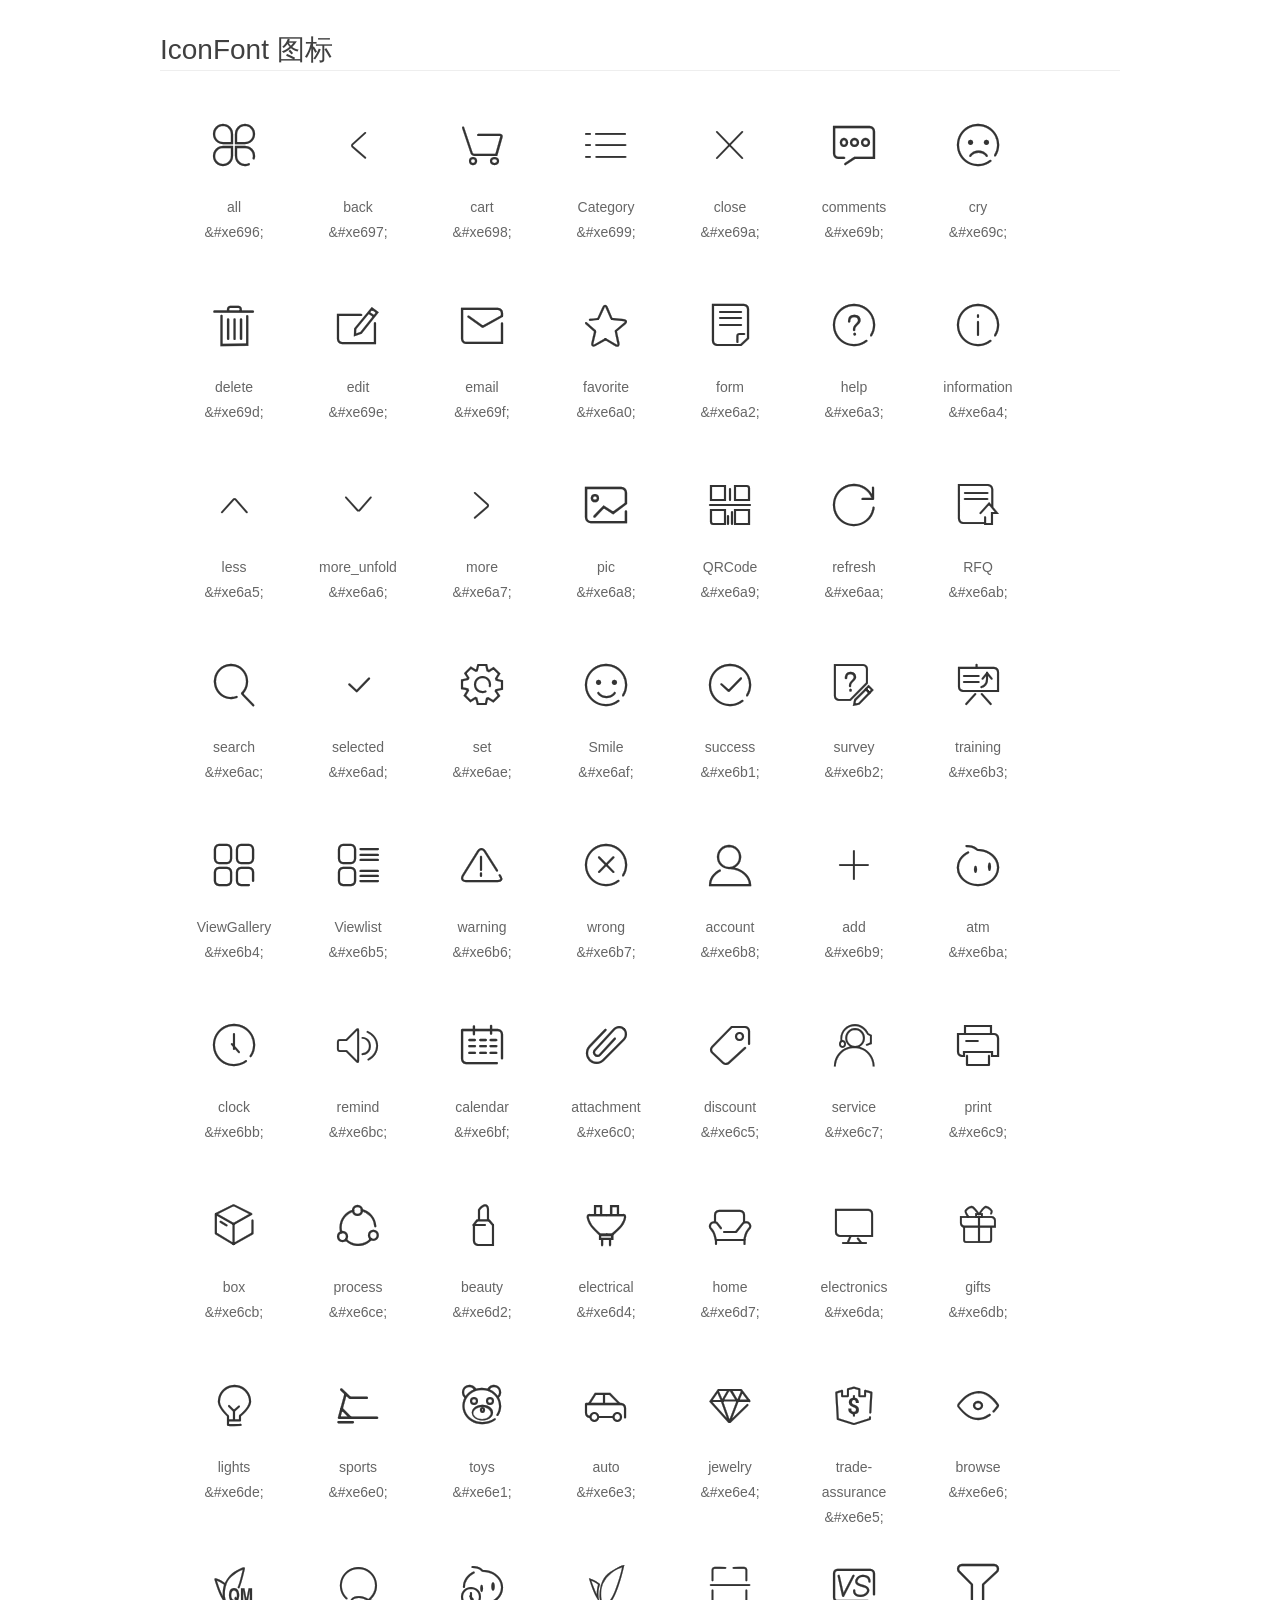
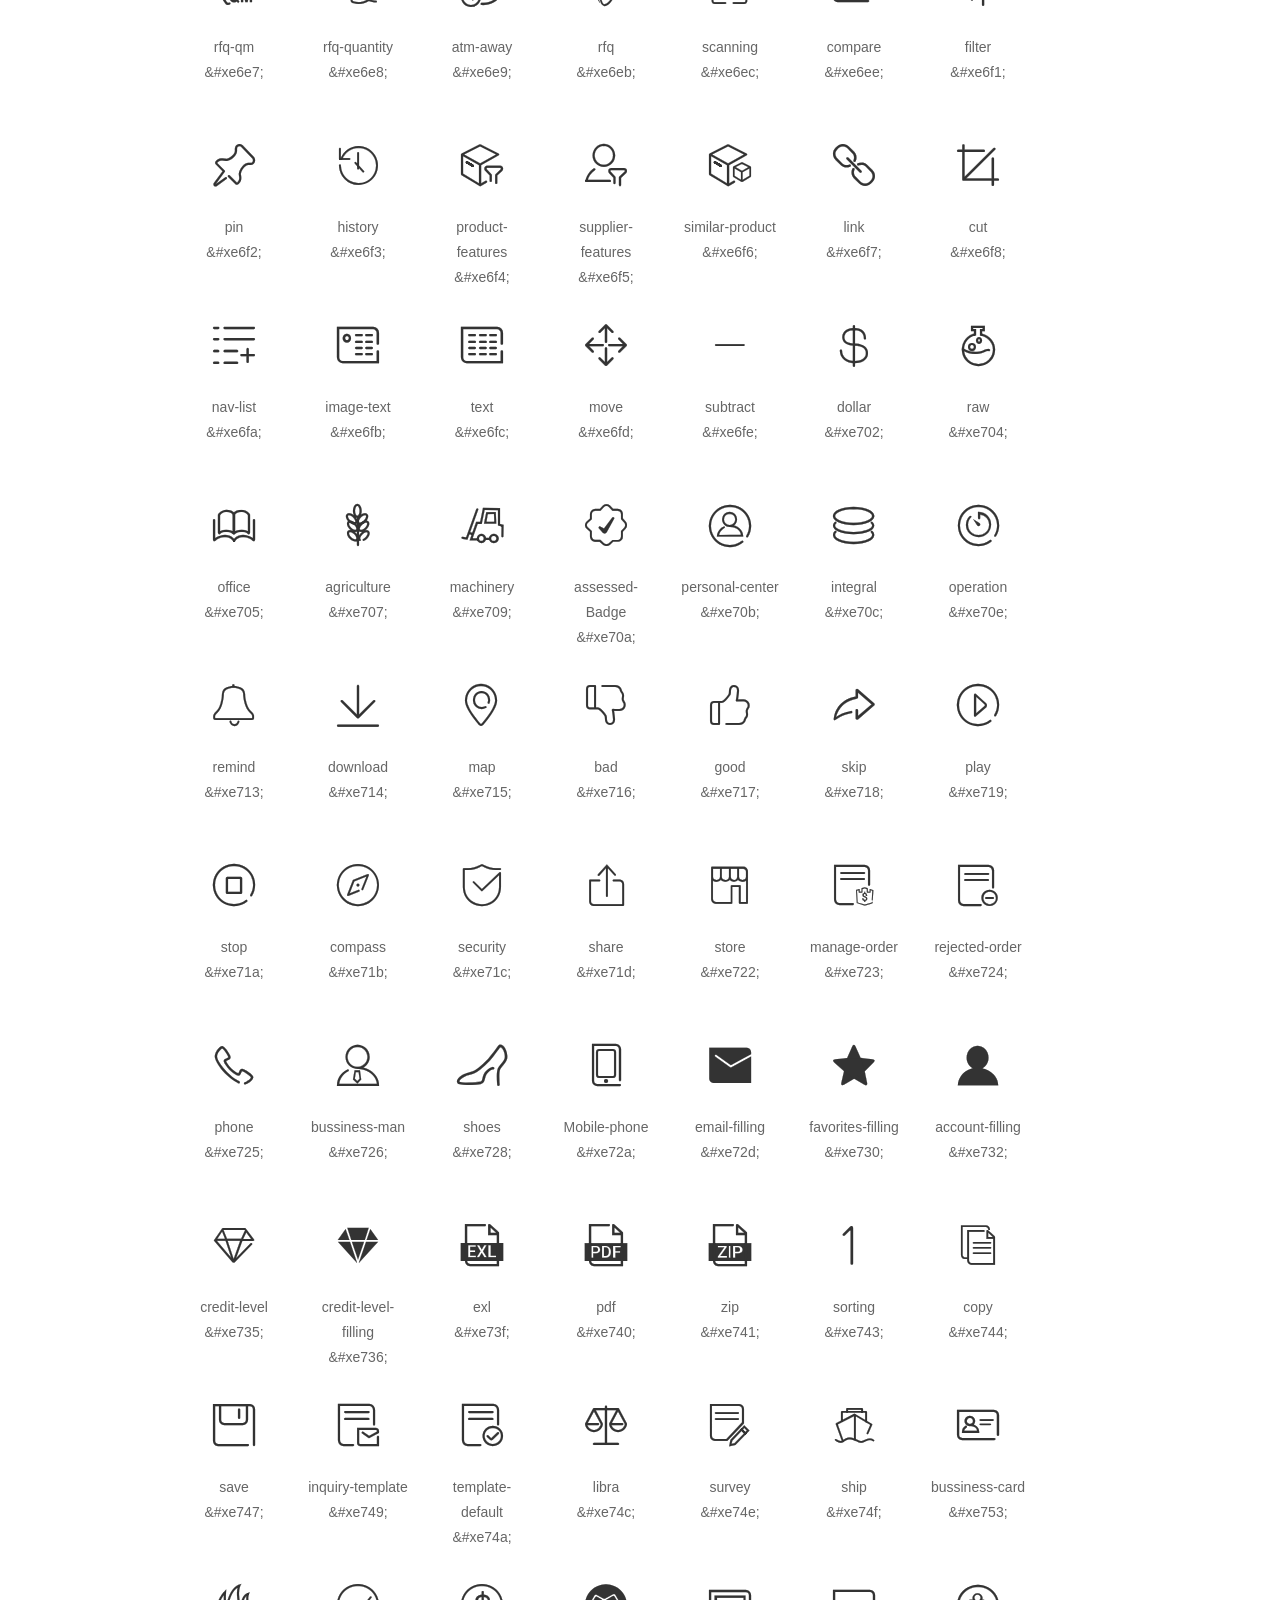
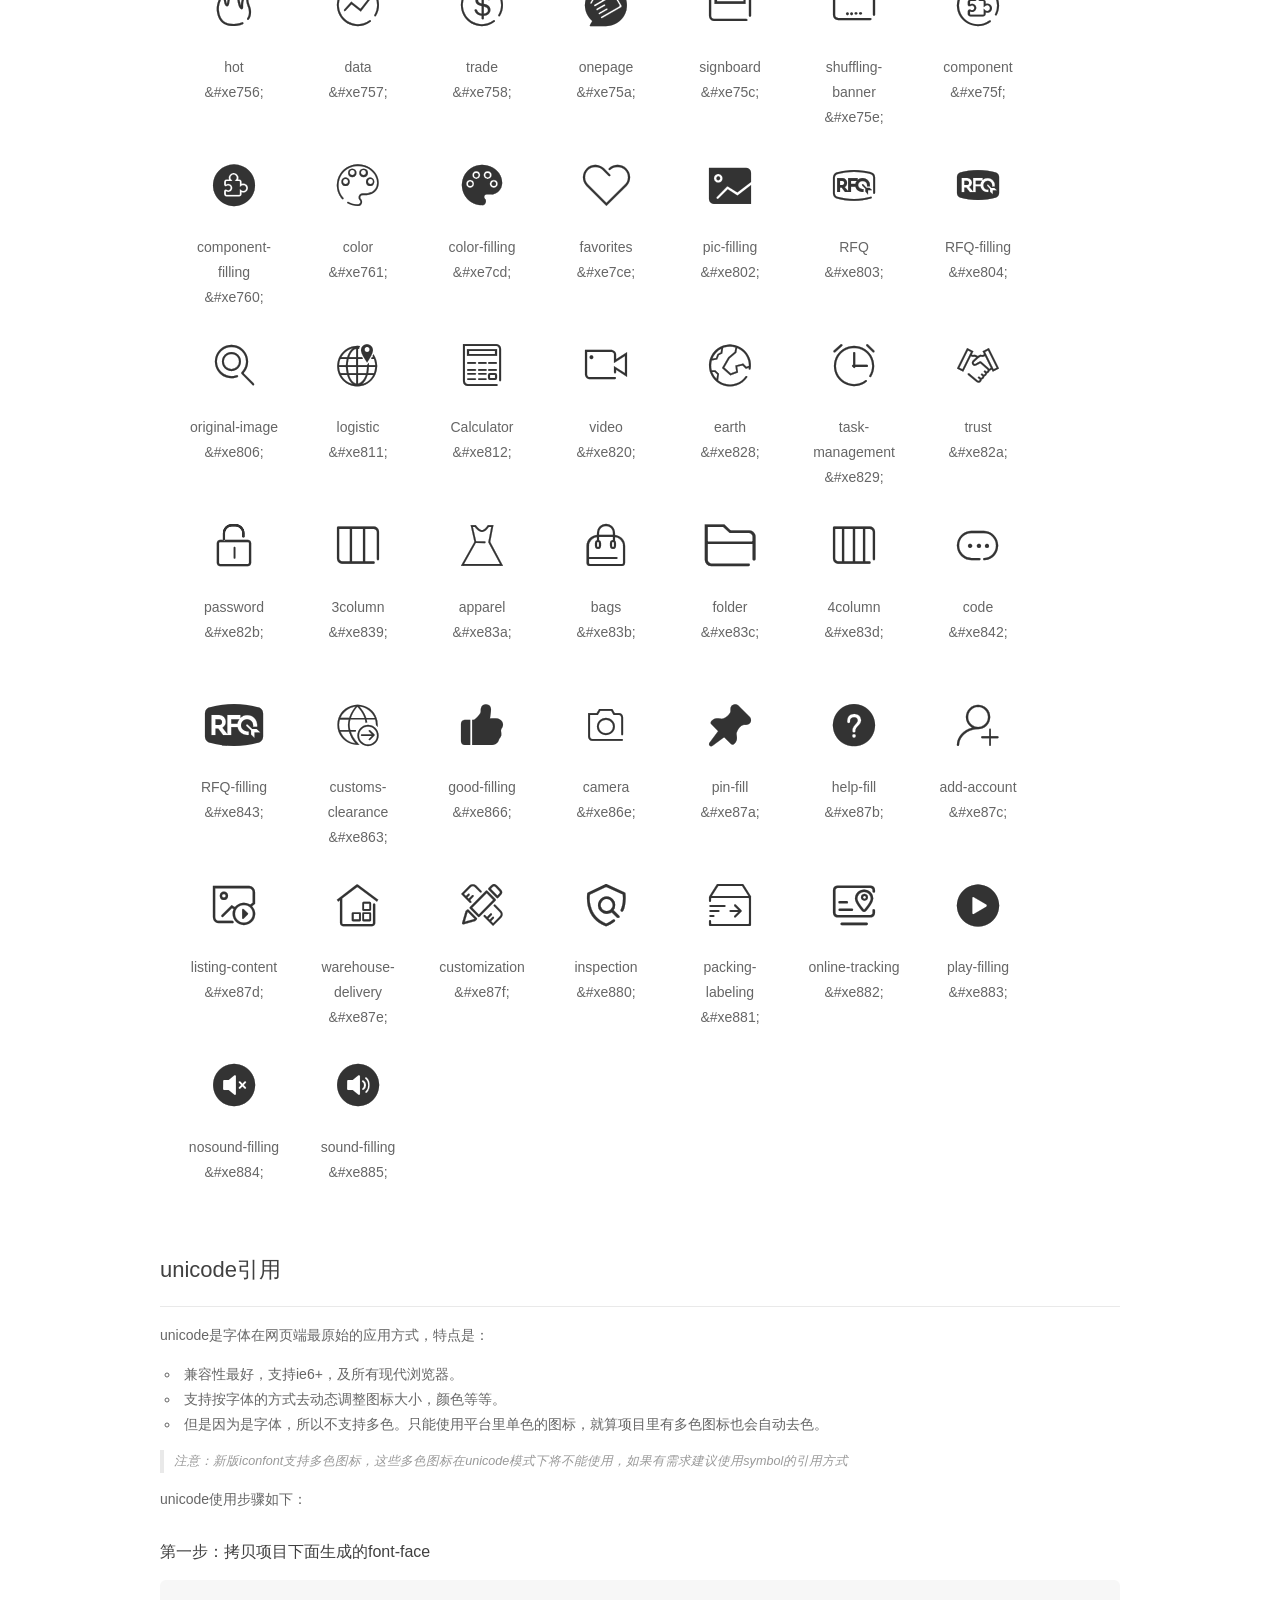
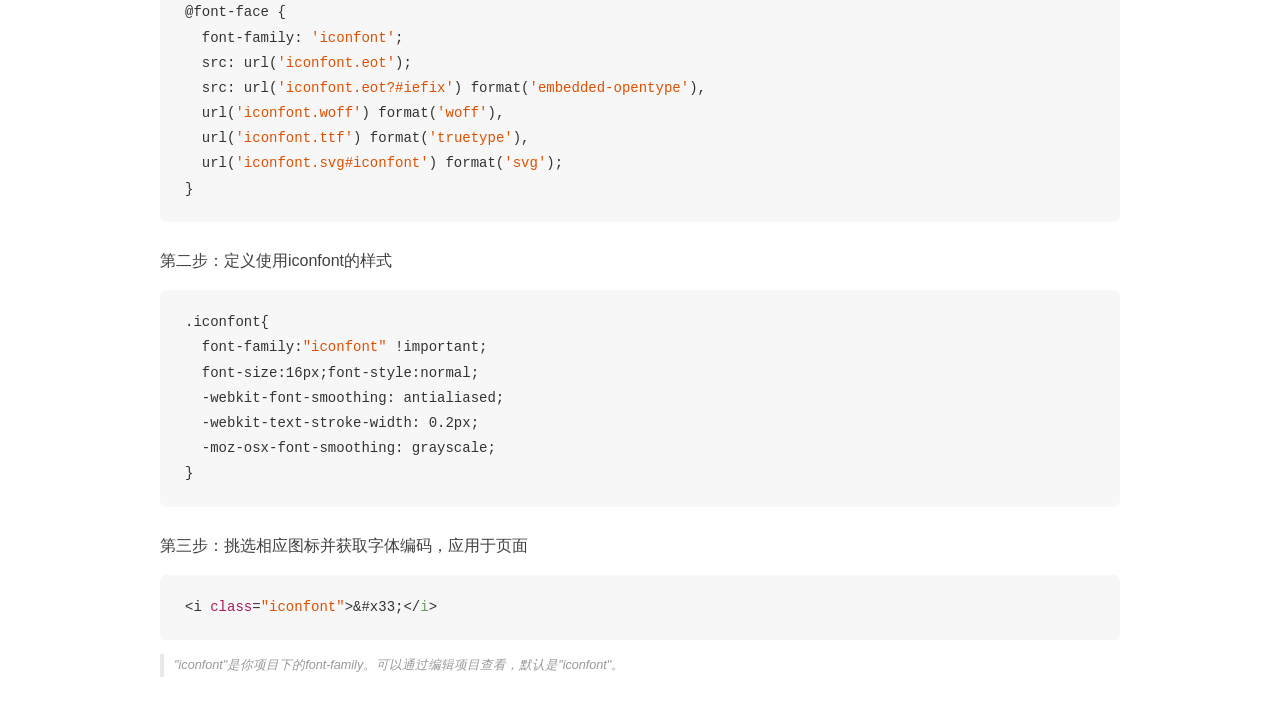
<file: 剑灵游戏网站/fonts/demo_unicode.html>
<!DOCTYPE html>
<html>
<head>
    <meta charset="utf-8"/>
    <title>IconFont</title>
    <link rel="stylesheet" href="demo.css">

    <style type="text/css">

        @font-face {font-family: "iconfont";
          src: url('iconfont.eot'); /* IE9*/
          src: url('iconfont.eot#iefix') format('embedded-opentype'), /* IE6-IE8 */
          url('iconfont.woff') format('woff'), /* chrome, firefox */
          url('iconfont.ttf') format('truetype'), /* chrome, firefox, opera, Safari, Android, iOS 4.2+*/
          url('iconfont.svg#iconfont') format('svg'); /* iOS 4.1- */
        }

        .iconfont {
          font-family:"iconfont" !important;
          font-size:16px;
          font-style:normal;
          -webkit-font-smoothing: antialiased;
          -webkit-text-stroke-width: 0.2px;
          -moz-osx-font-smoothing: grayscale;
        }

    </style>
</head>
<body>
    <div class="main markdown">
        <h1>IconFont 图标</h1>
        <ul class="icon_lists clear">
            
                <li>
                <i class="icon iconfont">&#xe696;</i>
                    <div class="name">all</div>
                    <div class="code">&amp;#xe696;</div>
                </li>
            
                <li>
                <i class="icon iconfont">&#xe697;</i>
                    <div class="name">back</div>
                    <div class="code">&amp;#xe697;</div>
                </li>
            
                <li>
                <i class="icon iconfont">&#xe698;</i>
                    <div class="name">cart</div>
                    <div class="code">&amp;#xe698;</div>
                </li>
            
                <li>
                <i class="icon iconfont">&#xe699;</i>
                    <div class="name">Category</div>
                    <div class="code">&amp;#xe699;</div>
                </li>
            
                <li>
                <i class="icon iconfont">&#xe69a;</i>
                    <div class="name">close</div>
                    <div class="code">&amp;#xe69a;</div>
                </li>
            
                <li>
                <i class="icon iconfont">&#xe69b;</i>
                    <div class="name">comments</div>
                    <div class="code">&amp;#xe69b;</div>
                </li>
            
                <li>
                <i class="icon iconfont">&#xe69c;</i>
                    <div class="name">cry</div>
                    <div class="code">&amp;#xe69c;</div>
                </li>
            
                <li>
                <i class="icon iconfont">&#xe69d;</i>
                    <div class="name">delete</div>
                    <div class="code">&amp;#xe69d;</div>
                </li>
            
                <li>
                <i class="icon iconfont">&#xe69e;</i>
                    <div class="name">edit</div>
                    <div class="code">&amp;#xe69e;</div>
                </li>
            
                <li>
                <i class="icon iconfont">&#xe69f;</i>
                    <div class="name">email</div>
                    <div class="code">&amp;#xe69f;</div>
                </li>
            
                <li>
                <i class="icon iconfont">&#xe6a0;</i>
                    <div class="name">favorite</div>
                    <div class="code">&amp;#xe6a0;</div>
                </li>
            
                <li>
                <i class="icon iconfont">&#xe6a2;</i>
                    <div class="name">form</div>
                    <div class="code">&amp;#xe6a2;</div>
                </li>
            
                <li>
                <i class="icon iconfont">&#xe6a3;</i>
                    <div class="name">help</div>
                    <div class="code">&amp;#xe6a3;</div>
                </li>
            
                <li>
                <i class="icon iconfont">&#xe6a4;</i>
                    <div class="name">information</div>
                    <div class="code">&amp;#xe6a4;</div>
                </li>
            
                <li>
                <i class="icon iconfont">&#xe6a5;</i>
                    <div class="name">less</div>
                    <div class="code">&amp;#xe6a5;</div>
                </li>
            
                <li>
                <i class="icon iconfont">&#xe6a6;</i>
                    <div class="name">more_unfold</div>
                    <div class="code">&amp;#xe6a6;</div>
                </li>
            
                <li>
                <i class="icon iconfont">&#xe6a7;</i>
                    <div class="name">more</div>
                    <div class="code">&amp;#xe6a7;</div>
                </li>
            
                <li>
                <i class="icon iconfont">&#xe6a8;</i>
                    <div class="name">pic</div>
                    <div class="code">&amp;#xe6a8;</div>
                </li>
            
                <li>
                <i class="icon iconfont">&#xe6a9;</i>
                    <div class="name">QRCode</div>
                    <div class="code">&amp;#xe6a9;</div>
                </li>
            
                <li>
                <i class="icon iconfont">&#xe6aa;</i>
                    <div class="name">refresh</div>
                    <div class="code">&amp;#xe6aa;</div>
                </li>
            
                <li>
                <i class="icon iconfont">&#xe6ab;</i>
                    <div class="name">RFQ</div>
                    <div class="code">&amp;#xe6ab;</div>
                </li>
            
                <li>
                <i class="icon iconfont">&#xe6ac;</i>
                    <div class="name">search</div>
                    <div class="code">&amp;#xe6ac;</div>
                </li>
            
                <li>
                <i class="icon iconfont">&#xe6ad;</i>
                    <div class="name">selected</div>
                    <div class="code">&amp;#xe6ad;</div>
                </li>
            
                <li>
                <i class="icon iconfont">&#xe6ae;</i>
                    <div class="name">set</div>
                    <div class="code">&amp;#xe6ae;</div>
                </li>
            
                <li>
                <i class="icon iconfont">&#xe6af;</i>
                    <div class="name">Smile</div>
                    <div class="code">&amp;#xe6af;</div>
                </li>
            
                <li>
                <i class="icon iconfont">&#xe6b1;</i>
                    <div class="name">success</div>
                    <div class="code">&amp;#xe6b1;</div>
                </li>
            
                <li>
                <i class="icon iconfont">&#xe6b2;</i>
                    <div class="name">survey</div>
                    <div class="code">&amp;#xe6b2;</div>
                </li>
            
                <li>
                <i class="icon iconfont">&#xe6b3;</i>
                    <div class="name">training</div>
                    <div class="code">&amp;#xe6b3;</div>
                </li>
            
                <li>
                <i class="icon iconfont">&#xe6b4;</i>
                    <div class="name">ViewGallery</div>
                    <div class="code">&amp;#xe6b4;</div>
                </li>
            
                <li>
                <i class="icon iconfont">&#xe6b5;</i>
                    <div class="name">Viewlist</div>
                    <div class="code">&amp;#xe6b5;</div>
                </li>
            
                <li>
                <i class="icon iconfont">&#xe6b6;</i>
                    <div class="name">warning</div>
                    <div class="code">&amp;#xe6b6;</div>
                </li>
            
                <li>
                <i class="icon iconfont">&#xe6b7;</i>
                    <div class="name">wrong</div>
                    <div class="code">&amp;#xe6b7;</div>
                </li>
            
                <li>
                <i class="icon iconfont">&#xe6b8;</i>
                    <div class="name">account</div>
                    <div class="code">&amp;#xe6b8;</div>
                </li>
            
                <li>
                <i class="icon iconfont">&#xe6b9;</i>
                    <div class="name">add</div>
                    <div class="code">&amp;#xe6b9;</div>
                </li>
            
                <li>
                <i class="icon iconfont">&#xe6ba;</i>
                    <div class="name">atm</div>
                    <div class="code">&amp;#xe6ba;</div>
                </li>
            
                <li>
                <i class="icon iconfont">&#xe6bb;</i>
                    <div class="name">clock</div>
                    <div class="code">&amp;#xe6bb;</div>
                </li>
            
                <li>
                <i class="icon iconfont">&#xe6bc;</i>
                    <div class="name">remind</div>
                    <div class="code">&amp;#xe6bc;</div>
                </li>
            
                <li>
                <i class="icon iconfont">&#xe6bf;</i>
                    <div class="name">calendar</div>
                    <div class="code">&amp;#xe6bf;</div>
                </li>
            
                <li>
                <i class="icon iconfont">&#xe6c0;</i>
                    <div class="name">attachment</div>
                    <div class="code">&amp;#xe6c0;</div>
                </li>
            
                <li>
                <i class="icon iconfont">&#xe6c5;</i>
                    <div class="name">discount</div>
                    <div class="code">&amp;#xe6c5;</div>
                </li>
            
                <li>
                <i class="icon iconfont">&#xe6c7;</i>
                    <div class="name">service</div>
                    <div class="code">&amp;#xe6c7;</div>
                </li>
            
                <li>
                <i class="icon iconfont">&#xe6c9;</i>
                    <div class="name">print</div>
                    <div class="code">&amp;#xe6c9;</div>
                </li>
            
                <li>
                <i class="icon iconfont">&#xe6cb;</i>
                    <div class="name">box</div>
                    <div class="code">&amp;#xe6cb;</div>
                </li>
            
                <li>
                <i class="icon iconfont">&#xe6ce;</i>
                    <div class="name">process</div>
                    <div class="code">&amp;#xe6ce;</div>
                </li>
            
                <li>
                <i class="icon iconfont">&#xe6d2;</i>
                    <div class="name">beauty</div>
                    <div class="code">&amp;#xe6d2;</div>
                </li>
            
                <li>
                <i class="icon iconfont">&#xe6d4;</i>
                    <div class="name">electrical</div>
                    <div class="code">&amp;#xe6d4;</div>
                </li>
            
                <li>
                <i class="icon iconfont">&#xe6d7;</i>
                    <div class="name">home</div>
                    <div class="code">&amp;#xe6d7;</div>
                </li>
            
                <li>
                <i class="icon iconfont">&#xe6da;</i>
                    <div class="name">electronics</div>
                    <div class="code">&amp;#xe6da;</div>
                </li>
            
                <li>
                <i class="icon iconfont">&#xe6db;</i>
                    <div class="name">gifts</div>
                    <div class="code">&amp;#xe6db;</div>
                </li>
            
                <li>
                <i class="icon iconfont">&#xe6de;</i>
                    <div class="name">lights</div>
                    <div class="code">&amp;#xe6de;</div>
                </li>
            
                <li>
                <i class="icon iconfont">&#xe6e0;</i>
                    <div class="name">sports</div>
                    <div class="code">&amp;#xe6e0;</div>
                </li>
            
                <li>
                <i class="icon iconfont">&#xe6e1;</i>
                    <div class="name">toys</div>
                    <div class="code">&amp;#xe6e1;</div>
                </li>
            
                <li>
                <i class="icon iconfont">&#xe6e3;</i>
                    <div class="name">auto</div>
                    <div class="code">&amp;#xe6e3;</div>
                </li>
            
                <li>
                <i class="icon iconfont">&#xe6e4;</i>
                    <div class="name">jewelry</div>
                    <div class="code">&amp;#xe6e4;</div>
                </li>
            
                <li>
                <i class="icon iconfont">&#xe6e5;</i>
                    <div class="name">trade-assurance</div>
                    <div class="code">&amp;#xe6e5;</div>
                </li>
            
                <li>
                <i class="icon iconfont">&#xe6e6;</i>
                    <div class="name">browse</div>
                    <div class="code">&amp;#xe6e6;</div>
                </li>
            
                <li>
                <i class="icon iconfont">&#xe6e7;</i>
                    <div class="name">rfq-qm</div>
                    <div class="code">&amp;#xe6e7;</div>
                </li>
            
                <li>
                <i class="icon iconfont">&#xe6e8;</i>
                    <div class="name">rfq-quantity</div>
                    <div class="code">&amp;#xe6e8;</div>
                </li>
            
                <li>
                <i class="icon iconfont">&#xe6e9;</i>
                    <div class="name">atm-away</div>
                    <div class="code">&amp;#xe6e9;</div>
                </li>
            
                <li>
                <i class="icon iconfont">&#xe6eb;</i>
                    <div class="name">rfq</div>
                    <div class="code">&amp;#xe6eb;</div>
                </li>
            
                <li>
                <i class="icon iconfont">&#xe6ec;</i>
                    <div class="name">scanning</div>
                    <div class="code">&amp;#xe6ec;</div>
                </li>
            
                <li>
                <i class="icon iconfont">&#xe6ee;</i>
                    <div class="name">compare</div>
                    <div class="code">&amp;#xe6ee;</div>
                </li>
            
                <li>
                <i class="icon iconfont">&#xe6f1;</i>
                    <div class="name">filter</div>
                    <div class="code">&amp;#xe6f1;</div>
                </li>
            
                <li>
                <i class="icon iconfont">&#xe6f2;</i>
                    <div class="name">pin</div>
                    <div class="code">&amp;#xe6f2;</div>
                </li>
            
                <li>
                <i class="icon iconfont">&#xe6f3;</i>
                    <div class="name">history</div>
                    <div class="code">&amp;#xe6f3;</div>
                </li>
            
                <li>
                <i class="icon iconfont">&#xe6f4;</i>
                    <div class="name">product-features</div>
                    <div class="code">&amp;#xe6f4;</div>
                </li>
            
                <li>
                <i class="icon iconfont">&#xe6f5;</i>
                    <div class="name">supplier-features</div>
                    <div class="code">&amp;#xe6f5;</div>
                </li>
            
                <li>
                <i class="icon iconfont">&#xe6f6;</i>
                    <div class="name">similar-product</div>
                    <div class="code">&amp;#xe6f6;</div>
                </li>
            
                <li>
                <i class="icon iconfont">&#xe6f7;</i>
                    <div class="name">link</div>
                    <div class="code">&amp;#xe6f7;</div>
                </li>
            
                <li>
                <i class="icon iconfont">&#xe6f8;</i>
                    <div class="name">cut</div>
                    <div class="code">&amp;#xe6f8;</div>
                </li>
            
                <li>
                <i class="icon iconfont">&#xe6fa;</i>
                    <div class="name">nav-list</div>
                    <div class="code">&amp;#xe6fa;</div>
                </li>
            
                <li>
                <i class="icon iconfont">&#xe6fb;</i>
                    <div class="name">image-text</div>
                    <div class="code">&amp;#xe6fb;</div>
                </li>
            
                <li>
                <i class="icon iconfont">&#xe6fc;</i>
                    <div class="name">text</div>
                    <div class="code">&amp;#xe6fc;</div>
                </li>
            
                <li>
                <i class="icon iconfont">&#xe6fd;</i>
                    <div class="name">move</div>
                    <div class="code">&amp;#xe6fd;</div>
                </li>
            
                <li>
                <i class="icon iconfont">&#xe6fe;</i>
                    <div class="name">subtract</div>
                    <div class="code">&amp;#xe6fe;</div>
                </li>
            
                <li>
                <i class="icon iconfont">&#xe702;</i>
                    <div class="name">dollar</div>
                    <div class="code">&amp;#xe702;</div>
                </li>
            
                <li>
                <i class="icon iconfont">&#xe704;</i>
                    <div class="name">raw</div>
                    <div class="code">&amp;#xe704;</div>
                </li>
            
                <li>
                <i class="icon iconfont">&#xe705;</i>
                    <div class="name">office</div>
                    <div class="code">&amp;#xe705;</div>
                </li>
            
                <li>
                <i class="icon iconfont">&#xe707;</i>
                    <div class="name">agriculture</div>
                    <div class="code">&amp;#xe707;</div>
                </li>
            
                <li>
                <i class="icon iconfont">&#xe709;</i>
                    <div class="name">machinery</div>
                    <div class="code">&amp;#xe709;</div>
                </li>
            
                <li>
                <i class="icon iconfont">&#xe70a;</i>
                    <div class="name">assessed-Badge</div>
                    <div class="code">&amp;#xe70a;</div>
                </li>
            
                <li>
                <i class="icon iconfont">&#xe70b;</i>
                    <div class="name">personal-center</div>
                    <div class="code">&amp;#xe70b;</div>
                </li>
            
                <li>
                <i class="icon iconfont">&#xe70c;</i>
                    <div class="name">integral</div>
                    <div class="code">&amp;#xe70c;</div>
                </li>
            
                <li>
                <i class="icon iconfont">&#xe70e;</i>
                    <div class="name">operation</div>
                    <div class="code">&amp;#xe70e;</div>
                </li>
            
                <li>
                <i class="icon iconfont">&#xe713;</i>
                    <div class="name">remind</div>
                    <div class="code">&amp;#xe713;</div>
                </li>
            
                <li>
                <i class="icon iconfont">&#xe714;</i>
                    <div class="name">download</div>
                    <div class="code">&amp;#xe714;</div>
                </li>
            
                <li>
                <i class="icon iconfont">&#xe715;</i>
                    <div class="name">map</div>
                    <div class="code">&amp;#xe715;</div>
                </li>
            
                <li>
                <i class="icon iconfont">&#xe716;</i>
                    <div class="name">bad</div>
                    <div class="code">&amp;#xe716;</div>
                </li>
            
                <li>
                <i class="icon iconfont">&#xe717;</i>
                    <div class="name">good</div>
                    <div class="code">&amp;#xe717;</div>
                </li>
            
                <li>
                <i class="icon iconfont">&#xe718;</i>
                    <div class="name">skip</div>
                    <div class="code">&amp;#xe718;</div>
                </li>
            
                <li>
                <i class="icon iconfont">&#xe719;</i>
                    <div class="name">play</div>
                    <div class="code">&amp;#xe719;</div>
                </li>
            
                <li>
                <i class="icon iconfont">&#xe71a;</i>
                    <div class="name">stop</div>
                    <div class="code">&amp;#xe71a;</div>
                </li>
            
                <li>
                <i class="icon iconfont">&#xe71b;</i>
                    <div class="name">compass</div>
                    <div class="code">&amp;#xe71b;</div>
                </li>
            
                <li>
                <i class="icon iconfont">&#xe71c;</i>
                    <div class="name">security</div>
                    <div class="code">&amp;#xe71c;</div>
                </li>
            
                <li>
                <i class="icon iconfont">&#xe71d;</i>
                    <div class="name">share</div>
                    <div class="code">&amp;#xe71d;</div>
                </li>
            
                <li>
                <i class="icon iconfont">&#xe722;</i>
                    <div class="name">store</div>
                    <div class="code">&amp;#xe722;</div>
                </li>
            
                <li>
                <i class="icon iconfont">&#xe723;</i>
                    <div class="name">manage-order</div>
                    <div class="code">&amp;#xe723;</div>
                </li>
            
                <li>
                <i class="icon iconfont">&#xe724;</i>
                    <div class="name">rejected-order</div>
                    <div class="code">&amp;#xe724;</div>
                </li>
            
                <li>
                <i class="icon iconfont">&#xe725;</i>
                    <div class="name">phone</div>
                    <div class="code">&amp;#xe725;</div>
                </li>
            
                <li>
                <i class="icon iconfont">&#xe726;</i>
                    <div class="name">bussiness-man</div>
                    <div class="code">&amp;#xe726;</div>
                </li>
            
                <li>
                <i class="icon iconfont">&#xe728;</i>
                    <div class="name">shoes</div>
                    <div class="code">&amp;#xe728;</div>
                </li>
            
                <li>
                <i class="icon iconfont">&#xe72a;</i>
                    <div class="name">Mobile-phone</div>
                    <div class="code">&amp;#xe72a;</div>
                </li>
            
                <li>
                <i class="icon iconfont">&#xe72d;</i>
                    <div class="name">email-filling</div>
                    <div class="code">&amp;#xe72d;</div>
                </li>
            
                <li>
                <i class="icon iconfont">&#xe730;</i>
                    <div class="name">favorites-filling</div>
                    <div class="code">&amp;#xe730;</div>
                </li>
            
                <li>
                <i class="icon iconfont">&#xe732;</i>
                    <div class="name">account-filling</div>
                    <div class="code">&amp;#xe732;</div>
                </li>
            
                <li>
                <i class="icon iconfont">&#xe735;</i>
                    <div class="name">credit-level</div>
                    <div class="code">&amp;#xe735;</div>
                </li>
            
                <li>
                <i class="icon iconfont">&#xe736;</i>
                    <div class="name">credit-level-filling</div>
                    <div class="code">&amp;#xe736;</div>
                </li>
            
                <li>
                <i class="icon iconfont">&#xe73f;</i>
                    <div class="name">exl</div>
                    <div class="code">&amp;#xe73f;</div>
                </li>
            
                <li>
                <i class="icon iconfont">&#xe740;</i>
                    <div class="name">pdf</div>
                    <div class="code">&amp;#xe740;</div>
                </li>
            
                <li>
                <i class="icon iconfont">&#xe741;</i>
                    <div class="name">zip</div>
                    <div class="code">&amp;#xe741;</div>
                </li>
            
                <li>
                <i class="icon iconfont">&#xe743;</i>
                    <div class="name">sorting</div>
                    <div class="code">&amp;#xe743;</div>
                </li>
            
                <li>
                <i class="icon iconfont">&#xe744;</i>
                    <div class="name">copy</div>
                    <div class="code">&amp;#xe744;</div>
                </li>
            
                <li>
                <i class="icon iconfont">&#xe747;</i>
                    <div class="name">save</div>
                    <div class="code">&amp;#xe747;</div>
                </li>
            
                <li>
                <i class="icon iconfont">&#xe749;</i>
                    <div class="name"> inquiry-template</div>
                    <div class="code">&amp;#xe749;</div>
                </li>
            
                <li>
                <i class="icon iconfont">&#xe74a;</i>
                    <div class="name">template-default</div>
                    <div class="code">&amp;#xe74a;</div>
                </li>
            
                <li>
                <i class="icon iconfont">&#xe74c;</i>
                    <div class="name">libra</div>
                    <div class="code">&amp;#xe74c;</div>
                </li>
            
                <li>
                <i class="icon iconfont">&#xe74e;</i>
                    <div class="name">survey</div>
                    <div class="code">&amp;#xe74e;</div>
                </li>
            
                <li>
                <i class="icon iconfont">&#xe74f;</i>
                    <div class="name">ship</div>
                    <div class="code">&amp;#xe74f;</div>
                </li>
            
                <li>
                <i class="icon iconfont">&#xe753;</i>
                    <div class="name">bussiness-card</div>
                    <div class="code">&amp;#xe753;</div>
                </li>
            
                <li>
                <i class="icon iconfont">&#xe756;</i>
                    <div class="name">hot</div>
                    <div class="code">&amp;#xe756;</div>
                </li>
            
                <li>
                <i class="icon iconfont">&#xe757;</i>
                    <div class="name">data</div>
                    <div class="code">&amp;#xe757;</div>
                </li>
            
                <li>
                <i class="icon iconfont">&#xe758;</i>
                    <div class="name">trade</div>
                    <div class="code">&amp;#xe758;</div>
                </li>
            
                <li>
                <i class="icon iconfont">&#xe75a;</i>
                    <div class="name">onepage</div>
                    <div class="code">&amp;#xe75a;</div>
                </li>
            
                <li>
                <i class="icon iconfont">&#xe75c;</i>
                    <div class="name">signboard</div>
                    <div class="code">&amp;#xe75c;</div>
                </li>
            
                <li>
                <i class="icon iconfont">&#xe75e;</i>
                    <div class="name">shuffling-banner</div>
                    <div class="code">&amp;#xe75e;</div>
                </li>
            
                <li>
                <i class="icon iconfont">&#xe75f;</i>
                    <div class="name">component</div>
                    <div class="code">&amp;#xe75f;</div>
                </li>
            
                <li>
                <i class="icon iconfont">&#xe760;</i>
                    <div class="name">component-filling</div>
                    <div class="code">&amp;#xe760;</div>
                </li>
            
                <li>
                <i class="icon iconfont">&#xe761;</i>
                    <div class="name">color</div>
                    <div class="code">&amp;#xe761;</div>
                </li>
            
                <li>
                <i class="icon iconfont">&#xe7cd;</i>
                    <div class="name">color-filling</div>
                    <div class="code">&amp;#xe7cd;</div>
                </li>
            
                <li>
                <i class="icon iconfont">&#xe7ce;</i>
                    <div class="name">favorites</div>
                    <div class="code">&amp;#xe7ce;</div>
                </li>
            
                <li>
                <i class="icon iconfont">&#xe802;</i>
                    <div class="name">pic-filling</div>
                    <div class="code">&amp;#xe802;</div>
                </li>
            
                <li>
                <i class="icon iconfont">&#xe803;</i>
                    <div class="name">RFQ</div>
                    <div class="code">&amp;#xe803;</div>
                </li>
            
                <li>
                <i class="icon iconfont">&#xe804;</i>
                    <div class="name">RFQ-filling</div>
                    <div class="code">&amp;#xe804;</div>
                </li>
            
                <li>
                <i class="icon iconfont">&#xe806;</i>
                    <div class="name">original-image</div>
                    <div class="code">&amp;#xe806;</div>
                </li>
            
                <li>
                <i class="icon iconfont">&#xe811;</i>
                    <div class="name">logistic</div>
                    <div class="code">&amp;#xe811;</div>
                </li>
            
                <li>
                <i class="icon iconfont">&#xe812;</i>
                    <div class="name">Calculator</div>
                    <div class="code">&amp;#xe812;</div>
                </li>
            
                <li>
                <i class="icon iconfont">&#xe820;</i>
                    <div class="name">video</div>
                    <div class="code">&amp;#xe820;</div>
                </li>
            
                <li>
                <i class="icon iconfont">&#xe828;</i>
                    <div class="name">earth</div>
                    <div class="code">&amp;#xe828;</div>
                </li>
            
                <li>
                <i class="icon iconfont">&#xe829;</i>
                    <div class="name">task-management</div>
                    <div class="code">&amp;#xe829;</div>
                </li>
            
                <li>
                <i class="icon iconfont">&#xe82a;</i>
                    <div class="name">trust</div>
                    <div class="code">&amp;#xe82a;</div>
                </li>
            
                <li>
                <i class="icon iconfont">&#xe82b;</i>
                    <div class="name">password</div>
                    <div class="code">&amp;#xe82b;</div>
                </li>
            
                <li>
                <i class="icon iconfont">&#xe839;</i>
                    <div class="name">3column</div>
                    <div class="code">&amp;#xe839;</div>
                </li>
            
                <li>
                <i class="icon iconfont">&#xe83a;</i>
                    <div class="name">apparel</div>
                    <div class="code">&amp;#xe83a;</div>
                </li>
            
                <li>
                <i class="icon iconfont">&#xe83b;</i>
                    <div class="name">bags</div>
                    <div class="code">&amp;#xe83b;</div>
                </li>
            
                <li>
                <i class="icon iconfont">&#xe83c;</i>
                    <div class="name">folder</div>
                    <div class="code">&amp;#xe83c;</div>
                </li>
            
                <li>
                <i class="icon iconfont">&#xe83d;</i>
                    <div class="name">4column</div>
                    <div class="code">&amp;#xe83d;</div>
                </li>
            
                <li>
                <i class="icon iconfont">&#xe842;</i>
                    <div class="name">code</div>
                    <div class="code">&amp;#xe842;</div>
                </li>
            
                <li>
                <i class="icon iconfont">&#xe843;</i>
                    <div class="name">RFQ-filling</div>
                    <div class="code">&amp;#xe843;</div>
                </li>
            
                <li>
                <i class="icon iconfont">&#xe863;</i>
                    <div class="name">customs-clearance</div>
                    <div class="code">&amp;#xe863;</div>
                </li>
            
                <li>
                <i class="icon iconfont">&#xe866;</i>
                    <div class="name">good-filling</div>
                    <div class="code">&amp;#xe866;</div>
                </li>
            
                <li>
                <i class="icon iconfont">&#xe86e;</i>
                    <div class="name">camera</div>
                    <div class="code">&amp;#xe86e;</div>
                </li>
            
                <li>
                <i class="icon iconfont">&#xe87a;</i>
                    <div class="name">pin-fill</div>
                    <div class="code">&amp;#xe87a;</div>
                </li>
            
                <li>
                <i class="icon iconfont">&#xe87b;</i>
                    <div class="name">help-fill</div>
                    <div class="code">&amp;#xe87b;</div>
                </li>
            
                <li>
                <i class="icon iconfont">&#xe87c;</i>
                    <div class="name">add-account</div>
                    <div class="code">&amp;#xe87c;</div>
                </li>
            
                <li>
                <i class="icon iconfont">&#xe87d;</i>
                    <div class="name">listing-content</div>
                    <div class="code">&amp;#xe87d;</div>
                </li>
            
                <li>
                <i class="icon iconfont">&#xe87e;</i>
                    <div class="name">warehouse-delivery </div>
                    <div class="code">&amp;#xe87e;</div>
                </li>
            
                <li>
                <i class="icon iconfont">&#xe87f;</i>
                    <div class="name">customization</div>
                    <div class="code">&amp;#xe87f;</div>
                </li>
            
                <li>
                <i class="icon iconfont">&#xe880;</i>
                    <div class="name">inspection</div>
                    <div class="code">&amp;#xe880;</div>
                </li>
            
                <li>
                <i class="icon iconfont">&#xe881;</i>
                    <div class="name">packing-labeling </div>
                    <div class="code">&amp;#xe881;</div>
                </li>
            
                <li>
                <i class="icon iconfont">&#xe882;</i>
                    <div class="name">online-tracking</div>
                    <div class="code">&amp;#xe882;</div>
                </li>
            
                <li>
                <i class="icon iconfont">&#xe883;</i>
                    <div class="name">play-filling</div>
                    <div class="code">&amp;#xe883;</div>
                </li>
            
                <li>
                <i class="icon iconfont">&#xe884;</i>
                    <div class="name">nosound-filling</div>
                    <div class="code">&amp;#xe884;</div>
                </li>
            
                <li>
                <i class="icon iconfont">&#xe885;</i>
                    <div class="name">sound-filling</div>
                    <div class="code">&amp;#xe885;</div>
                </li>
            
        </ul>
        <h2 id="unicode-">unicode引用</h2>
        <hr>

        <p>unicode是字体在网页端最原始的应用方式，特点是：</p>
        <ul>
        <li>兼容性最好，支持ie6+，及所有现代浏览器。</li>
        <li>支持按字体的方式去动态调整图标大小，颜色等等。</li>
        <li>但是因为是字体，所以不支持多色。只能使用平台里单色的图标，就算项目里有多色图标也会自动去色。</li>
        </ul>
        <blockquote>
        <p>注意：新版iconfont支持多色图标，这些多色图标在unicode模式下将不能使用，如果有需求建议使用symbol的引用方式</p>
        </blockquote>
        <p>unicode使用步骤如下：</p>
        <h3 id="-font-face">第一步：拷贝项目下面生成的font-face</h3>
        <pre><code class="lang-js hljs javascript">@font-face {
  font-family: <span class="hljs-string">'iconfont'</span>;
  src: url(<span class="hljs-string">'iconfont.eot'</span>);
  src: url(<span class="hljs-string">'iconfont.eot?#iefix'</span>) format(<span class="hljs-string">'embedded-opentype'</span>),
  url(<span class="hljs-string">'iconfont.woff'</span>) format(<span class="hljs-string">'woff'</span>),
  url(<span class="hljs-string">'iconfont.ttf'</span>) format(<span class="hljs-string">'truetype'</span>),
  url(<span class="hljs-string">'iconfont.svg#iconfont'</span>) format(<span class="hljs-string">'svg'</span>);
}
</code></pre>
        <h3 id="-iconfont-">第二步：定义使用iconfont的样式</h3>
        <pre><code class="lang-js hljs javascript">.iconfont{
  font-family:<span class="hljs-string">"iconfont"</span> !important;
  font-size:<span class="hljs-number">16</span>px;font-style:normal;
  -webkit-font-smoothing: antialiased;
  -webkit-text-stroke-width: <span class="hljs-number">0.2</span>px;
  -moz-osx-font-smoothing: grayscale;
}
</code></pre>
        <h3 id="-">第三步：挑选相应图标并获取字体编码，应用于页面</h3>
        <pre><code class="lang-js hljs javascript">&lt;i <span class="hljs-class"><span class="hljs-keyword">class</span></span>=<span class="hljs-string">"iconfont"</span>&gt;&amp;#x33;<span class="xml"><span class="hljs-tag">&lt;/<span class="hljs-name">i</span>&gt;</span></span></code></pre>

        <blockquote>
        <p>"iconfont"是你项目下的font-family。可以通过编辑项目查看，默认是"iconfont"。</p>
        </blockquote>
    </div>


</body>
</html>
</file>
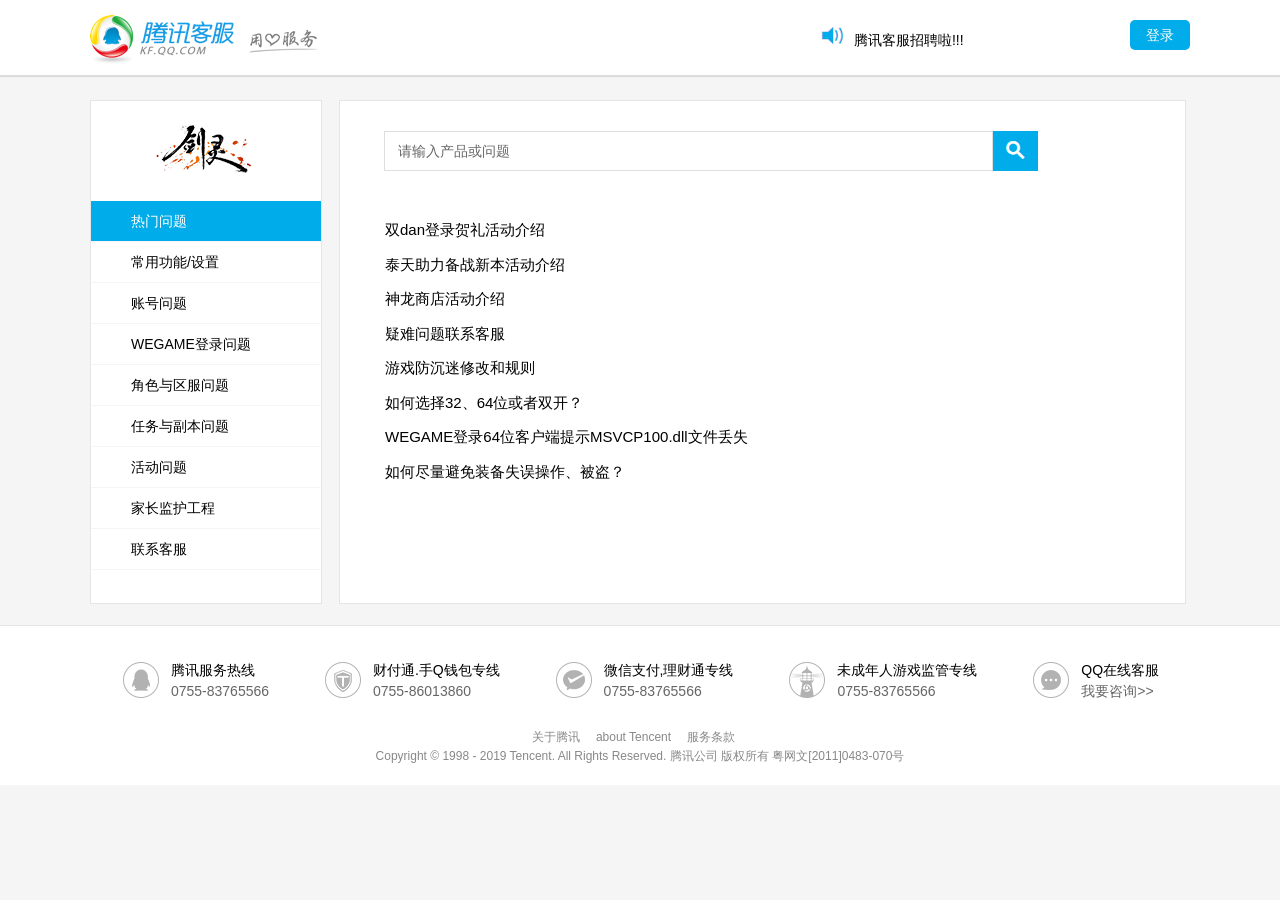
<file: 剑灵游戏网站/html/index-1.html>
<!DOCTYPE html>
<html lang="en">
<head>
    <meta charset="UTF-8">
    <meta name="viewport" content="width=device-width, initial-scale=1.0">
    <meta http-equiv="X-UA-Compatible" content="ie=edge">
    <title>Document</title>
    <link rel="stylesheet" href="../css/index-1.css">
    <link rel="shortcut icon" href="../fonts/favicon.ico" type="image/x-icon">
    <script src="../js/jquery-1.12.2.js"></script>
    <script src="../js/index-1.js"></script>
</head>
<body>
    <div class="header">
        <div class="w">
            <div class="logo fl"></div>
            <div class="merber fr">
                <p class="kfzp">
                    <i class="laba"></i>
                    <a href="#">腾讯客服招聘啦!!!</a>
                </p>
                <a class="btn">登录</a>
            </div>
        </div>
    </div>
    <div class="main">
        <div class="w">
            <div class="container_left">
                <div class="product_logo">
                    <img src="../images/product_logo.png" alt="">
                </div>
                <ul class="faq_kinds">
                    <li><a href="#" class="current">热门问题</a></li>
                    <li><a href="#" >常用功能/设置</a></li>
                    <li><a href="#" >账号问题</a></li>
                    <li><a href="#" >WEGAME登录问题</a></li>
                    <li><a href="#" >角色与区服问题</a></li>
                    <li><a href="#" >任务与副本问题</a></li>
                    <li><a href="#" >活动问题</a></li>
                    <li><a href="#" >家长监护工程</a></li>
                    <li><a href="#" >联系客服</a></li>
                </ul>
            </div>
            <div class="container_right">
                <div class="searchBox">
                    <div class="kf_mod_searchBox">
                        <input type="text" value="请输入产品或问题">
                        <a class="btn1"></a>
                    </div>
                </div>
                <div class="cont_list">
                    <dl><dd><a href="#">双dan登录贺礼活动介绍</a></dd>
                        <dd><a href="#">泰天助力备战新本活动介绍</a></dd>
                        <dd><a href="#">神龙商店活动介绍</a></dd>
                        <dd><a href="#">疑难问题联系客服</a></dd>
                        <dd><a href="#">游戏防沉迷修改和规则</a></dd>
                        <dd><a href="#">如何选择32、64位或者双开？</a></dd>
                        <dd><a href="#">WEGAME登录64位客户端提示MSVCP100.dll文件丢失</a></dd>
                        <dd><a href="#">如何尽量避免装备失误操作、被盗？</a></dd>
                    </dl>
                    <dl style="display:none">
                        <dd><a href="/faq/180115JBZ7Vn18011532mYb6.html">游戏基本操作键位介绍</a></dd><dd><a href="/faq/180115ABFvuA180115byEFv6.html">剑灵会员介绍</a></dd><dd><a href="/faq/180115QfAJFB180115V7BrQB.html">剑灵点券充值方法</a></dd><dd><a href="/faq/180115B7ZnI7180115fMz2YJ.html">个人试衣间使用指南</a></dd><dd><a href="/faq/180115umQvqq180115eymMfu.html">遁地功能介绍</a></dd><dd><a href="/faq/180115FVVBNF180115vu6feI.html">电脑配置要求及推荐</a></dd>
                    </dl>
                    <dl style="display:none">
                        <dd><a href="/faq/161226Ebeiuq161226YFFjqu.html">角色卡住/卡死的解决方法</a></dd><dd><a href="/faq/1612267fEFzA161226aayQzy.html">角色删除后保留多久</a></dd><dd><a href="/faq/161226bIjquq161226iuiiQJ.html">实名注册介绍</a></dd><dd><a href="/faq/161226vI7bEb161226Bzy2ie.html">游戏防沉迷修改和规则</a></dd><dd><a href="/faq/180115riIJrm180115beaIzq.html">安全模式如何解除？</a></dd><dd><a href="/faq/180115ZfYrY3180115bqUNva.html">二级密码忘记怎么办？</a></dd><dd><a href="/faq/180115RFjMfM180115Z77VR7.html">如何尽量避免装备失误操作、被盗？</a></dd>
                    </dl>
                    <dl style="display:none">
                        <dd><a href="/faq/180115qY7fE7180115BBrIvm.html">如何加速？</a></dd><dd><a href="/faq/180115fAbuaE1801157zaU7n.html">如何选择32、64位或者双开？</a></dd><dd><a href="/faq/180115mURzeA180115eINNz2.html">更新后WEGAME加速器无法使用？</a></dd><dd><a href="/faq/180115nyUn2Q18011536JNRR.html">为什么用WEGAME进入64位客户端后游戏体验反而特别卡顿？</a></dd><dd><a href="/faq/180115IZ7Nfy180115YJZ7zE.html">为什么使用WEGAME进入客户端后并没有弹出64位/32位选择框？</a></dd><dd><a href="/faq/1801152Qv6R3180115IN7BZv.html">WEGAME登录64位客户端提示MSVCP100.dll文件丢失</a></dd><dd><a href="/faq/180115J7jmU3180115f6FfMz.html">WEGAME登录提示报错</a></dd>
                    </dl>
                    <dl style="display:none">
                        <dd><a href="/faq/180115EzU73U1801152qAfYn.html">为什么我角色名前面被加上了bns？</a></dd><dd><a href="/faq/180115NJfMJN1801153eMra2.html">我的角色不见了</a></dd><dd><a href="/faq/180115B3InyM180115zeuYZV.html">合服说明</a></dd><dd><a href="/faq/180115aym6Bn180115ZVr6ZR.html">互通大区的玩家是否可以一起游戏？</a></dd><dd><a href="/faq/180115Yz6ju6180115qUv2EZ.html">哪些大区互通？</a></dd>
                    </dl>
                    <dl style="display:none">
                        <dd><a href="/faq/161226j6RzuI161226eiy6zY.html">游戏副本分类介绍</a></dd><dd><a href="/faq/1612263Q7fMB161226YRRbu2.html">游戏副本奖励问题</a></dd><dd><a href="/faq/161226MJvY7j161226rimmQ3.html">剑灵游戏中无法接取轻功任务</a></dd><dd><a href="/faq/161226bQBVj2161226yAfMjM.html">剑灵副本通关如何判定？</a></dd>
                    </dl>
                    <dl style="display:none">
                        <dd><a href="/faq/1704253UzeEB170425fEzIRj.html">剑灵心悦专区活动介绍</a></dd><dd><a href="/faq/161222Z3YJfA161222NR7VBr.html">如何查看近期活动列表？</a></dd><dd><a href="/faq/161222fimYjm161222YJJzYZ.html">如何兑换CDKEY</a></dd><dd><a href="/faq/180115Q3AFrA180115aE7zA3.html">双dan登录贺礼活动介绍</a></dd><dd><a href="/faq/180115ieY3qM180115Mj2qAv.html">泰天助力备战新本活动介绍</a></dd><dd><a href="/faq/180115uyUzYf180115Z3eq6r.html">神龙商店活动介绍</a></dd>
                    </dl>
                    <dl style="display:none" >
                        <dd><a href="/faq/170425EVRZ3U170425NVV3Uj.html">申请该项服务时需要提交哪些资料呢？</a></dd><dd><a href="/faq/170425QBJBN3170425eUzm2m.html">“网络游戏未成年人家长监护机制工程”是什么？</a></dd><dd><a href="/faq/170425y63Yby170425JNVB7r.html">什么情况下需要申请该项服务呢？</a></dd><dd><a href="/faq/1704257ZBzia17042573yuEj.html">相关资料寄往哪里呢？</a></dd><dd><a href="/faq/170425Bn6Vne170425UZZNb2.html">提交资料后，后续处理流程怎样呢？</a></dd><dd><a href="/faq/170425fi6NZz170425FfUNjy.html">判定账号归属需要多久呢？</a></dd>
                    </dl>
                    <dl style="display:none" >
                        <dd><a href="/faq/1701206jmaUR170120UNjmmY.html">疑难问题联系客服</a></dd>
                    </dl>
                </div>
            </div>
        </div>
    </div>
    <div class="footer">
        <div class="w">
            <div class="topArea">
                <ul>
                    <li>
                        <i class="icon-serve"></i>
                        <div class="service-txt">
                            <h3>腾讯服务热线</h3>
                            <p>0755-83765566</p>
                        </div>
                    </li>
                    <li>
                        <i class="icon-er"></i>
                        <div class="service-txt">
                            <h3>财付通.手Q钱包专线</h3>
                            <p>0755-86013860</p>
                        </div>
                    </li>
                    <li>
                        <i class="icon-san"></i>
                        <div class="service-txt">
                            <h3>微信支付,理财通专线</h3>
                            <p>0755-83765566</p>
                        </div>
                    </li>
                    <li>
                        <i class="icon-si"></i>
                        <div class="service-txt">
                            <h3>未成年人游戏监管专线</h3>
                            <p>0755-83765566</p>
                        </div>
                    </li>
                    <li>
                        <i class="icon-wu"></i>
                        <div class="service-txt">
                            <h3>QQ在线客服</h3>
                            <p>我要咨询>></p>
                        </div>
                    </li>
                </ul>
            </div>
            <div class="bottomArea">
                <ul class="copyrightList">
                  <li><a href="#" >关于腾讯</a></li>
                  <li><a href="#" >about Tencent</a></li>
                  <li><a href="#" >服务条款</a></li>
                </ul>
                <p id="copyright">Copyright © 1998 - 2019 Tencent. All Rights Reserved.   腾讯公司 版权所有    粤网文[2011]0483-070号</p>
              </div>
        </div>
    </div>
</body>
</html>
</file>
<file: 剑灵游戏网站/css/indexxqj.css>
*{
    margin: 0;
    padding: 0;
}
body{
    width: 100%;
    background-color:  #E8CFCB;
}
li {
   list-style: none;

}
a {
    text-decoration: none;
}

.w{
    width: 942px;
    margin: 0 auto;
}
.fl {
    float: left;
}
.fr {
    float: right;
}
.game4 {
    width: 942px;
    height: 200px;
    overflow: hidden;
}

.game {
    height: 42px;
    line-height: 42px;
    background-color: #fff;
}

.game-l {
    font-size: 19px;
    margin-left: -36px;
   
}
.game-l span {
    display: inline-block;
    background-color: #D2D7E3;
     margin: 10px;
     width: 1px;
     height: 19px;
}
 .game-r a {
    font-size: 14px;
    color: black;
    padding-left: 26px;
}
.xiala {
    width: 12px;
    height: 12px;
}
.nav {
    position: relative;
    height: 47px;
    background:url(../images/top_repeat.png) ;
}
.nav a {
    display: inline-block;
    color: #fff;
    line-height: 27px;
    font-size: 12px;
    height: 27px;
    
    margin-top: 10px;
    padding: 0 10px;
    border-right: 1px solid #000000;
}
h1 {
    position:absolute;
    background: url(../images/sprxqj.png) 0px -121px;
    width: 124px;
    height: 103px;
}
.nav-hd {
    position: absolute;
    margin-left: 125px;
}
 .nav-hd .last {
   border-right: none;
   color: #669966;
}
.nav-r {
     position: absolute;
    right: 25px;
    top: 7px; 
    width: 62px;
    height: 28px;
    font-size: 13px;
    color: #fff;
    line-height: 28px;
    background-color:#000000 ;
    border: 3px solid #339900;
    border-radius:18px;
    padding-left:20px;
   
}
.nav-r span {
    display: inline-block;
    width: 10px;
    height: 13px;
     background: url(../images/sprxqj.png) 0px -108px;
     margin-left: 8px;
}
.last span {
    color: #CC3333;
}
.box {
    background-color:#E8CFCB;
    height: 5388px;
}
.w1 {
    width: 100%;
    height: 620px;
    margin: 0 auto;
    background: url(../images/headwrap.jpg);
}
.center {
    width: 1000px;
    margin-left: 300px;


}
.center-hd {
    height: 297px;
     background: url(../images/head01.jpg) ;
}
.center-hd .one{
    margin-top: 158px;
    margin-left: 47px;
}
.center-bt {
    height: 323px;
     background: url(../images/head02.jpg);
}
.secret {
    height: 38px;
    /* background-color: red; */
    margin-left: 54px;
}
.secret span {
    display: inline-block;
    margin-left: 8px;
    margin-right: 28px;
    width: 169px;
    height: 31px;
    background: url(../images/sprxqj.png) -150px 0;
}
.center-bt img {
    margin-left: 49px;
    margin-top: 37px;
}
.introduce {
    background: url(../images/navbg1.jpg);
    height: 71px;
}
.box1 { 
    padding-top: 20px;
    height: 900px;
    background: url(../images/contentbg.jpg);
    
    
}
.box2 {
   
    height: 900px;
    background: url(../images/contentbg.jpg);
}
.list {
   
    height: 40px;
    line-height: 40px;
    background-color: #BAB0B0;
}
.list  a {
    font-size: 14px;
    color: #fff;
    padding: 0 12px;
}
.jieshao {
    width: 860px;
    padding-bottom: 60px;
}
.jieshao h2 {
   color: #990000;
   font-size: 18px;
   height: 18px;
   padding-top: 25px;
  padding-bottom: 20px;
}
h4 {
    height: 14px;
    font-size: 14px;
    color: #333333;
    padding-bottom: 15px;
}
 p {
    line-height:  25px;
    font-size: 13px;
   margin-bottom: 19px;
   width: 860px;
}
.jieshao1 .one {
   margin-top: -20px;
   border: 3px solid #000000;
}
.jieshao1 h2 {
    color: #990000;
    font-size: 18px;
    height: 18px;
   padding-bottom: 19px;
 }
.jieshao1 h4 {
    height: 14px;
    font-size: 14px;
    color: #333333;
    padding-bottom: 15px;
    font-weight: normal;
}
.set {
    margin-bottom:15px;
}
.set1 {
    margin-bottom:20px;
}
.jieshao1 h5 {
    height: 14px;
    font-size: 14px;
    color: #333333;
    padding-top: 13px;
    padding-bottom: 28px; 
    font-weight: normal;
}
.foot {
    background: url(../images/footerbg.jpg) repeat-x;
    height: 84px;
    color:#767676;
    margin-top:722px;
    font-size:12px;
   
    padding-top:14px;
    text-align: center;
}
.foot .warp p {
    line-height:10px;
}
.foot .warp {
    margin:0 auto;
    padding:10px 0;
    width:800px;
}
.foot p.e{
    font-size:10px;
    -webkit-text-size-adjust:none;
}
.foot a {
    color:#767676;
    text-decoration:none
}
.foot a:hover {
    text-decoration:underline;
}
</file>
<file: 剑灵游戏网站/css/index.css>
﻿*{
    margin: 0;
    padding: 0;
    list-style: none;
}
body{
    width: 100%;
    background-color: #F8F8F8;
}
a{
    text-decoration: none;
}
.toplogo{
    width: 1347px;
    height: 42px;
    margin: 0 auto;
    border-top: 1px solid #ccc;
    background-color: #FFFFFF;
}
.toplogo_w{
    width: 980px;
    height: 42px;
    margin: 0 auto;
    position: relative;
}
.toplogo-l a{
    display: inline-block;
    width: 206px;
    height: 40px;
    background:url(../images/top.jpg) no-repeat -1px -43px;
    padding: 0 6px;
    float: left;
}
.toplogo-l span{
    display: inline-block;
    color: #ccc;
    height: 42px;
    line-height: 42px;
    float: left;
}
.toplogo-c a{
    display: inline-block;
    width: 170px;
    height: 40px;
    background:url(../images/top.jpg) no-repeat -28px -85px;
    margin-left: 40px;
}
.toplogo-r {
    position: absolute;
    width: 245px;
    height: 42px;
    left: 742px;
    top: 0;
    overflow: hidden;
}
.toplogo-r a {
    line-height: 42px;
    font-size: 12px;
    color:#464646;
}
.toplogo-r a:hover{
    color:skyblue;
}
.toplogo-r button:hover{
    color: skyblue;
}
.toplogo-r span{
    padding-right: 8px;
    
}
.toplogo-r .return_to button{
    display: inline-block;
    font-size: 12px;
    padding: 2px 6px;
    background-color: #F8F8FA;
    border: 1px solid #ccc;
    cursor: pointer;
    
}

/* ----------------左侧模块开始--------------------- */
.content_all{
    width: 1349px;
    height: 2028px;
}
.content-l {
    width: 304px;
    height: 2028px;
    float: left;
    background:url(../images/left.jpg) no-repeat -80px 0;
    overflow: hidden;
}
.content-l .top{
    width: 304px;
    height: 1796px;
}
.content-l .repeat{
    width: 304px;
    height: 232px;
    background-color: #ccc;
    float: right;
    background: url(../images/repeat.png) repeat 0 
}
.content-l .mydownload{
    display: block;
    width: 192px;
    height: 206px;
    background-color: #D25D1E;
    float: right;
    margin-top: 143px;
    position: relative;
    overflow: hidden;
}
.content-l .mydownload .top_logo{
    display: block;
    width: 192px;
    height: 21px;
    background: url(../images/spr.png) no-repeat ;
}
.content-l .mydownload .download{
    display: block;
    width: 192px;
    height: 147px;
    background: url(../images/spr.png) no-repeat 0 -147px;
    margin-top: 20px;
}
.content-l .mydownload .blade_soul{
    display: block;
    width: 192px;
    height: 128px;
    background: url(../images/spr.png) no-repeat -7px -20px;
    margin-top: 40px;
}
.mydownload #moveBox{
    width: 192px;
    height: 275px;
    position: absolute;
}
.content-l .freshman{
    display: block;
    width: 192px;
    height: 95px;
    background-color: #E4712C;
    float: right;
    text-align: center;
    position: relative;
}
.content-l .freshman .tab_logo{
    display: block;
    width: 50px;
    height: 50px;
    background: url(../images/spr.png) no-repeat -100px -302px;
    margin-left: 68px;
    margin-top: 6px;
}
.content-l .freshman span{
    display: block;
    color: #36313F;
    position: absolute;
    left: 62px;
    top: 52px;

}
.content-l .tab_center{
    width: 192px;
    float: right;
    overflow: hidden;
}
.tab_center .tab_center_mask{
    width: 192px;
    height: 96px;
    background-color: skyblue;
    display: none;
    position: absolute;
    left: 0;
    top: 0;
    line-height: 96px;
    text-align: center;
    color: #fff;
    font-weight: 700;
}
.content-l .tab_center li{
    cursor: pointer;
    position: relative;
}
.content-l .tab_center li a{
    display: block;
    width: 192px;
    height:88px;
    border-bottom: 1px solid #3d3747;
}
.content-l .tab_center li a i{
    display: inline-block;
    width: 50px;
    height: 50px;
    background: url(../images/spr.png) no-repeat 0 -306px;
    margin: 18px 0 0 25px;
    float: left;

}
.content-l .tab_center li .duihuan{
    background: url(../images/spr.png) no-repeat -52px -306px;
}
.content-l .tab_center li .activities{
    background: url(../images/spr.png) no-repeat -152px -306px;
}
.content-l .tab_center li .version{
    background: url(../images/spr.png) no-repeat -52px -358px;
}
.content-l .tab_center li a span{
    display: inline-block;
    height: 100%;
    float: left;
    line-height: 88px;
    color: #899DCD;
    position: absolute;
}
.content-l .service{
    width: 192px;
    float: right;
    overflow: hidden;
}
.service .service_mask{
    width: 96px;
    height: 101px;
    background-color: skyblue;
    display: none;
    position: absolute;
    left: 0;
    top: 0;
}
.service ul li {
    width: 95px; 
    height: 100px;
    border-bottom: 1px solid #3d3747;
    border-right: 1px solid #3d3747;
    float: left;
    margin-left: -1px;
    position: relative;
    cursor: pointer;
    position: relative;
}
.service ul li a i{
    display: inline-block;
    width: 50px;
    height: 50px;
    background: url(../images/spr.png) no-repeat 0 -350px;
    margin-left: 22px;
    margin-top: 8px;
    position: absolute;
}
.service ul li a span{
    display: block;
    text-align: center;
    color: #899DCD;
    font-size: 14px;
    position: absolute;
    left: 20px;
    top: 70px;
}
.service ul li a .special{
    left: 26px;
    top:  70px;
}
.service ul li a .service_2{
    background: url(../images/spr.png) no-repeat -152px -400px;
}
.service ul li a .service_3{
    background: url(../images/spr.png) no-repeat -53px -349px;
}
.service ul li a .service_4{
    background: url(../images/spr.png) no-repeat 0 -400px;
}
.service ul li a .service_5{
    background: url(../images/spr.png) no-repeat -100px -349px;
}
.service ul li a .service_6{
    background: url(../images/spr.png) no-repeat -100px -400px;
}
.vip{
    width: 192px;
    float: right;
    overflow: hidden;

}
.vip ul li a{
    display: block;
    width: 34px;
    height: 34px;
    float: left;
    margin-right: 20px;
    margin-top: 25px;
    position: relative;
    border-radius: 50%;
}
.vip ul li a .vip_1{
    display: block;
    width: 34px;
    height: 34px;
    background: url(../images/spr.png) no-repeat 0 -455px;
}
.vip ul li a .vip_2{
    display: block;
    width: 34px;
    height: 34px;
    background: url(../images/spr.png) no-repeat -34px -488px;
}
.vip ul li a .vip_3{
    display: block;
    width: 34px;
    height: 34px;
    background: url(../images/spr.png) no-repeat -69px -489px;
}
.vip ul li a .vip_4{
    display: block;
    width: 34px;
    height: 34px;
    background: url(../images/spr.png) no-repeat -103px -455px;
}
.vip ul li a .vip_5{
    display: block;
    width: 34px;
    height: 34px;
    background: url(../images/spr.png) no-repeat -137px -455px;
}
.vip ul li a .vip_6{
    display: block;
    width: 34px;
    height: 34px;
    background: url(../images/spr.png) no-repeat 0 -489px;
}
.vip ul li a .vip_7{
    display: block;
    width: 34px;
    height: 34px;
    background: url(../images/spr.png) no-repeat -34px -454px;
}
.vip ul li a .vip_8{
    display: block;
    width: 34px;
    height: 34px;
    background: url(../images/spr.png) no-repeat -68px -454px;
}
.vip ul li a .vip_9{
    display: block;
    width: 34px;
    height: 34px;
    background: url(../images/spr.png) no-repeat -103px -489px;
}
.vip ul{
    overflow: hidden;
    padding: 24px 0 0 27px;
}
.vip ul li a .vip_mask{
    display: inline-block;
    width: 34px;
    height: 34px;
    background-color: #524B53;
    border-radius: 50%;
    opacity: 0.3;
    position: absolute;
    left: 0;
    top: 0;
}
.cooperation{
    width: 180px;
    height: 23px;
    float: right;
    border: 6px solid #3A3543;
}
.cooperation a span{
    font-size: 12px;
    color:#C25521;
    margin-left: 16px;
}
.cooperation a i{
    margin-left: 90px;
}
.suggest{
    width: 192px;
    float: right;
    
}
.suggest a{
    display: block;
    width: 167px;
    height: 160px;
    margin: 20px 0 0 25px;
    font-size: 12px; 
    color: #414D59;

}
.suggest a h2{
    font-size: 16px;
    color: #C25521;
    height: 40px;
    line-height: 40px;
}
.suggest a span{
    font-size: 14px;
    color: #6A8AB4;
    margin-right: 5px;
}
.suggest a .peizhi{
    padding-left: 36px;
}
.suggest a p{
    height: 20px;
}
/* ------------------------右侧模块开始------------------ */
/* 以下内容均属于右侧模块 */
.content-r{
    width: 1043px;
    height: 2000px;
    float: left;
    background: url(../images/awrap.jpg) no-repeat;
    overflow: hidden;
}
/* -----------------头部导航栏开始------------------- */
.topnav{
    width: 1043px;
    height: 350px;
    position: relative;
}
.content-r .toptab li{
    width: 100px;
    height: 18px;
    float: left;
    padding: 0 10px;
    text-align: center;
    margin-top: 12px;
    border-right: 1px solid #8d8a8e;
}
.content-r .toptab{
    padding-left: 14px;
    height: 35px;
}
.content-r .toptab .service{
    border: none;
}
.toptab li a{
    color: black;
    font-weight: 700;
    font-size: 14px;
}
.content-r .topword{
    width: 1013px;
    height: 14px;
    margin-left: 14px;
    margin-top: -2px;
    overflow: hidden;
}
.content-r .topword li{
    float: left;
    padding: 0 10px;
    text-align: center;
}
.content-r .topword span{
    display: block;
    width: 101px;
    height: 10px;
    font-size: 12px;
    font-variant: small-caps;
    color:rgb(0,0,0,.5);

}
.topnav .back{
    width: 142px;
    height: 26px;
    background: url(../images/spring.png) no-repeat;
    position: absolute;
    left: 205px;
    top: 280px;
    cursor: pointer;
}
.topnav .version{
    width: 146px;
    height: 26px;
    background: url(../images/spring.png) no-repeat -142px 0;
    position: absolute;
    left: 370px;
    top: 280px;
    cursor: pointer;
}
.topnav .weibo{
    width: 190px;
    height: 44px;
    background: url(../images/spr.png) no-repeat 0 -552px;
    position: absolute;
    left: 858px;
    top: 0;
}
.topnav .topnav_mask{
    width: 1045px;
    height: 185px;
    position: absolute;
    left: 0;
    top: 0;
    background-color: rgb(255,255,255,0.4);
    padding-top: 54px;
    display: none;
}

.topnav_mask>ul{
    padding-left: 14px;
    width: 1045px;
    height: 140px;
}
.topnav_mask>ul{
    display: none;
    position: absolute;
    top: 50px;
    left: 0;
}
.topnav_mask>ul>li>ul{
    width: 120px;
    height: 140px;
    border-right: 1px solid #fff;
}
.topnav_mask>ul>li{
    width: 120px;
    height: 80px;
    float: left;
    text-align: center;
    border-right: 1px solid #fff;
}
.topnav_mask>ul>li a{
    display: inline-block;
    line-height: 20px;
    height: 20px;
    color: #464646;
    font-size: 12px;
    padding: 4px 6px;
}
.topnav_mask>ul>li a:hover{
    background-color: #C35522;
    color: #fff;
}
.topnav_mask>ul .custom_service{
    border-right: none;
}
/* -----------------------头部导航栏结束---------------------- */

/* --------------------banner部分开始------------------------- */
.banner{
    width: 1045px;
    height: 624px;
    margin-bottom: 16px;
}
.banner .cooperate{
    width: 400px;
    height: 624px;
    background-color: orange;
    float: left;
    margin-left: 16px;
    position: relative;
    overflow: hidden;
}
.banner .cooperate #cooperate_first_ul{
    position: absolute;
    width: 2400px
}
.banner .cooperate #cooperate_first_ul li{
    float: left;
    cursor: pointer;
}
.banner .cooperate #cooperate_second_ul{
    width: 2400px;
    height: 624px;
    display: none;
    position: absolute;
    left: 0;
    top: 0;
    z-index:9;
}
.banner .cooperate #cooperate_second_ul li{
    float: left;
    cursor: pointer;

}
.banner .news{
    width: 400px;
    height: 624px;
    float: left;
    margin-left: 16px;
}
.banner .suits{
    width: 192px;
    height: 624px;
    float: left;
    margin-left: 16px;
}
.banner .cooperate span{
    position: absolute;
    left: 0;
    top: 0;
    z-index: 99;
}
.cooperate span a{
    display: inline-block;
    text-align: center;
    line-height: 30px;
    width: 50px;
    height: 30px;
    background-color: #2A2A2A;
    float: left;
    font-size: 14px;
    color: #7B6E51;
}
.cooperate span .span_current{
    background-color: #C35522;
    color: #fff;
}
.cooperate ol li{
    width: 11px;
    height: 11px;
    border-radius: 50%;
    background-color: #ccc;
    float: left;
    margin-left: 10px;
    cursor: pointer;
}
.cooperate ol{
    position: absolute;
    left: 20px;
    top: 600px;
    height: 15px;
    z-index: 99;
}
.cooperate ol .ol_current{
    width: 16px;
    height: 16px;
    border-radius: 50%;
    border:1px solid #fff;
    background-color:rgb(255,255,255,0);
    margin-top: -4px;

}
.news .news_top{
    width: 400px;
    height: 304px;
    background-color: #fff;
    border-top:1px solid transparent;
}
.news .news_top .news_top_tab{
    width: 360px;
    height: 42px;
    margin: 20px;
    border-bottom :1px solid #ccc;
    position: relative;
}
.news .news_top .news_top_tab .tabcolor{
    color:#E73012;
}
.news_top .news_top_tab li{
    overflow: hidden;
    float: left;
}
.news_top .news_top_tab li a{
    display: inline-block;
    width: 56px;
    height: 40px;
    float: left;
    line-height: 40px;
    color: #000;
    font-weight: 700;
    font-size: 16px;
}
.news_top .news_top_tab .plus{
    position: absolute;
    left: 334px;
    top: 8px;
}
.news_top .news_top_content
{
    width: 358px;
    height: 208px;
    margin: 13px 21px;
    overflow: hidden;

}
.news_top .news_top_content li a{
    font-size: 12px;
    color:#000;
}
.news_top .news_top_content li span{
    font-size: 12px;
    float: right;
}
.news_top .news_top_content li{
    height: 26px;
    line-height: 26px;
}
.news_top .news_top_content li a:hover{
    color: #E73012;
}
.news_top .news_top_content ul .active{
    color:#E73012;
}
.news .news_spring{
    width: 400px;
    height: 304px;
    margin-top: 16px;
}
.news_spring .news_spring_sgin ul li{
    float: left;
    cursor: pointer;
}
.news_spring .news_spring_sgin ul{
    position: absolute;
    top: 0;
    left: 0;
    width: 912px;
    height: 304px;
}
.news_spring .news_spring_sgin{
    width: 192px;
    height: 304px;
    float: left;
    overflow: hidden;
    position: relative;
}
.news_spring .news_spring_sgin ol li{
    width: 5px;
    height: 5px;
    background-color: #fff;
    border-radius: 50%;
    float: left;
    margin-left: 6px;
    cursor: pointer;
}
.news_spring .news_spring_sgin ol{
    position: absolute;
    left: 10px;
    top: 280px;
}
.news_spring .news_spring_sgin ol .news_spring_sgin_active{
    width: 8px;
    height: 8px;
    background-color: rgb(255,255,255,0);
    border-radius: 50%;
    border:1px solid #fff;
    margin-top: -2px;
}
.news_spring .news_spring_activities{
    width: 192px;
    height: 304px;
    float: left;
    float: right;
    cursor: pointer;
}
.suits .suits_top{
    width: 192px;
    height: 304px;
    background:url(../images/suits1.jpg) no-repeat 0 0 ;
}
.suits .suits_top .suits_top_tab{
    width: 192px;
    height: 38px;
}
.suits .suits_top .suits_top_tab ul li{
    float: left;
    line-height: 38px;
    cursor: pointer;
}
.suits .suits_top .suits_top_tab ul .suits_active{
    color: #E73012;
}
.suits .suits_top .suits_top_tab ul li a{
    padding: 0 7px;
    font-size: 14px;
    color: #31333F;
}
.suits .suits_center{
    width: 192px;
    height: 144px;
    margin-top: 16px;
    position: relative;
    overflow: hidden;

}
.suits_center ul li{
    float: left;
}
.suits_center ul{
    width: 576px;
    height: 144px;
    position: absolute;
}
.suits .suits_center ol li{
    width: 5px;
    height: 5px;
    background-color: #fff;
    border-radius: 50%;
    float: left;
    margin-left: 6px;
    cursor: pointer;
}
.suits .suits_center ol .suits_center_current{
    width: 8px;
    height: 8px;
    background-color: rgb(255,255,255,0);
    border-radius: 50%;
    border: 1px solid #fff;
    margin-top: -2px;
}
.suits .suits_center ol{
    position: absolute;
    left: 12px;
    top: 128px;
}
.suits .suits_bottom{
    width: 192px;
    height: 144px;
    margin-top: 16px;
    position: relative;
    overflow: hidden;
}
.suits .suits_bottom ul li{
    float: left;
}
.suits .suits_bottom ul {
    width: 576px;
    height: 144px;
    position: absolute;
}
.suits .suits_bottom ol li{
    width: 5px;
    height: 5px;
    background-color: #fff;
    border-radius: 50%;
    float: left;
    margin-left: 6px;
}
.suits .suits_bottom ol .suits_bottom_current{
    width: 8px;
    height: 8px;
    background-color: rgb(255,255,255,0);
    border-radius: 50%;
    border: 1px solid #fff;
    margin-top: -2px;
}
.suits .suits_bottom ol{
    position: absolute;
    left: 12px;
    top: 128px;
}
/* ------------------------banner部分结束------------------------- */

/* -------------------攻略资讯模块开始-------------------- */
.gameguide{
    width: 1029px;
    margin-left: 15px;
}
.gameguide .gameguide_top{
    width: 1029px;
    height: 50px;
    line-height: 50px;
}
.gameguide_top>a{
    display: inline-block;
    height: 50px;
    color: black;
    font-weight: 700;
    line-height: 50px;
}
.gameguide_top i{
    display: inline-block;
    width: 16px;
    height: 20px;
    background:url(../images/spr.png) no-repeat -3px -523px;
    margin-right: 6px;
    vertical-align: text-bottom;
}
.gameguide_top  a span{
    font-variant: small-caps;
    font-size: 12px;
    color: #ccc;
}
.gameguide_top .search{
    float: right;
    line-height: 50px;
    margin-top: 10px;
    margin-right: 6px;
}
.gameguide_top .search input{
    width: 301px;
    height: 27px;
    color: #8B8BBC;
    padding-left: 8px;
    float: left;
    margin-right: 6px;
}
.gameguide_top .search .btn{
    display: inline-block;
    border-radius: 5px;
    width: 65px;
    height: 29px;
    background:url(../images/spr.png) no-repeat -138px -521px;
    float: left;
}
.gameguide_content{
    width: 1029px;
    height: 302px;
}
.gameguide_content .gameguide_content_news{
    width: 449px;
    height: 260px;
    border: 1px solid #ccc;
    padding: 20px 9px;
    float: left;
}
.gameguide_content_news ul li{
    font-size: 12px;
    height: 26px;
    line-height: 26px;
}
.gameguide_content_news ul li a span{
    float: right;
}
.gameguide_content_news ul li a{
    color: #000;
    white-space: nowrap;
}
.gameguide_content_news ul li a:hover{
    color:#E73012;
}
.gameguide_content_pics{
    width: 451px;
    height: 96px;
    margin-top: 10px;
    /* overflow: hidden; */
    /* 无论怎么调都要注意父元素的位置 */
}
.gameguide_content_pics ul li{
    width: 225px;
    height: 96px;
    float: left;
}
.gameguide_content_cosplay{
    width: 540px;
    height: 300px;
    border: 1px solid #ccc;
    float: left;
    margin-left: 16px;
    overflow: hidden;
    position: relative;
}
.gameguide_content_cosplay .cosplay_pic li{
    float: left;
}
.gameguide_content_cosplay .cosplay_pic{
    position: absolute;
    width: 2710px;
    height: 300px;
}
.gameguide_content_cosplay .cosplay_class li{
    width: 108px;
    height: 34px;
    float: left;
    text-align: center;
    line-height: 34px;
    cursor: pointer;
}
.gameguide_content_cosplay .cosplay_class .active{
    background-color: #D03600;
    color: #fff;
    transition: all 0.3s;
}
.gameguide_content_cosplay .cosplay_class{
    background-color: #fff;
    width: 540px;
    height: 34px;
    position: absolute;
    left: 0;
    top: 268px;
}
/* ----------------------灵芝圈社区开始--------------------- */
.community .community_top{
    width: 1029px;
    height: 50px;
    margin-left: 16px;
    margin-top: 16px;
}
.community .community_top i{
    display: inline-block;
    width: 23px;
    height: 21px;
    background: url(../images/spr.png) no-repeat -21px -523px;
    vertical-align: text-bottom

}
.community .community_top a{
    line-height: 50px;
    color: #000;
    font-weight: 700;
}
.community .community_top a span{
    font-variant: small-caps;
    font-size: 12px;
    color:#ccc;
    margin-left: 3px;
}
/* -------------------攻略资讯模块结束-------------------- */


.community_content .community_content_left{
    width: 449px;
    height: 260px;
    border:1px solid #ccc;
    margin-left: 16px;
    padding: 20px 9px;
    float: left;
}
.community_content{
    overflow: hidden;
}
.community_content_left .community_content_tab{
    width: 451px;
    height: 41px;
    border-bottom: 1px solid #ccc;
}
.community_content_tab ul li{
    float: left;
    line-height: 41px;
    padding-right: 32px;
    font-weight: 700;
    cursor: pointer;
}
.community_content_tab ul .li_color{
    color: #E83012;
}
.community_content_tab ul li:hover{
    color: #E83012;
}
.community_content_links{
    width: 451px;
    height: 60px;
    margin-top: 10px;
    overflow: hidden;
}
.community_content_links ul{
    overflow: hidden;
}
.community_content_links ul li a{
    color: #000;
    font-size: 12px;
    line-height: 20px;
}
.community_content_links ul li{
    width: 200px;
    height: 20px;
    float: left;
    line-height: 20px;
    margin-right: 25px;
}
.community_content_links ul a .span_content{
    display: inline-block;
    width: 125px;
    height: 20px;
    overflow: hidden;
    white-space: nowrap;
    /* 强制文本在一行显示 */
    text-overflow: ellipsis;
}
.community_content_links ul a .span_time{
    float: right;
}
.community_content_img{
    overflow: hidden;
    margin-top: 20px;
}
.community_content_img ul li{
    float: left;
    width: 139px;
    height: 132px;
    margin-right: 10px;
    overflow: hidden;
}
.community_content_right{
    width: 544px;
    height: 304px;
    margin-left: 14px;
    float: left;
    overflow: hidden;
}
.community_content_right .online{
    width: 276px;
    height: 304px;
    background-color: #fff;
    float: left;
}
.community_content_right .read_sound_vision{
    width: 254px;
    height: 304px;

}
.read_sound_vision ul li{
    overflow: hidden;
    position: relative;
}
.read_sound_vision ul li a{
    float: left;
    width: 254px;
    height: 92px;
    margin-bottom: 16px;
}
.read_sound_vision{
    float: left;
    margin-left: 10px;
}
.read_sound_vision .read_sound_vision1{
    background: url(../images/brand.jpg) no-repeat;
}
.read_sound_vision .read_sound_vision2{
    background: url(../images/brand.jpg) no-repeat 0 -92px;
}
.read_sound_vision .read_sound_vision3{
    background: url(../images/brand.jpg) no-repeat 0 -184px;

}
.read_sound_vision li a .span_name{
    position: absolute;
    left: 20px;
    top: 30px;
    color: #fff;
}
.read_sound_vision li .read_sound_vision1 .span_class{
    position: absolute;
    display: inline-block;
    padding: 0 14px;
    background-color: #BC3E01;
    left: 20px;
    top: 50px;
    color:#fff;
}
.read_sound_vision li .read_sound_vision2 .span_class{
    position: absolute;
    display: inline-block;
    padding: 0 14px;
    background-color: #BC3E01;
    left: 20px;
    top: 50px;
    color:#fff;
}
.read_sound_vision li .read_sound_vision3 .span_class{
    position: absolute;
    position: absolute;
    display: inline-block;
    padding: 0 14px;
    background-color: #E7A61B;
    left: 20px;
    top: 50px;
    color:#fff;
}
/* ----------------------灵芝圈社区结束--------------------- */


/* -------------------------版本中心开始------------------------- */

.version_center_top{
    width: 1029px;
    height: 50px;
    margin-left: 16px;
    margin-top: 16px;
    line-height: 50px;
}
.version_mask{
    width: 142px;
    height: 142px;
    background-color: #E2E3E5;
    opacity: 0.8;
    border-radius: 50%;
    position: absolute;
    left: 0;
    top: 0;
}
.version_center_top i{
    display: inline-block;
    width: 21px;
    height: 21px;
    background: url(../images/spr.png) no-repeat -44px -523px;
    vertical-align: text-bottom;
    margin-right: 3px;
}
.version_center_top a{
    color:#000;
}
.version_center_top a span{
    font-variant: small-caps;
    font-size: 12px;
    color: #ccc;
    margin-left: 3px;
}
.version_center_pic{
    width: 1029px;
    height: 250px;
    margin-left: 16px;
    overflow: hidden;
    position: relative;
}
.version_center_pic ul li{
    float: left;
    margin-left: 20px;
    text-align: center;
    position: relative;

}
.version_center_pic ul li a{
    display: inline-block;
    width: 130px;
    height: 130px;
    border-radius: 50%;
    border:6px solid #ccc;
    overflow: hidden;
}
.version_center_pic ul li p{
    font-size: 12px;
    height: 20px;
    width: 100%;
    line-height: 20px;
}
.version_center_pic ul{
    width: 7777px;
    overflow: hidden;
    position: absolute;
    cursor: pointer;
}
/* -------------------------版本中心结束------------------------- */
/* ------------------------底部链接开始------------------------ */

.bottom_links{
    width: 100%;
    height: 165px;
    background-color: #000;
    border: 1px solid transparent;
}
.bottom_links_content{
    width: 980px;
    height: 116px;
    margin: 0 auto;
    margin-top: 26px;
}
.bottom_links_content .bottom_links_logos{
    width: 318px;
    height: 42px;
    float: left;
    margin-top: 35px;
}
.bottom_links_content .bottom_links_logos a img{
    vertical-align: middle;
}
.bottom_links_content .bottom_links_news{
    width: 636px;
    height: 108px;
    float: left;
    margin-left: 26px;
}
.bottom_links_news .links{
    overflow: hidden;
    margin-bottom: 6px;
}
.bottom_links_news .links ul li {
    float: left;
}
.bottom_links_news .links ul li a{
    font-size: 12px;
    color:#A5A5A5;
}
.bottom_links_news .links ul li span{
    color: #ccc;
}
.bottom_links_news p{
    font-size: 12px;
    height: 20px;
    color: #A5A5A5;

}
/* ------------------------底部链接结束------------------------ */
</file>
<file: 剑灵游戏网站/css/xiazai.css>
*{
    margin: 0;
    padding: 0;
    font-style: normal;
}
a {
    color: #c25521;
    text-decoration: none;
    outline: none;
}
i{
    
    font-style: normal;
}
li{
    list-style: none;
}
a{
    text-decoration: none;
}
body{
    font: 12px/1.5 'Microsoft Yahei',tahoma,'\5b8b\4f53',sans-serif;
    padding-top: 42px;
    color: #777986;
   
}
.box{
    width: 100%;
    height: 2277px;
    background-image: url(../images/wrap_rp.jpg);
    background-repeat:repeat;
}
.fl_nav{
    width: 15%;
    height: 2277px;
    overflow: hidden;
    float: left;
    
}
.logo_nav{
    position: relative;
    right: 192px;
    width: 192px;
    height: 2277px;
    padding-left: 192px;
    background-image: url(../images/lside_bg.jpg);
    background-size: contain;
    background-color: #332f3b;
    background-repeat: no-repeat;
}
h1 a{
    display: block;
    width: 192px;
    height: 143px;
}
.allTrans{
    width: 192px;
    height: 285px;
    background-color: #d25d1e;
    display: block;
    cursor: pointer;
    overflow: hidden;
}
.down-top1{
    width: 192px;
    height: 19px;
    background-image: url(../images/spr.png);
    background-size: 100%;
    padding-left: 10px;
    z-index: 2;
}
.down-top2s{
    margin:auto;
    overflow: hidden;
    margin-top: 35px;
    padding-left: 7px;
}
.down-top2{
    width: 192px;
    height: 265px;
    z-index: 1;
    margin-top: -132px;
    box-sizing: border-box;
    transition: all .5s;
    background-image: url(../images/spr.png);
    background-size: 100%;
}
.down-top3s{
    height: 115px;
    border-bottom: 3px solid #d25d1e;
    background-color: #f2782f;
    width: 192px;
    text-align: center;
    margin-top:10px;
    display: block;
    overflow: hidden;
    position: relative;
}
.down-top3{
    width: 50px;
    height: 50px;
    margin:10px auto 0;
    background-image: url(../images/spr.png);
    background-position: -104px -311px;
}
.down-top3s .bian{
    font-weight: 700;
    line-height: 85px;
}
.down-top3s span{
    width: 100%;
    height: 24px;
    line-height: 14px;
    font-size: 16px;
    color: #36313f;
    text-align: center;
    display: block;
}
.show{
    font-weight: 700;
    text-align: center;
}
.dps_1{
    background-color:#67737591;
}
.dqs{
    height: 87px;
    border-bottom: 1px solid #3d3747;
    color: #899dcd;
    font-size: 16px;
    display: block;
    line-height: 87px;
    text-align: center;
}
.dq_i{
    width: 50px;
    height: 50px;
    display: inline;
    margin: 17px 0 0 28px;
    background-image: url(../images/spr.png);
    background-position: 0 -306px;
    float: left;
}
.spans{
    float: left;
}
.dps2{
    background-position: -53px -308px;
}
.dps3{
    background-position: -154px -304px;
}
.dps4{
    background-position: -152px -354px;
}
.urs{
    width: 192px;
    overflow: hidden;
    border-bottom: 1px solid #3d3747
}
.urs>li{
    float: left;
    cursor: pointer;
    list-style: none;
    width: 95px;
    height: 100px;
    z-index: 10;
    border-left: 1px solid #3d3747;
    border-top: 1px solid #3d3747;
}
.lis_img{
    background-image: url(../images/spr.png);
    width: 50px;
    height: 50px;
    margin: 13px auto 0;
    display: block;
    opacity: 0.5;
}
.ico_name{
    display: block;
    height: 26px;
    line-height: 26px;
    color: #899dcd;
    font-size: 14px;
    text-align: center;
}
.ico_1{
    background-position: 0 -354px
}
.ico_3{
    background-position: -50px -356px
}
.ico_4{
    background-position: -0px -404px
}
.ico_5{
    background-position: -100px -354px
}
.ico_6{
    background-position: -100px -404px;
}
.urs_2{
    width: 159px;
    padding: 24px 0 0 27px;
    overflow: hidden;
}
.urs_2>li{
    
    width: 34px;
    height: 34px;
    float: left;
    margin: 0 19px 22px 0;
    display: inline;
}
.urs_2 a{
    display: block;
    width: 100%;
    height: 100%;
}
.ico_a{
    width: 34px;
    height: 34px;
    background-image: url(../images/spr.png);
}
.down-top2:hover{
    width: 192px;
    height: 132px;
    z-index: 1;
    margin-top: -19px;
    box-sizing: border-box;
    transition: all .5s;
    background-image: url(../images/spr.png);
    background-size: 100%;
}
.mb{
    position: relative;
    left: 0;
    top: -33px;
    width: 100%;
    height: 100%;
    border-radius: 50%;
    background: #958980;
    opacity: 0.3;
}
.urs_i1{
    background-position: 0px -454px
}
.urs_i2{
    background-position: -34px -488px;
}
.urs_i3{
    background-position: -68px -488px;
}
.urs_i4{
    background-position: -102px -454px;
}
.urs_i5{
    background-position: -136px -454px;
}
.urs_i6{
    background-position: 0 -488px;
}
.urs_i7{
    background-position: -34px -454px;
}
.urs_i8{
    background-position: -68px -454px;
}
.urs_i9{
    background-position: -102px -488px;
}
.hz_box{
    width: 180px;
    border: 6px solid #3a3543;
    height: 23px;
    line-height: 23px;
    color: #464853;
    font-family: '\5b8b\4f53',tahoma;
    text-indent: 21px;
}
.lis{
    line-height: 100px;
}
.bgli{
    background-color: #67737591;
}
.hz_box>a{
    color: #d25d1e;
}
.hz_box>ul{
    width: 180px;
    border: 6px solid #3a3543;
    border-top: 0;
    background: #2e7b8d;
    top: 29px;
    left: -6px;
    display: none;
}
.hz_box>ul>li{
    width: 180px;
    display: block;
    color: #49bbd6;
    height: 29px;
    line-height: 29px;
    text-indent: 20px;
    border-bottom: 1px dashed #3891a6;
}
.tj_pc{
    margin: 20px 0 20px 25px;
    overflow: hidden;
    display: block;
}
.tj_pc>h2{
    font-size: 16px;
    color: #c25521;
    height: 40px;
    line-height: 40px;
}
.tj_pc>p{
    line-height: 20px;
    color: #515565;
}
.tj_pc>p>em{
    float: left;
    width: 35px;
    color: #8f97b4;
    height: 20px;
}

.fr_nav{
    width: 85%;
    height: 2277px;
    float: right;
    background: url(../images/wrap_bg_down.jpg) no-repeat right 0;
    background-repeat: no-repeat;
    overflow: hidden;
    position: relative;
}
.Tap_nav{
    height:45px;
    width: 100%;
    position: absolute;
    top: 0;
    left: 0;
    padding-left: 23px;
    z-index: 3;
    overflow: hidden;
}

.nav-list{
    padding-top: 15px;
    height: 20px;
    width: 1370px;
}
.Tap_nav>ul>li{
    float: left;
    padding: 0 10px;
    text-align: center;
    width: 100px;
    height: 10px;
   
}
.nav_link{
    font-size: 14px;
    line-height: 16px;
    color: #22232a;
    font-weight: bold;
}
.nav-list>li{
     border-right: 1px solid #8d8a8e;
}
.naven-list{
    height: 10px;
    width: 100%;
    line-height: 10px;
    font-size: 8px;
    color: #3f424e;
}
.Tap_nav:hover{
    transition:1s;
    height: 265px;
}
.naven-list>li>span{
    display: block;
    font-variant: small-caps;
}
.navexpand-list{
    width: 726px;
    margin-top: 10px;
    height: 185px;
    top: 51px;
    left: 23px;
}
.navexpand-link{
    display: inline-block;
    padding: 2px 10px;
    height: 19px;
    line-height: 19px;
    color: #2f2f30;
}
.navexpand-list li {
    float: left;
    height: 160px;
    width: 120px;
    padding-top: 10px;
    text-align: center;
}
#boder{
    border: none;
}
.news-main{
    width: 57%;
    position: absolute;
    top: 200px;
    margin-left: 37px;
    margin-top: 0;
}
.newtitle-en{
    opacity: 0.2;
    font-size: 42px;
    padding-left: 12px;
}
.news-main h2{
    height: 64px;
    font-weight: normal;
    line-height: 64px;
    color: #3f3f51;
    font-size: 42px;
}
.new-title{
    height: 104px;
    border-bottom: 3px solid #36313f;
}
.home-icon{
    float: left;
    width: 9px;
    height: 9px;
    display: inline;
    background: url(../images/home_icon.png) no-repeat;
    margin: 4px 6px 0 0;
}
.new-content{
    width: 100%;
    overflow: hidden;
}
.down-sec{
    padding-bottom: 10px;
}
.down-btitle{
    display: block;
    margin: 35px 0 12px 0;
    line-height: 22px;
    padding-bottom: 9px;
    border-bottom: 1px solid rgba(88,96,106,0.2);
}
.down-btitle span {
    display: block;
    line-height: 22px;
    font-size: 19px;
    color: #c25521;
    border-left: 8px solid #484450;
    padding-left: 8px;
    font-weight: bold;
}
.down-info div{
    float: left;
    width: 33.333333%;
    text-indent: 5px;
    height: 24px;
    line-height: 24px;
}
.down-high{
    font-weight: 400;
}
.down-info .down-md5{
    width: 100%;
}
.down-high{
    color: #c25521;
}
.down-list{
    margin:20px 0px 15px;
}
.down-list>li{
    width: 50%;
    float: left;
    margin-bottom: 10px;
}
.down-list a{
    width: 368px;
    display: block;
    margin-right: 10px;
    height: 51px;
    padding-top: 15px;
    line-height: 33px;
    background: #c25521;
    border-radius: 4px;
    color: #fff;
    text-align: center;
}
.down-list a i{
    display: inline-block;
    height: 36px;
    padding-left: 40px;
    line-height: 36px;
    font-size: 14px;
    cursor: pointer;
    background-color: #c25521;;
}
.down-spr{
    background: url(../images/down_spr.png)no-repeat;
}
.i_xf{
    background-position: -43px -379px;
}
.i_js{
    background-position: -43px -414px;
}
.downtip-icon{
    width: 16px;
    height: 16px;
    background-position: 100% -529px;
    float: left;
    margin-right: 5px;
    background: url(../images/info_icon.png) no-repeat;
}

.patch-list table {
    width: 100%;
    position: relative;
    border-collapse: collapse;
    border-spacing: 0;
    border: 1px solid #d6d8da;
}
.patch-list table th {
    border: 1px solid #d6d8da;
    color: #36313f;
    background: #ebebeb;
    padding: 10px;
}
.patch-list table td {
    border: 1px solid #d6d8da;
    color: #8b9096;
    padding: 10px;
    text-align: center;
}
.qqpcmgr {
    position: relative;
    padding-left: 90px;
    margin-bottom: 20px;
}
.qqpcmgr .i_mgr {
    position: absolute;
    display: block;
    width: 73px;
    height: 76px;
    top: 0;
    left: 0;
}
.qqpcmgr p {
    min-height: 43px;
   
    padding-bottom: 5px;
}
.qqpcmgr .i_mgr {
    display:inline-block;
    width: 73px;
    height: 76px;
    top: 0;
    left: 0;
}
.qqpcmgr p strong {
    display: block;
    font-size: 16px;
    color: #4a4552;
}
.btn-small {
    display: block;
    width: 98px;
    padding-left: 15px;
    padding-right: 15px;
    padding-top: 4px;
    height: 24px;
    background: #36313f;
    color: #b1d5f3;
    -webkit-border-radius: 3px;
    -moz-border-radius: 3px;
    border-radius: 3px;
}
.qqpcmgr .btn-small {
    float: left;
    margin-right: 8px;
}
.btn-small i {
    padding-left: 15px;
    height: 18px;
    display: inline-block;
}
.i_dd {
    background-position: -68px -581px;
}
.i_book {
    background-position: -67px -608px;
}
.qqpcmgr .i_mgr.spe {
    background-position: 0 -724px;
}

.down-driver .ico {
    float: none;
    margin: 0 auto;
}
.down-driver .ico {
    width: 73px;
    height: 76px;
    display: block;
}
.i_dx {
    background-position: 0 -76px;
}
.i_vs {
    background-position: 0 -152px;
}
.down-driver .i_nv {
    width: 79px;
    height: 80px;
    background-position: 0 -228px;
}
.down-driver span {
    width: 90%;
    padding: 10px 5%;
    text-align: center;
    float: none;
}
.down-driver li {
    text-align: center;
    float: left;
    width: 25%;
    color: #58606a;
}
.down-driver span {
    display: block;
    width: 140px;
    float: left;
    margin-left: 15px;
    line-height: 16px;
}
.down-driver a {
    margin: 0 auto;
    float: none;
    text-align: center;
}
.btn-small {
    display: block;
    padding-left: 15px;
    padding-right: 15px;
    padding-top: 4px;
    height: 24px;
    background: #36313f;
    color: #b1d5f3;
    -webkit-border-radius: 3px;
    -moz-border-radius: 3px;
    border-radius: 3px;
}
.mg{
    margin-top: -5px;
}
.down-btitle {
    display: block;
    margin: 35px 0 12px 0;
    line-height: 22px;
    padding-bottom: 9px;
    border-bottom: 1px solid rgba(88,96,106,0.2);
}
.macg{
    margin-top:166px;
}
.about-title {
    height: 38px;
    line-height: 38px;
    font-size: 21px;
    margin-top: 60px;
    color: #080706;
    font-weight: bold;
}

.about-text {
    color: #8b877e;
    line-height: 24px;
    width: 450px;
}
.about-high {
    color: #64583c;
    font-weight: bold;
}
.detail-about {
    width: 100%;
    min-height: 265px;
    border-top: 3px solid #36313f;
    background: url(../images/about_bg.png) no-repeat right 0;
}
.footer{
    width: 100%;
    height: 225px;
    background-color: #000;
}
.foot_cpright {
    width: 1040px;
    height: 165px;
    margin: 0 auto;
    padding: 30px 20px!important;
    color: #a5a5a5!important;
}
.foot_lefts{
    float: left;
    margin-top: 50px;
    display: inline;
}

.foot_lefts a{
    float: left;
    width: 180px;
    height: 35px;
    text-indent: -999em;
    overflow: hidden;
    margin: 10px 0 0 10px;
    
}
.foot_lefts .footer_logo{
    background-image: url(../images/foot-dark.png);
    background-repeat: no-repeat;
    background-size: contain;
}
.foot_lefts .footer_logot{
    background: url(../images/spr.png) no-repeat 0 -628px;
}
.foot_links{
    display: inline;
    float: right;
    width: 682px;
    margin-top: -65px;
    list-style: none;
}
.foot_links li{
    margin:0 5px 10px;
    float: left;
}
#footer_lis{
    margin-right: 220px;
    display: block;
}
</file>
<file: 剑灵游戏网站/css/gy.css>
* {
    margin: 0;
    padding: 0;
    list-style: none;
    text-decoration: none;
}
.clearfix:before,.clearfix:after { 
    content:"";
    display:table; 
  }
  .clearfix:after {
   clear:both;
  }
  .clearfix {
    *zoom:1;
  }
  .fl {
      float: left;
  }
  .fr {
      float: right;
  }
</file>
<file: 剑灵游戏网站/css/lz.css>
.bj {
    
    height: 1000px;
    background: url(../images/wrap.jpg)no-repeat -248px center;
}
/* 左侧导航栏 */
.z {
    position: fixed;
    top: 0;
    left: 0;
    width: 157px;
    height: 1000px;
}
.z .logo {
    float: left;
    width: 157px;
    height: 157px;
}
.z .logo a {
    float: left;
    width: 157px;
    height: 157px;
    background: url(../images/side-spr.png) no-repeat 0 0;
}
.z .dh {
    float: left;
    width: 157px;
    height: 843px;
    background: url(../images/side-bg.png) repeat;
}
.z .dh li {
    float: left;
    width: 157px;
    height: 53px;
}
.z .dh li a{
    float: left;
    width: 120px;
    height: 53px;
    padding-left: 35px;
    line-height: 53px;
    font-size: 14px;
    font-weight: 700;
    color: #FFFFC1;
}
.z .dh .li1 {
    background: url(../images/side-spr.png) repeat  0 -170px;
}
.dh li a span {
    float: left;
    /* width: 40px;
    height: 53px; */
}
.dh .li1 a span {
    margin: 13px 20px 14px 0;
    width: 20px;
    height: 26px;
    background: url(../images/side-spr.png) no-repeat  -161px -13px;
}
.dh .li2 a span {
    margin: 16px 20px 16px 0;
    width: 20px;
    height: 21px;
    background: url(../images/side-spr.png) no-repeat  -189px -16px;
}
.dh .li3 a span {
    margin: 16px 18px 16px 0;
    width: 22px;
    height: 21px;
    background: url(../images/side-spr.png) no-repeat  -216px -14px;
}
.dh .li4 a span {
    margin: 14px 14px 15px 0;
    width: 26px;
    height: 24px;
    background: url(../images/side-spr.png) no-repeat  -158px -67px;
}
.dh .li5 a span {
    margin: 15px 20px 15px 0;
    width: 20px;
    height: 23px;
    background: url(../images/side-spr.png) no-repeat  -188px -68px;
}
.dh .li6 a span {
    margin: 14px 12px 14px 0;
    width: 28px;
    height: 25px;
    background: url(../images/side-spr.png) no-repeat  -213px -66px;
}
/* 登录导航栏 */
.box {
    margin: 0 auto;
    width: 800px;
    margin-left: 175px;
}
.nav {
    float: left;
    width: 800px;
    height: 152px;
    margin: 20px 0 28px 0;
}
.tuxiang {
    float: left;
    width: 104px;
    height: 104px;
}
.deng {
    float: left;
    width: 253px;
    height: 104px;
}
.deng_t {
    float: left;
    width: 253px;
    height: 24px;
}
.deng_t h2 {
    float: left;
    width: 170px;
    height: 24px;
    margin: 5px 0 0 15px;
    font-size: 18px;
    color: #FF6600;
}
.deng_t span {
    float: right;
    margin: 5px 15px 0 0;
    width: 40px;
    height: 14px;
}
.deng_t span a {
    color: #FF6600;
    font-size: 14px;
}
.deng_a {
    float: left;
    width: 250px;
    height: 18px;
    margin: 10px 0 0 15px;
}
.deng_a ul li {
    float: left;
    width: 60px;
    height: 18px;
    font-weight: 700;
}
.deng_a span {
    color: #FF6600;
    font-size: 16px;
}
.deng_a i {
    font-style: normal;
    color: #FFFFC1;
    font-size: 13px;
}
.deng_b {
    float: left;
    width: 238px;
    height: 32px;
    margin: 19px 0 0 15px;
}
.deng_b .l,
.deng_b .r {
    float: left;
    width: 100px;
    height: 32px;
    margin-right: 15px;
    text-align: center;
    border-radius: 20px;
    border: 2px solid #494949;
}
.deng_b .l a,
.deng_b .r a {
    color: #93A0A0;
    font-size: 13px;
    line-height: 32px;
    font-weight: 700;
}
.deng_b .l span,
.deng_b .r span{
    color: #FF6600;
}
.boxr {
    float: left;
    width: 436px;
    height: 104px;
}
.boxr ul {
    width: 460px;
}
.boxr ul li {
    float: left;
    width: 104px;
    height: 104px;
    overflow: hidden;
    margin-right: 10px;
}
.boxr ul li a {
    float: left;
    width: 104px;
    height: 104px;
    font-size: 14px;
    font-weight: 700;
    color: #FFFFFF;
    text-align: center;
    background: url(../images/side-spr.png) repeat -156px -105px;
}
.boxr ul .lia span{
    float: left;
    margin: 20px 35px 19px 35px;
    width: 33px;
    height: 33px;
    background: url(../images/nav1.png) no-repeat;
}
.boxr ul .lib span{
    float: left;
    margin: 20px 35px 19px 35px;
    width: 33px;
    height: 33px;
    background: url(../images/nav2.png) no-repeat;
}
.boxr ul .lic span{
    float: left;
    margin: 20px 32px 17px 33px;
    width: 38px;
    height: 35px;
    background: url(../images/nav3.png) no-repeat;
}
.boxr ul .lid span{
    float: left;
    margin: 20px 38px 17px 37px;
    width: 28px;
    height: 35px;
    background: url(../images/nav4.png) no-repeat;
}
.lun {
    position: absolute;
    width: 803px;
    height: 450px;
    top: 160px;
    overflow: hidden;
}
.lun ul {
    width: 5700px;
    position: absolute;
    top: 0;
    left: 0;
}
.lun ul li {
    float: left;
}
.lun ol {
    position: relative;
    bottom: -420px;
    left: 50%;
    margin-left: -75px;
    width: 150px;
    height: 20px;
}
.lun ol li {
    width: 20px;
    height: 20px;
    border-radius: 50%;
    float: left;
    margin-right: 5px;
    cursor: pointer;
    background-color: #FFFFFF;
}
.lun ol .current {
    background-color: #E42607;
}
.lun span {
    position: relative;
    display: none;
    top: -50%;
    right: 0;
    width: 20px;
    height: 20px;
    background-color:red;
}
/* 放大图 */
.fang {
    position: absolute;
    top: 620px;
    left: 13%;
    width: 803px;
    height: 146px;
}
.fang ul {
    width: 820px;
}
.fang ul li {
    float: left;
    width: 261px;
    height: 146px;
    margin-right: 10px;
    overflow: hidden;
}
.bt {
    position: absolute;
    top: 850px;
    left: 174px;
    width: 803px;
    height: 55px;
}
.btt {
    float: left;
    width: 650px;
    height: 10px;
    padding-left: 150px;
}
.btt ul li {
    float: left;
}
.btt ul li a {
    color: #464646;
    font-size: 10px;
    font-weight: 700;
}
.btz {
    float: left;
    width: 520px;
    height: 10px;
    margin:10px 0 0 200px;
}
.btz a {
    font-size: 10px;
    color: #464646;
    font-weight: 700;
}
.btc {
    margin: 10px 0 0 120px;
    float: left;
    width: 600px;
    height: 10px;
}
.btc a {
    font-size: 10px;
    color: #464646;
    font-weight: 700;
}
.bt a:hover{
    color: #FFFFFF;
}
/* 登录 */
.bja {
    position: fixed;
    top: 0;
    left: 0;
    width: 1350px;
    height: 1000px;
    background-color:rgba(0,0,0,0.7);

}
.qq {
    position: fixed;
    top: 150px;
    left: 370px;
    width: 620px;
    height: 370px;
    background-color: #FFFFFF;
}
.qq span {
    float: right;
    width: 30px;
    height: 30px;
    font-size: 30px;
    line-height: 25px;
    text-align: center;
    box-shadow: -2px 2px 3px 0px grey;
    color: red;
    cursor: pointer;
}
.qq_l {
    float: left;
    width: 225px;
    height: 248px;
    margin: 36px 0 0 197px;
}
.qq_l h3 {
    float: left;
    width: 225px;
    height: 20px;
    font-size: 20px;
    font-weight: 400;
    text-align: center;
    color: #333333;
    margin-bottom: 20px;
}
.qq_l p {
    float: left;
    width: 225px;
    height: 36px;
    font-size: 16px;
    color: #333;
    text-align: center;
}
.qq_l .er {
    float: left;
    width: 132px;
    height: 132px;
    margin: 40px 0 0 50px;
}
.qq_r {
    float: right;
    width: 210px;
    height: 24px;
    margin-top: 60px;
}
.qq_r ul li {
    float: left;
}
.qq_r ul li a {
    color: #666666;
    font-size: 12px;
}
</file>
<file: 剑灵游戏网站/fonts/demo.css>
*{margin: 0;padding: 0;list-style: none;}
/*
KISSY CSS Reset
理念：1. reset 的目的不是清除浏览器的默认样式，这仅是部分工作。清除和重置是紧密不可分的。
2. reset 的目的不是让默认样式在所有浏览器下一致，而是减少默认样式有可能带来的问题。
3. reset 期望提供一套普适通用的基础样式。但没有银弹，推荐根据具体需求，裁剪和修改后再使用。
特色：1. 适应中文；2. 基于最新主流浏览器。
维护：玉伯<lifesinger@gmail.com>, 正淳<ragecarrier@gmail.com>
 */

/** 清除内外边距 **/
body, h1, h2, h3, h4, h5, h6, hr, p, blockquote, /* structural elements 结构元素 */
dl, dt, dd, ul, ol, li, /* list elements 列表元素 */
pre, /* text formatting elements 文本格式元素 */
form, fieldset, legend, button, input, textarea, /* form elements 表单元素 */
th, td /* table elements 表格元素 */ {
  margin: 0;
  padding: 0;
}

/** 设置默认字体 **/
body,
button, input, select, textarea /* for ie */ {
  font: 12px/1.5 tahoma, arial, \5b8b\4f53, sans-serif;
}
h1, h2, h3, h4, h5, h6 { font-size: 100%; }
address, cite, dfn, em, var { font-style: normal; } /* 将斜体扶正 */
code, kbd, pre, samp { font-family: courier new, courier, monospace; } /* 统一等宽字体 */
small { font-size: 12px; } /* 小于 12px 的中文很难阅读，让 small 正常化 */

/** 重置列表元素 **/
ul, ol { list-style: none; }

/** 重置文本格式元素 **/
a { text-decoration: none; }
a:hover { text-decoration: underline; }


/** 重置表单元素 **/
legend { color: #000; } /* for ie6 */
fieldset, img { border: 0; } /* img 搭车：让链接里的 img 无边框 */
button, input, select, textarea { font-size: 100%; } /* 使得表单元素在 ie 下能继承字体大小 */
/* 注：optgroup 无法扶正 */

/** 重置表格元素 **/
table { border-collapse: collapse; border-spacing: 0; }

/* 清除浮动 */
.ks-clear:after, .clear:after {
  content: '\20';
  display: block;
  height: 0;
  clear: both;
}
.ks-clear, .clear {
  *zoom: 1;
}

.main {
  padding: 30px 100px;
width: 960px;
margin: 0 auto;
}
.main h1{font-size:36px; color:#333; text-align:left;margin-bottom:30px; border-bottom: 1px solid #eee;}

.helps{margin-top:40px;}
.helps pre{
  padding:20px;
  margin:10px 0;
  border:solid 1px #e7e1cd;
  background-color: #fffdef;
  overflow: auto;
}

.icon_lists{
  width: 100% !important;

}

.icon_lists li{
  float:left;
  width: 100px;
  height:180px;
  text-align: center;
  list-style: none !important;
}
.icon_lists .icon{
  font-size: 42px;
  line-height: 100px;
  margin: 10px 0;
  color:#333;
  -webkit-transition: font-size 0.25s ease-out 0s;
  -moz-transition: font-size 0.25s ease-out 0s;
  transition: font-size 0.25s ease-out 0s;

}
.icon_lists .icon:hover{
  font-size: 100px;
}



.markdown {
  color: #666;
  font-size: 14px;
  line-height: 1.8;
}

.highlight {
  line-height: 1.5;
}

.markdown img {
  vertical-align: middle;
  max-width: 100%;
}

.markdown h1 {
  color: #404040;
  font-weight: 500;
  line-height: 40px;
  margin-bottom: 24px;
}

.markdown h2,
.markdown h3,
.markdown h4,
.markdown h5,
.markdown h6 {
  color: #404040;
  margin: 1.6em 0 0.6em 0;
  font-weight: 500;
  clear: both;
}

.markdown h1 {
  font-size: 28px;
}

.markdown h2 {
  font-size: 22px;
}

.markdown h3 {
  font-size: 16px;
}

.markdown h4 {
  font-size: 14px;
}

.markdown h5 {
  font-size: 12px;
}

.markdown h6 {
  font-size: 12px;
}

.markdown hr {
  height: 1px;
  border: 0;
  background: #e9e9e9;
  margin: 16px 0;
  clear: both;
}

.markdown p,
.markdown pre {
  margin: 1em 0;
}

.markdown > p,
.markdown > blockquote,
.markdown > .highlight,
.markdown > ol,
.markdown > ul {
  width: 80%;
}

.markdown ul > li {
  list-style: circle;
}

.markdown > ul li,
.markdown blockquote ul > li {
  margin-left: 20px;
  padding-left: 4px;
}

.markdown > ul li p,
.markdown > ol li p {
  margin: 0.6em 0;
}

.markdown ol > li {
  list-style: decimal;
}

.markdown > ol li,
.markdown blockquote ol > li {
  margin-left: 20px;
  padding-left: 4px;
}

.markdown code {
  margin: 0 3px;
  padding: 0 5px;
  background: #eee;
  border-radius: 3px;
}

.markdown pre {
  border-radius: 6px;
  background: #f7f7f7;
  padding: 20px;
}

.markdown pre code {
  border: none;
  background: #f7f7f7;
  margin: 0;
}

.markdown strong,
.markdown b {
  font-weight: 600;
}

.markdown > table {
  border-collapse: collapse;
  border-spacing: 0px;
  empty-cells: show;
  border: 1px solid #e9e9e9;
  width: 95%;
  margin-bottom: 24px;
}

.markdown > table th {
  white-space: nowrap;
  color: #333;
  font-weight: 600;

}

.markdown > table th,
.markdown > table td {
  border: 1px solid #e9e9e9;
  padding: 8px 16px;
  text-align: left;
}

.markdown > table th {
  background: #F7F7F7;
}

.markdown blockquote {
  font-size: 90%;
  color: #999;
  border-left: 4px solid #e9e9e9;
  padding-left: 0.8em;
  margin: 1em 0;
  font-style: italic;
}

.markdown blockquote p {
  margin: 0;
}

.markdown .anchor {
  opacity: 0;
  transition: opacity 0.3s ease;
  margin-left: 8px;
}

.markdown .waiting {
  color: #ccc;
}

.markdown h1:hover .anchor,
.markdown h2:hover .anchor,
.markdown h3:hover .anchor,
.markdown h4:hover .anchor,
.markdown h5:hover .anchor,
.markdown h6:hover .anchor {
  opacity: 1;
  display: inline-block;
}

.markdown > br,
.markdown > p > br {
  clear: both;
}


.hljs {
  display: block;
  background: white;
  padding: 0.5em;
  color: #333333;
  overflow-x: auto;
}

.hljs-comment,
.hljs-meta {
  color: #969896;
}

.hljs-string,
.hljs-variable,
.hljs-template-variable,
.hljs-strong,
.hljs-emphasis,
.hljs-quote {
  color: #df5000;
}

.hljs-keyword,
.hljs-selector-tag,
.hljs-type {
  color: #a71d5d;
}

.hljs-literal,
.hljs-symbol,
.hljs-bullet,
.hljs-attribute {
  color: #0086b3;
}

.hljs-section,
.hljs-name {
  color: #63a35c;
}

.hljs-tag {
  color: #333333;
}

.hljs-title,
.hljs-attr,
.hljs-selector-id,
.hljs-selector-class,
.hljs-selector-attr,
.hljs-selector-pseudo {
  color: #795da3;
}

.hljs-addition {
  color: #55a532;
  background-color: #eaffea;
}

.hljs-deletion {
  color: #bd2c00;
  background-color: #ffecec;
}

.hljs-link {
  text-decoration: underline;
}

pre{
  background: #fff;
}
</file>
<file: 剑灵游戏网站/fonts/iconfont.css>
@font-face {font-family: "iconfont";
  src: url('iconfont.eot?t=1545391974883'); /* IE9*/
  src: url('iconfont.eot?t=1545391974883#iefix') format('embedded-opentype'), /* IE6-IE8 */
  url('[data-uri]') format('woff'),
  url('iconfont.ttf?t=1545391974883') format('truetype'), /* chrome, firefox, opera, Safari, Android, iOS 4.2+*/
  url('iconfont.svg?t=1545391974883#iconfont') format('svg'); /* iOS 4.1- */
}

.iconfont {
  font-family:"iconfont" !important;
  font-size:16px;
  font-style:normal;
  -webkit-font-smoothing: antialiased;
  -moz-osx-font-smoothing: grayscale;
}

.icon-all:before { content: "\e696"; }

.icon-back:before { content: "\e697"; }

.icon-cart:before { content: "\e698"; }

.icon-category:before { content: "\e699"; }

.icon-close:before { content: "\e69a"; }

.icon-comments:before { content: "\e69b"; }

.icon-cry:before { content: "\e69c"; }

.icon-delete:before { content: "\e69d"; }

.icon-edit:before { content: "\e69e"; }

.icon-email:before { content: "\e69f"; }

.icon-favorite:before { content: "\e6a0"; }

.icon-form:before { content: "\e6a2"; }

.icon-help:before { content: "\e6a3"; }

.icon-information:before { content: "\e6a4"; }

.icon-less:before { content: "\e6a5"; }

.icon-moreunfold:before { content: "\e6a6"; }

.icon-more:before { content: "\e6a7"; }

.icon-pic:before { content: "\e6a8"; }

.icon-qrcode:before { content: "\e6a9"; }

.icon-refresh:before { content: "\e6aa"; }

.icon-rfq:before { content: "\e6ab"; }

.icon-search:before { content: "\e6ac"; }

.icon-selected:before { content: "\e6ad"; }

.icon-set:before { content: "\e6ae"; }

.icon-smile:before { content: "\e6af"; }

.icon-success:before { content: "\e6b1"; }

.icon-survey:before { content: "\e6b2"; }

.icon-training:before { content: "\e6b3"; }

.icon-viewgallery:before { content: "\e6b4"; }

.icon-viewlist:before { content: "\e6b5"; }

.icon-warning:before { content: "\e6b6"; }

.icon-wrong:before { content: "\e6b7"; }

.icon-account:before { content: "\e6b8"; }

.icon-add:before { content: "\e6b9"; }

.icon-atm:before { content: "\e6ba"; }

.icon-clock:before { content: "\e6bb"; }

.icon-remind:before { content: "\e6bc"; }

.icon-calendar:before { content: "\e6bf"; }

.icon-attachment:before { content: "\e6c0"; }

.icon-discount:before { content: "\e6c5"; }

.icon-service:before { content: "\e6c7"; }

.icon-print:before { content: "\e6c9"; }

.icon-box:before { content: "\e6cb"; }

.icon-process:before { content: "\e6ce"; }

.icon-beauty:before { content: "\e6d2"; }

.icon-electrical:before { content: "\e6d4"; }

.icon-home:before { content: "\e6d7"; }

.icon-electronics:before { content: "\e6da"; }

.icon-gifts:before { content: "\e6db"; }

.icon-lights:before { content: "\e6de"; }

.icon-sports:before { content: "\e6e0"; }

.icon-toys:before { content: "\e6e1"; }

.icon-auto:before { content: "\e6e3"; }

.icon-jewelry:before { content: "\e6e4"; }

.icon-trade-assurance:before { content: "\e6e5"; }

.icon-browse:before { content: "\e6e6"; }

.icon-rfqqm:before { content: "\e6e7"; }

.icon-rfqquantity:before { content: "\e6e8"; }

.icon-atmaway:before { content: "\e6e9"; }

.icon-rfq1:before { content: "\e6eb"; }

.icon-scanning:before { content: "\e6ec"; }

.icon-compare:before { content: "\e6ee"; }

.icon-filter:before { content: "\e6f1"; }

.icon-pin:before { content: "\e6f2"; }

.icon-history:before { content: "\e6f3"; }

.icon-productfeatures:before { content: "\e6f4"; }

.icon-supplierfeatures:before { content: "\e6f5"; }

.icon-similarproduct:before { content: "\e6f6"; }

.icon-link:before { content: "\e6f7"; }

.icon-cut:before { content: "\e6f8"; }

.icon-navlist:before { content: "\e6fa"; }

.icon-imagetext:before { content: "\e6fb"; }

.icon-text:before { content: "\e6fc"; }

.icon-move:before { content: "\e6fd"; }

.icon-subtract:before { content: "\e6fe"; }

.icon-dollar:before { content: "\e702"; }

.icon-raw:before { content: "\e704"; }

.icon-office:before { content: "\e705"; }

.icon-agriculture:before { content: "\e707"; }

.icon-machinery:before { content: "\e709"; }

.icon-assessedbadge:before { content: "\e70a"; }

.icon-gerenzhongxin:before { content: "\e70b"; }

.icon-jifen:before { content: "\e70c"; }

.icon-operation:before { content: "\e70e"; }

.icon-remind1:before { content: "\e713"; }

.icon-icondownload:before { content: "\e714"; }

.icon-map:before { content: "\e715"; }

.icon-bad:before { content: "\e716"; }

.icon-good:before { content: "\e717"; }

.icon-skip:before { content: "\e718"; }

.icon-iconfontplay2:before { content: "\e719"; }

.icon-iconfontstop:before { content: "\e71a"; }

.icon-compass:before { content: "\e71b"; }

.icon-security:before { content: "\e71c"; }

.icon-share:before { content: "\e71d"; }

.icon-store:before { content: "\e722"; }

.icon-manageorder:before { content: "\e723"; }

.icon-rejectedorder:before { content: "\e724"; }

.icon-phone:before { content: "\e725"; }

.icon-bussinessman:before { content: "\e726"; }

.icon-shoes:before { content: "\e728"; }

.icon-mobilephone:before { content: "\e72a"; }

.icon-emailfilling:before { content: "\e72d"; }

.icon-favoritesfilling:before { content: "\e730"; }

.icon-accountfilling:before { content: "\e732"; }

.icon-creditlevel:before { content: "\e735"; }

.icon-creditlevelfilling:before { content: "\e736"; }

.icon-exl:before { content: "\e73f"; }

.icon-pdf:before { content: "\e740"; }

.icon-zip:before { content: "\e741"; }

.icon-sorting:before { content: "\e743"; }

.icon-copy:before { content: "\e744"; }

.icon-save:before { content: "\e747"; }

.icon-inquirytemplate:before { content: "\e749"; }

.icon-templatedefault:before { content: "\e74a"; }

.icon-libra:before { content: "\e74c"; }

.icon-survey1:before { content: "\e74e"; }

.icon-ship:before { content: "\e74f"; }

.icon-bussinesscard:before { content: "\e753"; }

.icon-hot:before { content: "\e756"; }

.icon-data:before { content: "\e757"; }

.icon-trade:before { content: "\e758"; }

.icon-onepage48:before { content: "\e75a"; }

.icon-signboard:before { content: "\e75c"; }

.icon-shuffling-banner:before { content: "\e75e"; }

.icon-component:before { content: "\e75f"; }

.icon-component-filling:before { content: "\e760"; }

.icon-color:before { content: "\e761"; }

.icon-color-filling:before { content: "\e7cd"; }

.icon-favorites:before { content: "\e7ce"; }

.icon-pic-filling:before { content: "\e802"; }

.icon-RFQ:before { content: "\e803"; }

.icon-RFQ-filling:before { content: "\e804"; }

.icon-originalimage:before { content: "\e806"; }

.icon-logistic:before { content: "\e811"; }

.icon-Calculator:before { content: "\e812"; }

.icon-video:before { content: "\e820"; }

.icon-earth:before { content: "\e828"; }

.icon-task-management:before { content: "\e829"; }

.icon-trust:before { content: "\e82a"; }

.icon-password:before { content: "\e82b"; }

.icon-column:before { content: "\e839"; }

.icon-apparel:before { content: "\e83a"; }

.icon-bags:before { content: "\e83b"; }

.icon-folder:before { content: "\e83c"; }

.icon-column1:before { content: "\e83d"; }

.icon-code:before { content: "\e842"; }

.icon-RFQ-filling1:before { content: "\e843"; }

.icon-customs-clearance:before { content: "\e863"; }

.icon-good-filling:before { content: "\e866"; }

.icon-camera:before { content: "\e86e"; }

.icon-pin-fill:before { content: "\e87a"; }

.icon-help-fill:before { content: "\e87b"; }

.icon-add-account:before { content: "\e87c"; }

.icon-listing-content:before { content: "\e87d"; }

.icon-warehouse-delivery:before { content: "\e87e"; }

.icon-customization:before { content: "\e87f"; }

.icon-inspection:before { content: "\e880"; }

.icon-packing-labeling:before { content: "\e881"; }

.icon-online-tracking:before { content: "\e882"; }

.icon-play-filling:before { content: "\e883"; }

.icon-nosound-filling:before { content: "\e884"; }

.icon-sound-filling:before { content: "\e885"; }
</file>
<file: 剑灵游戏网站/css/index-1.css>
/*清除元素默认的内外边距  */
* {
    margin: 0;
    padding: 0
}
/*让所有斜体 不倾斜*/
em,
i {
    font-style: normal;
}
/*去掉列表前面的小点*/
li {
    list-style: none;
}
/*图片没有边框   去掉图片底侧的空白缝隙*/
img {
    border: 0;  /*ie6*/
    vertical-align: middle;
}
/*让button 按钮 变成小手*/
button {
    cursor: pointer;
}
/*取消链接的下划线*/
a {
    color: #000;
    text-decoration: none;
}

a:hover {
    color: #00bef2;
}

button,
input {
    font-family: 'Microsoft YaHei', 'Heiti SC', tahoma, arial, 'Hiragino Sans GB', \\5B8B\4F53, sans-serif;
    /*取消轮廓线 蓝色的*/
    outline: none;
}

body {
    background-color: #f5f5f5;
    font: 14px/1.5 'Microsoft YaHei', 'Heiti SC', tahoma, arial, 'Hiragino Sans GB', \\5B8B\4F53, sans-serif;
    color: #666
}

.hide,
.none {
    display: none;
}
/*清除浮动*/
.clearfix:after {
    visibility: hidden;
    clear: both;
    display: block;
    content: ".";
    height: 0
}

.clearfix {
    *zoom: 1
}
.w {
    width: 1100px;
    margin: 0 auto;
}
.fl {
    float: left;
}
.fr {
    float: right;
}
/* 导航栏开始 */
.header {
    overflow: hidden;
    height: 75px;
    width: 100%;
    background-color: #fff;
    box-shadow : 1px 1px 1px 1px rgba(0,0,0,.1);
}
.header .logo {
    cursor: pointer;
    width: 230px;
    height: 50px;
    background: url(../images/logo_1.png) no-repeat;
    margin-top: 15px;
}
.header .merber {
    width: 370px;
    height: 75px;
}
.header .merber .kfzp {
    margin-top: 25px;
    float: left;
}
.header .merber .kfzp a {
    height: 20px;
    line-height: 20px;
    width: 224px;
    font-size: 14px;
    display: inline-block;
    font-weight: normal;
    margin-left: 5px;
}
.header .merber .laba {
    display: inline-block;
    width: 25px;
    height: 20px;
    background: url(../images/laba.png) no-repeat ;
}
.header .merber .btn {
    display: block;
    width: 60px;
    height: 30px;
    background-color: #00ace9;
    float: right;
    border-radius: 5px;
    color: #fff;
    text-align: center;
    line-height: 30px;
    cursor: pointer;
    margin-top: 20px;
}
.header .merber .btn:hover {
    background-color: #00bef2;
}
.main {
    position: relative;
    height: 550px;
}
.main .container_left {
    float: left;
    width: 230px;
    height: 502px;
    background-color: #fff;
    margin-left: 4px;
    border: 1px solid #e5e5e5;
    margin: 25px 0;
}
.main .container_left .product_logo {
    margin-left: 5px;
}
.main .container_left a {
    display: block;
    width: 190px;
    height: 40px;
    line-height: 40px;
    padding-left: 40px;
}
.main .container_left .current {
    background-color: #00ace9;
    color: #fff;
}
.main .container_left ul li {
    border-bottom: 1px solid #f5f5f5;
}

.main .container_right {
    float: right;
    margin-right: 4px;
    width: 845px;
    height: 502px;
    background-color: #fff;
    margin-top: 25px;
    border: 1px solid #e5e5e5;
}
.main .container_right .searchBox {
    position: relative;
    height: 40px;
    padding: 30px 44px;
}
.main .container_right .kf_mod_searchBox {
    width: 660px;
    height: 40px;
    background-color: #fff;
    position: relative;
}
.main .container_right .kf_mod_searchBox input {
    border: 1px solid #dedede;
    background-color: transparent;
    height: 38px;
    line-height: 38px;
    width: 80%;
    padding-left: 2%;
    padding-right: 10%;
    font-size: 14px;
    color: #666;
    position: absolute;
    left: 0;
    top: 0;
}
.main .container_right .kf_mod_searchBox input:focus {
    border-color: #00ace9;
}
.main .container_right .kf_mod_searchBox .btn1 {
    display: block;
    width: 45px;
    height: 40px;
    background: url(../images/anniu.png);
    float: right;
    margin-right: 6px;
    cursor: pointer;
}
.main .container_right .cont_list {
    padding: 18px 45px;
}
.main .container_right .cont_list dl dd {
    margin-bottom: 12px;
    font-size: 15px;
}



/* footer */
.footer {
    width: 100%;
    height: 107px;
    padding-top: 34px;
    padding-bottom: 18px;
    border-top: 1px solid #e5e5e5;
    background-color: #fff;
}
.footer .topArea {
    margin-bottom: 22px;
}
.footer .topArea ul {
    height: 45px;
    overflow: hidden;
    text-align: center;
}
.footer .topArea ul li {
    height: 45px;
    display: inline-block;
    position: relative;
    margin: 0 25px;
}
.footer .topArea ul li>i {
    display: block;
    position: absolute;
    left: 0;
    top: 0;
    width: 40px;
    height: 40px;
}
.footer .topArea .icon-serve {
    background: url(../images/icon-service.png) 50% no-repeat;
}
.footer .topArea .icon-er {
    background: url(../images/icon-money.png) 50% no-repeat;
}
.footer .topArea .icon-san {
    background: url(../images/icon-weipay.png) 50% no-repeat;
}
.footer .topArea .icon-si {
    background: url(../images/icon-teenager.png) 50% no-repeat;
}
.footer .topArea .icon-wu {
    background: url(../images/icon-consult.png) 50% no-repeat;
}
.footer .topArea .service-txt {
    padding-left: 50px;
    text-align: left;

}
.footer .topArea .service-txt h3 {
    font-weight: normal;
    color: #000;
    font-size: 14px;

}
.footer .bottomArea {
    text-align: center;
    color: #888;
    font-size: 12px;
}
.footer .bottomArea ul {
    height: 20px;
    line-height: 20px;
}
.footer .bottomArea ul li {
    display: inline-block;
    font-size: 12px;
    padding-right: 8px;
    margin-right: 5px;
    position: relative;
}
.footer .bottomArea ul li a {
    color: #888;
}
</file>
